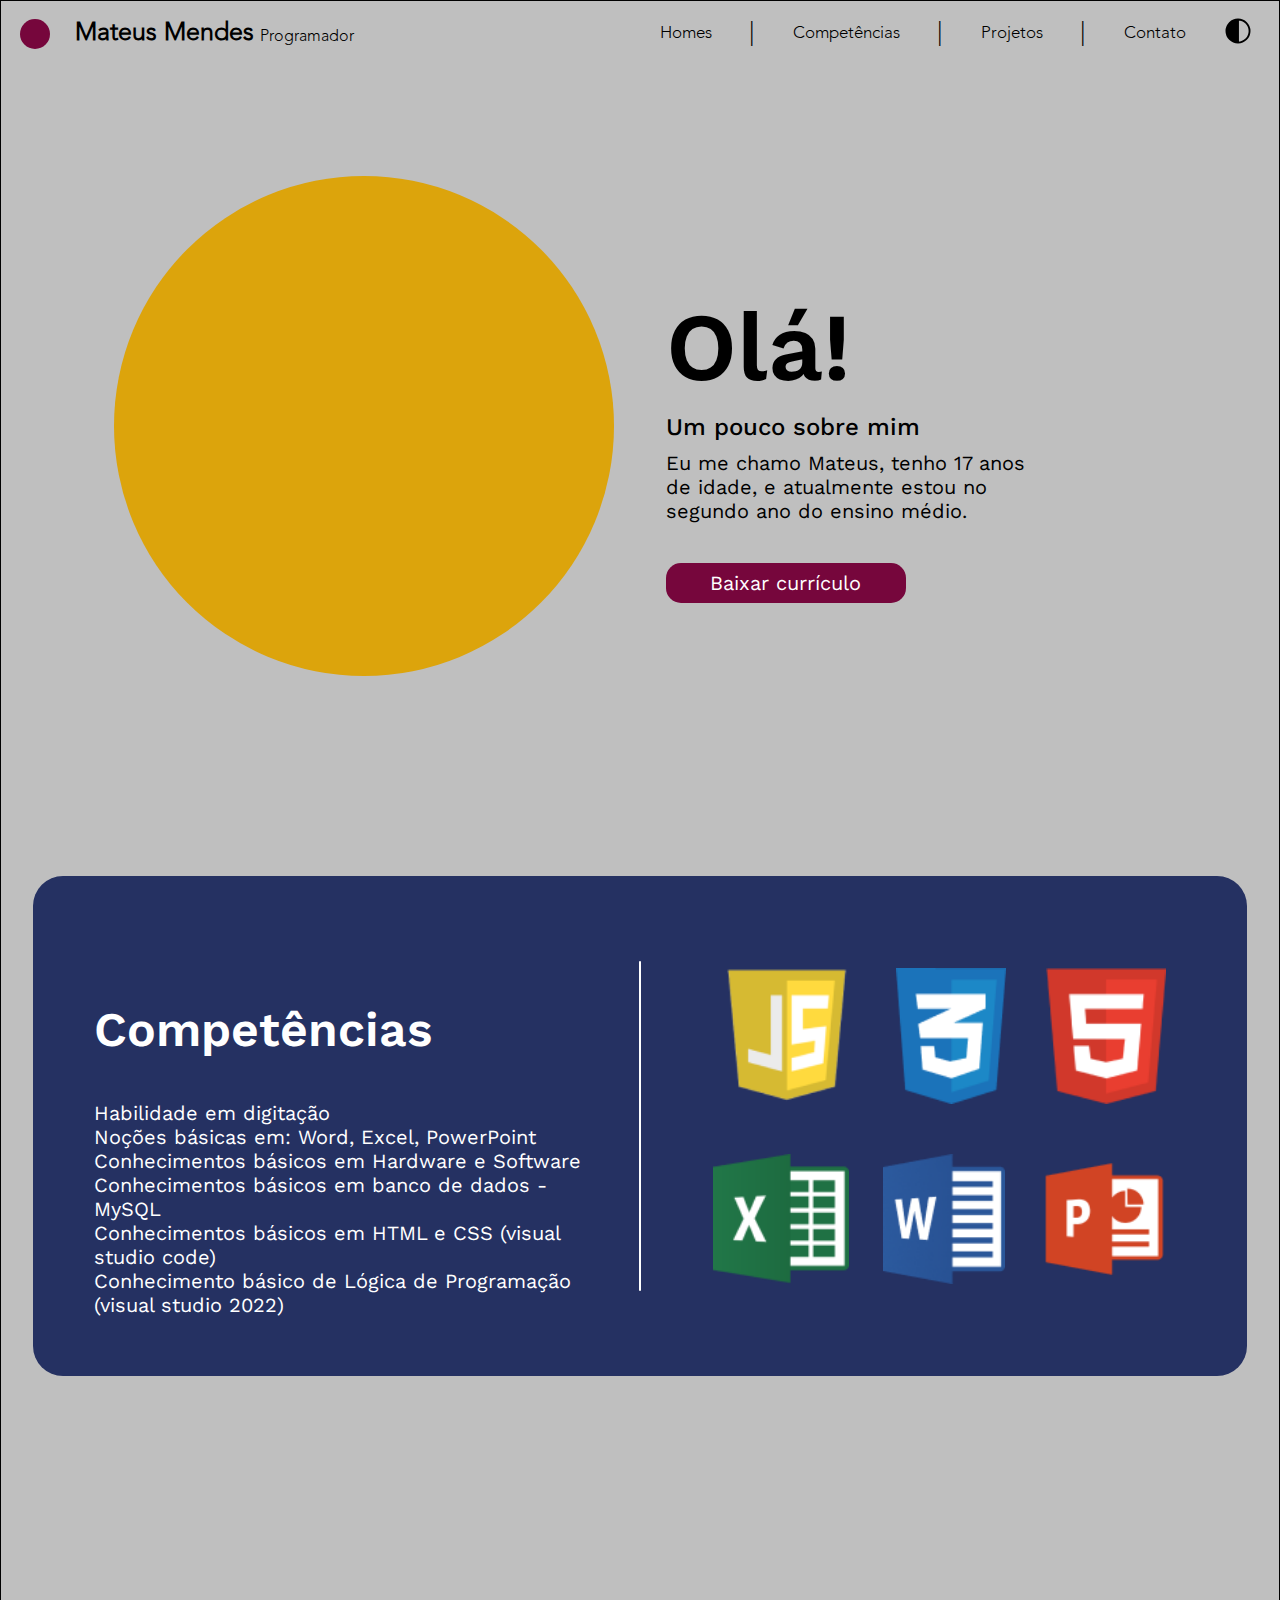
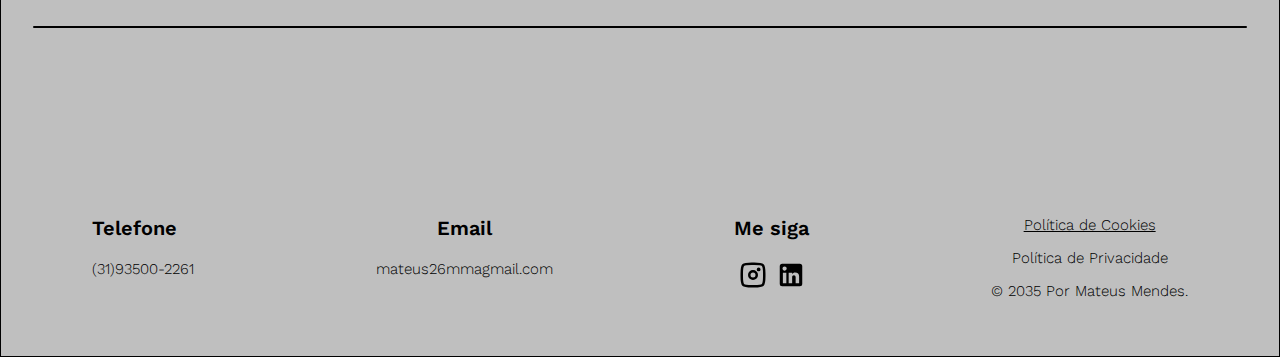
<file: index.html>
<!DOCTYPE html>
<html lang="en">

<head>
    <meta charset="UTF-8">
    <meta name="viewport" content="width=device-width, initial-scale=1.0">
    <title>Portifólio</title>
    <link rel="stylesheet" href="home.css">
    <link rel="preconnect" href="https://fonts.googleapis.com">
    <link rel="preconnect" href="https://fonts.gstatic.com" crossorigin>
    <link href="https://fonts.googleapis.com/css2?family=Work+Sans:ital,wght@0,100..900;1,100..900&display=swap"
        rel="stylesheet">
</head>

<body>
    <header>
        <div id="div1header">
            <div id="h-circulo"></div>
            <div id="h-nome">Mateus Mendes</div>
            <div id="h-prof">Programador</div>
        </div>
        <div id="div2header">
            <ul id="ul-header">
                <li><a href="index.html">Homes</a></li>
                <li class="barrinha">|</li>
                <li><a href="#main-p2">Competências</a></li>
                <li class="barrinha">|</li>
                <li><a href="projetos.html">Projetos</a></li>
                <li class="barrinha">|</li>
                <li><a href="contato.html">Contato</a></li>
                <li> <button onclick="toggleMode()" id="mode"><svg xmlns="http://www.w3.org/2000/svg" width="1em"
                            height="1em" viewBox="0 0 24 24">
                            <g fill="none">
                                <path fill="currentColor"
                                    d="M2.75 12A9.25 9.25 0 0 0 12 21.25V2.75A9.25 9.25 0 0 0 2.75 12" />
                                <path stroke="currentColor" stroke-linecap="round" stroke-linejoin="round"
                                    stroke-width="1.5"
                                    d="M12 21.25a9.25 9.25 0 0 0 0-18.5m0 18.5a9.25 9.25 0 0 1 0-18.5m0 18.5V2.75" />
                            </g>
                        </svg></button></li>
            </ul>
        </div>
    </header>
    <main>
        <div id="main-p1">
            <div id="foto">
                <div id="circulo-main"></div>
            </div>
            <div id="texto-foto">
                <div class="titulo">Olá!</div>
                <div id="subtitulo">Um pouco sobre mim</div>
                <div id="texto-main1">Eu me chamo Mateus, tenho 17 anos <br> de idade, e atualmente estou no <br>
                    segundo ano do ensino médio.</div>
                <a href="">
                    <div id="download">
                        <div id="fundo-curriculo">Baixar currículo</div>
                </a>
            </div>
        </div>
        </div>
        <div id="main-p2">
            <div id="fundo-azul">
                <div id="divisao-m2">
                    <div id="texto-titulo">
                        <div id="titulo-m2">Competências </div>
                        <div id="texto-m2">
                            Habilidade em digitação <br>
                            Noções básicas em: Word, Excel, PowerPoint<br>
                            Conhecimentos básicos em Hardware e Software<br>
                            Conhecimentos básicos em banco de dados - MySQL<br>
                            Conhecimentos básicos em HTML e CSS (visual studio code)<br>
                            Conhecimento básico de Lógica de Programação (visual studio 2022)</div>
                    </div>
                    <div id="barra"></div>
                    <div id="algo">
                        <div class="itens">
                            <img id="img1" src="1crcyaithv7aiqh1z93v99q 1.png" alt="">
                            <img id="img2" src="Group 25.png" alt="">
                            <img id="img3" src="Other-html-5-icon 1 (1).png" alt="">
                        </div>
                        <div class="itens margin">
                            <img id="img01" src="Microsoft_Excel_2013-2019_logo.svg 1.png" alt="">
                            <img id="img02" src="Microsoft_Word_2013-2019_logo 1.png" alt="">
                            <img id="img03" src="b9532431e6988c08319be83cec1c9601 1.png" alt="">
                        </div>
                    </div>
                </div>

            </div>
        </div>
        <div id="total-barra">
            <div class="barra-preta"></div>
        </div>
    </main>
    <footer>
        <div id="total-rodape">
            <div class="rodape-p1">
                <div class="titulo-rodape">Telefone</div>
                <div class="legenda-rodape">(31)93500-2261</div>
            </div>
            <div class="email-rodape">
                <div class="titulo-rodape">Email</div>
                <div class="legenda-rodape">mateus26mmagmail.com</div>
            </div>
            <div class="email-rodape">
                <div class="titulo-rodape">Me siga</div>
                <div class="legenda-rodape icones"><svg xmlns="http://www.w3.org/2000/svg" width="1em" height="1em"
                        viewBox="0 0 24 24">
                        <g fill="none">
                            <path stroke="currentColor" stroke-width="2"
                                d="M3 11c0-3.771 0-5.657 1.172-6.828S7.229 3 11 3h2c3.771 0 5.657 0 6.828 1.172S21 7.229 21 11v2c0 3.771 0 5.657-1.172 6.828S16.771 21 13 21h-2c-3.771 0-5.657 0-6.828-1.172S3 16.771 3 13z" />
                            <circle cx="16.5" cy="7.5" r="1.5" fill="currentColor" />
                            <circle cx="12" cy="12" r="3" stroke="currentColor" stroke-width="2" />
                        </g>
                    </svg><svg xmlns="http://www.w3.org/2000/svg" width="1em" height="1em" viewBox="0 0 24 24">
                        <path fill="currentColor"
                            d="M19 3a2 2 0 0 1 2 2v14a2 2 0 0 1-2 2H5a2 2 0 0 1-2-2V5a2 2 0 0 1 2-2zm-.5 15.5v-5.3a3.26 3.26 0 0 0-3.26-3.26c-.85 0-1.84.52-2.32 1.3v-1.11h-2.79v8.37h2.79v-4.93c0-.77.62-1.4 1.39-1.4a1.4 1.4 0 0 1 1.4 1.4v4.93zM6.88 8.56a1.68 1.68 0 0 0 1.68-1.68c0-.93-.75-1.69-1.68-1.69a1.69 1.69 0 0 0-1.69 1.69c0 .93.76 1.68 1.69 1.68m1.39 9.94v-8.37H5.5v8.37z" />
                    </svg></div>
            </div>
            <div class="email-rodape">
                <div class="legenda-rodape"><u>Política de Cookies</u></div>
                <div class="legenda-rodape espaco">Política de Privacidade</div>
                <div class="legenda-rodape espaco">© 2035 Por Mateus Mendes.</div>
            </div>
        </div>
    </footer>
    <script src="java.js"></script>
</body>

</html>
</file>
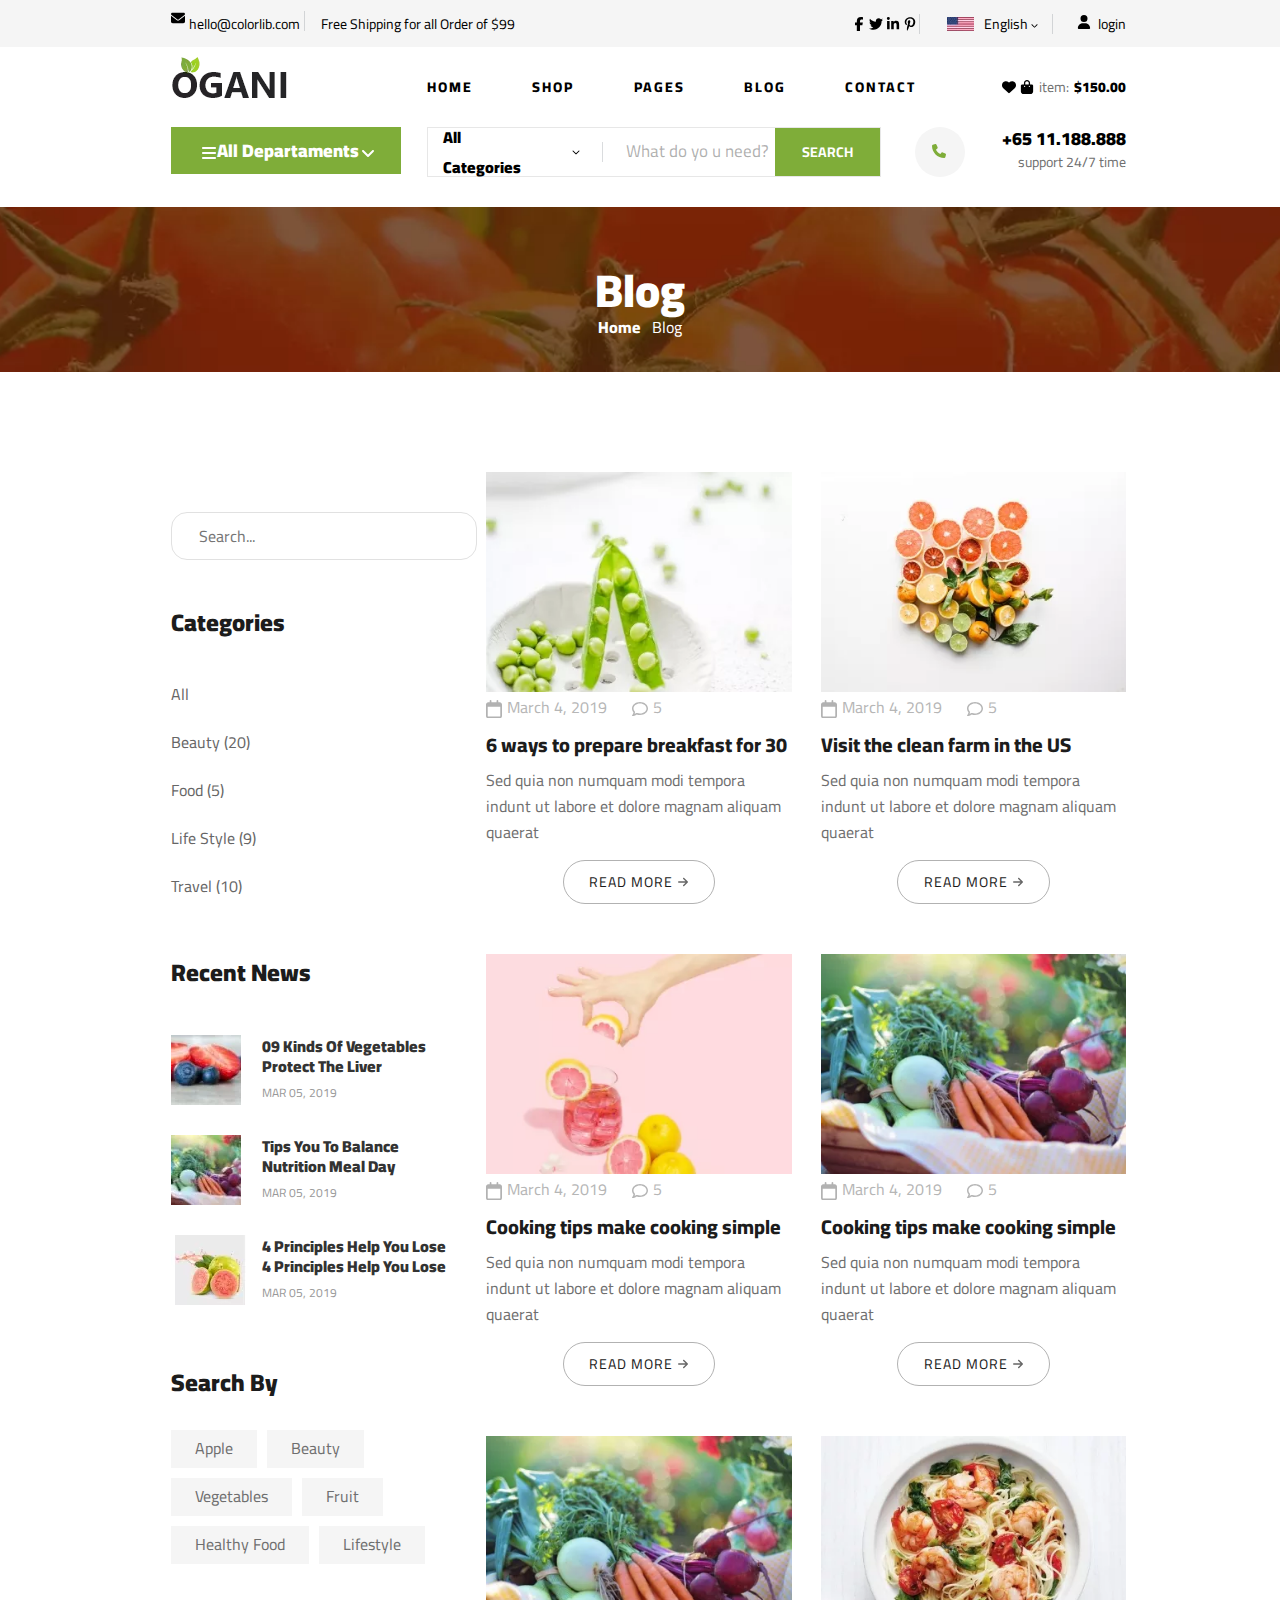
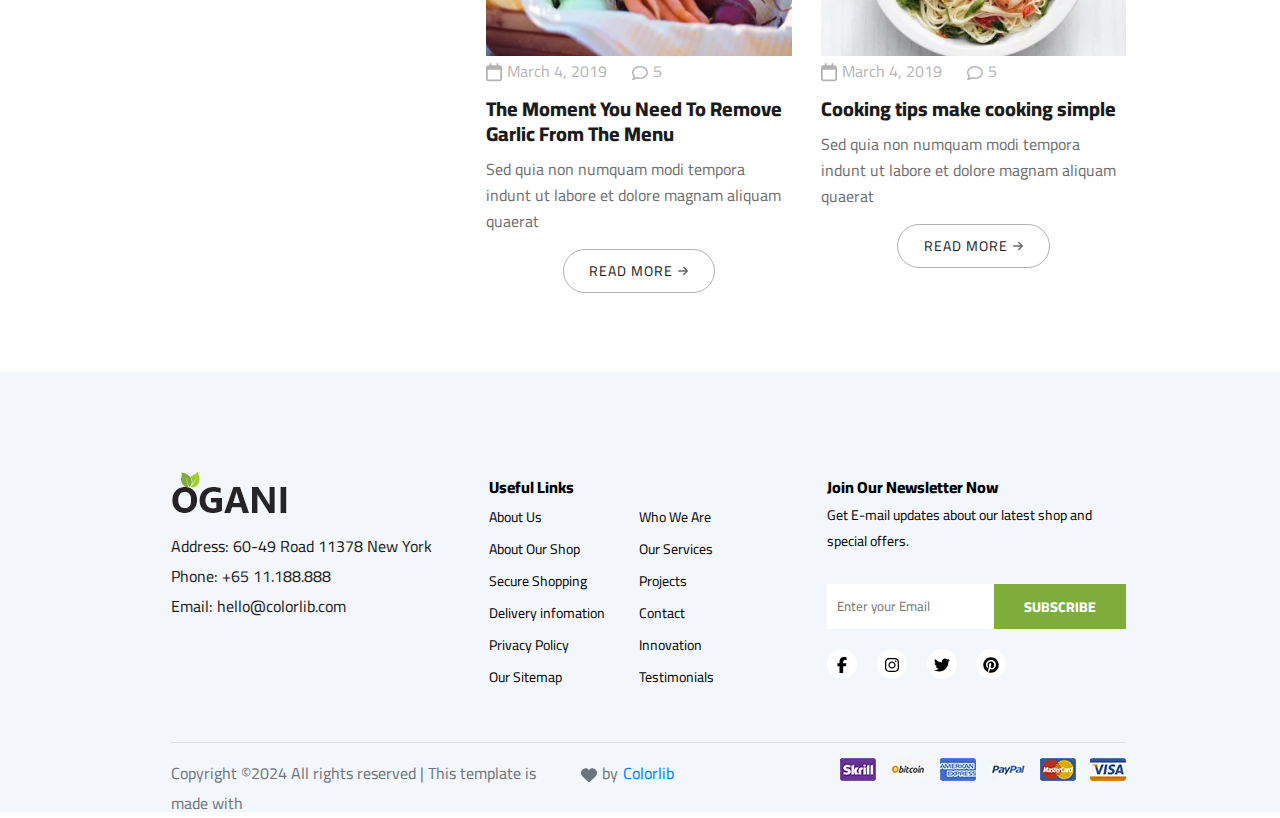
<file: blog.html>
<!DOCTYPE html>
<html lang="en">

<head>
    <meta charset="UTF-8">
    <meta name="viewport" content="width=device-width, initial-scale=1.0">
    <title>Document</title>
    <link rel="stylesheet" href="blog.css">
    <link rel="preconnect" href="https://fonts.googleapis.com">
    <link rel="preconnect" href="https://fonts.gstatic.com" crossorigin>
    <link href="https://fonts.googleapis.com/css2?family=Cairo:wght@200..1000&display=swap" rel="stylesheet">
</head>

<body>
    <header>
        <div id="divheadertotal">
            <div id="primeiraheader">
                <svg xmlns="http://www.w3.org/2000/svg"
                    viewBox="0 0 512 512"><!--!Font Awesome Free 6.5.2 by @fontawesome - https://fontawesome.com License - https://fontawesome.com/license/free Copyright 2024 Fonticons, Inc.-->
                    <path fill="#000000"
                        d="M48 64C21.5 64 0 85.5 0 112c0 15.1 7.1 29.3 19.2 38.4L236.8 313.6c11.4 8.5 27 8.5 38.4 0L492.8 150.4c12.1-9.1 19.2-23.3 19.2-38.4c0-26.5-21.5-48-48-48H48zM0 176V384c0 35.3 28.7 64 64 64H448c35.3 0 64-28.7 64-64V176L294.4 339.2c-22.8 17.1-54 17.1-76.8 0L0 176z" />
                </svg>
                <p>hello@colorlib.com</p>
                <div class="barra"></div>
                <p>Free Shipping for all Order of $99</p>
            </div>
            <div id="logos">
                <svg xmlns="http://www.w3.org/2000/svg"
                    viewBox="0 0 320 512"><!--!Font Awesome Free 6.5.2 by @fontawesome - https://fontawesome.com License - https://fontawesomecom/license/free Copyright 2024 Fonticons, Inc.-->
                    <path fill="#000000"
                        d="M80 299.3V512H196V299.3h86.5l18-97.8H196V166.9c0-51.7 20.3-71.5 72.7-71.5c16.3 0 29.4 .4 37 1.2V7.9C291.4 4 256.4 0 236.2 0C129.3 0 80 50.5 80 159.4v42.1H14v97.8H80z" />
                </svg>
                <svg xmlns="http://www.w3.org/2000/svg"
                    viewBox="0 0 512 512"><!--!Font Awesome Free 6.5.2 by @fontawesome - https://fontawesome.com License - https://fontawesome.com/license/free Copyright 2024 Fonticons, Inc.-->
                    <path fill="#000000"
                        d="M459.4 151.7c.3 4.5 .3 9.1 .3 13.6 0 138.7-105.6 298.6-298.6 298.6-59.5 0-114.7-17.2-161.1-47.1 8.4 1 16.6 1.3 25.3 1.3 49.1 0 94.2-16.6 130.3-44.8-46.1-1-84.8-31.2-98.1-72.8 6.5 1 13 1.6 19.8 1.6 9.4 0 18.8-1.3 27.6-3.6-48.1-9.7-84.1-52-84.1-103v-1.3c14 7.8 30.2 12.7 47.4 13.3-28.3-18.8-46.8-51-46.8-87.4 0-19.5 5.2-37.4 14.3-53 51.7 63.7 129.3 105.3 216.4 109.8-1.6-7.8-2.6-15.9-2.6-24 0-57.8 46.8-104.9 104.9-104.9 30.2 0 57.5 12.7 76.7 33.1 23.7-4.5 46.5-13.3 66.6-25.3-7.8 24.4-24.4 44.8-46.1 57.8 21.1-2.3 41.6-8.1 60.4-16.2-14.3 20.8-32.2 39.3-52.6 54.3z" />
                </svg>
                <svg xmlns="http://www.w3.org/2000/svg"
                    viewBox="0 0 448 512"><!--!Font Awesome Free 6.5.2 by @fontawesome - https://fontawesome.com License - https://fontawesome.com/license/free Copyright 2024 Fonticons, Inc.-->
                    <path fill="#000000"
                        d="M100.3 448H7.4V148.9h92.9zM53.8 108.1C24.1 108.1 0 83.5 0 53.8a53.8 53.8 0 0 1 107.6 0c0 29.7-24.1 54.3-53.8 54.3zM447.9 448h-92.7V302.4c0-34.7-.7-79.2-48.3-79.2-48.3 0-55.7 37.7-55.7 76.7V448h-92.8V148.9h89.1v40.8h1.3c12.4-23.5 42.7-48.3 87.9-48.3 94 0 111.3 61.9 111.3 142.3V448z" />
                </svg>
                <svg xmlns="http://www.w3.org/2000/svg"
                    viewBox="0 0 384 512"><!--!Font Awesome Free 6.5.2 by @fontawesome - https://fontawesome.com License - https://fontawesome.com/license/free Copyright 2024 Fonticons, Inc.-->
                    <path fill="#000000"
                        d="M204 6.5C101.4 6.5 0 74.9 0 185.6 0 256 39.6 296 63.6 296c9.9 0 15.6-27.6 15.6-35.4 0-9.3-23.7-29.1-23.7-67.8 0-80.4 61.2-137.4 140.4-137.4 68.1 0 118.5 38.7 118.5 109.8 0 53.1-21.3 152.7-90.3 152.7-24.9 0-46.2-18-46.2-43.8 0-37.8 26.4-74.4 26.4-113.4 0-66.2-93.9-54.2-93.9 25.8 0 16.8 2.1 35.4 9.6 50.7-13.8 59.4-42 147.9-42 209.1 0 18.9 2.7 37.5 4.5 56.4 3.4 3.8 1.7 3.4 6.9 1.5 50.4-69 48.6-82.5 71.4-172.8 12.3 23.4 44.1 36 69.3 36 106.2 0 153.9-103.5 153.9-196.8C384 71.3 298.2 6.5 204 6.5z" />
                </svg>
                <div class="barra"></div>
            </div>
            <div id="USA"><img src="language.png" alt="">
                <a href="" id="English">English
                    <ul id="menu-drop">
                        <li id="lispanis">Spanis</li>
                        <li id="lienglish">English</li>
                    </ul>
                    <div id="svgUSA"><svg xmlns="http://www.w3.org/2000/svg"
                            viewBox="0 0 512 512"><!--!Font Awesome Free 6.5.2 by @fontawesome - https://fontawesome.com License - https://fontawesome.com/license/free Copyright 2024 Fonticons, Inc.-->
                            <path fill="#000000"
                                d="M233.4 406.6c12.5 12.5 32.8 12.5 45.3 0l192-192c12.5-12.5 12.5-32.8 0-45.3s-32.8-12.5-45.3 0L256 338.7 86.6 169.4c-12.5-12.5-32.8-12.5-45.3 0s-12.5 32.8 0 45.3l192 192z" />
                        </svg></div>


                </a>
                <div></div>
            </div>
            <div class="barra"></div>
            <div id="profile">
                <div><svg xmlns="http://www.w3.org/2000/svg"
                        viewBox="0 0 448 512"><!--!Font Awesome Free 6.5.2 by @fontawesome - https://fontawesome.com License - https://fontawesome.com/license/free Copyright 2024 Fonticons, Inc.-->
                        <path fill="#000000"
                            d="M224 256A128 128 0 1 0 224 0a128 128 0 1 0 0 256zm-45.7 48C79.8 304 0 383.8 0 482.3C0 498.7 13.3 512 29.7 512H418.3c16.4 0 29.7-13.3 29.7-29.7C448 383.8 368.2 304 269.7 304H178.3z" />
                    </svg></div>
                <div>login</div>
            </div>
        </div>
    </header>
    <DIV id="main">
        <div id="logo"><img src="logo.png" alt=""></div>
        <div id="nav">
            <div id="navegacao">
                <div id="menunavegacao">
                    <a href="index.html">HOME</a>
                    <a id="shop" href="shop.html">SHOP</a>
                    <a href="" id="nav-drop">PAGES
                        <ul id="drop-menu">
                            <li id="lishop">Shop Details</li>
                            <li id="lishopping">Shopping Cart</li>
                            <li id="licheck">Check Out</li>
                            <li id="liblog">Blog Details</li>
                        </ul>
                    </a>
                    <a href="blog.html">BLOG</a>
                    <a href="contato.html">CONTACT</a>
                </div>

                <div id="segundadivnavegacao">
                    <div id="svgnavegacao">
                        <svg xmlns="http://www.w3.org/2000/svg"
                            viewBox="0 0 512 512"><!--!Font Awesome Free 6.5.2 by @fontawesome - https://fontawesome.com License - https://fontawesome.com/license/free Copyright 2024 Fonticons, Inc.-->
                            <path fill="#000000"
                                d="M47.6 300.4L228.3 469.1c7.5 7 17.4 10.9 27.7 10.9s20.2-3.9 27.7-10.9L464.4 300.4c30.4-28.3 47.6-68 47.6-109.5v-5.8c0-69.9-50.5-129.5-119.4-141C347 36.5 300.6 51.4 268 84L256 96 244 84c-32.6-32.6-79-47.5-124.6-39.9C50.5 55.6 0 115.2 0 185.1v5.8c0 41.5 17.2 81.2 47.6 109.5z" />
                        </svg>
                        <svg xmlns="http://www.w3.org/2000/svg"
                            viewBox="0 0 448 512"><!--!Font Awesome Free 6.5.2 by @fontawesome - https://fontawesome.com License - https://fontawesome.com/license/free Copyright 2024 Fonticons, Inc.-->
                            <path fill="#000000"
                                d="M160 112c0-35.3 28.7-64 64-64s64 28.7 64 64v48H160V112zm-48 48H48c-26.5 0-48 21.5-48 48V416c0 53 43 96 96 96H352c53 0 96-43 96-96V208c0-26.5-21.5-48-48-48H336V112C336 50.1 285.9 0 224 0S112 50.1 112 112v48zm24 48a24 24 0 1 1 0 48 24 24 0 1 1 0-48zm152 24a24 24 0 1 1 48 0 24 24 0 1 1 -48 0z" />
                        </svg>
                    </div>
                    <div id="item150">
                        <div id="item">item:</div>
                        <div id="i150">$150.00</div>
                    </div>
                </div>
            </div>
        </div>
        <div id="menu">
            <label for="nav-check">

                <input type="checkbox" id="nav-check">
                <ul id="drop-menu1">
                    <li>Fresh Meat</li>
                    <li>Vegetables</li>
                    <li>Fruit & Nut Gifts</li>
                    <li>Fresh Barries</li>
                    <li>Oceans Foods</li>
                    <li>Butter & Eggs</li>
                    <li>Fastfood</li>
                    <li>Fresh Onion</li>
                    <li>Papayaya & Crisps</li>
                    <li>Oatmeal</li>
                    <li>Fresh Bananas</li>
                </ul>

                <div id="menuremoto">

                    <div><svg xmlns="http://www.w3.org/2000/svg"
                            viewBox="0 0 448 512"><!--!Font Awesome Free 6.5.2 by @fontawesome - https://fontawesome.com License - https://fontawesome.com/license/free Copyright 2024 Fonticons, Inc.-->
                            <path fill="#ffffff"
                                d="M0 96C0 78.3 14.3 64 32 64H416c17.7 0 32 14.3 32 32s-14.3 32-32 32H32C14.3 128 0 113.7 0 96zM0 256c0-17.7 14.3-32 32-32H416c17.7 0 32 14.3 32 32s-14.3 32-32 32H32c-17.7 0-32-14.3-32-32zM448 416c0 17.7-14.3 32-32 32H32c-17.7 0-32-14.3-32-32s14.3-32 32-32H416c17.7 0 32 14.3 32 32z" />
                        </svg></div>
                    <div id="menudepartament">All Departaments



                    </div>
                    <div><svg xmlns="http://www.w3.org/2000/svg"
                            viewBox="0 0 448 512"><!--!Font Awesome Free 6.5.2 by @fontawesome - https://fontawesome.com License - https://fontawesome.com/license/free Copyright 2024 Fonticons, Inc.-->
                            <path fill="#ffffff"
                                d="M201.4 374.6c12.5 12.5 32.8 12.5 45.3 0l160-160c12.5-12.5 12.5-32.8 0-45.3s-32.8-12.5-45.3 0L224 306.7 86.6 169.4c-12.5-12.5-32.8-12.5-45.3 0s-12.5 32.8 0 45.3l160 160z" />
                        </svg></div>

                </div>
            </label>
        </div>
        <div id="busca">
            <div id="buscatotal">
                <div id="categories">All Categories
                    <svg xmlns="http://www.w3.org/2000/svg"
                        viewBox="0 0 512 512"><!--!Font Awesome Free 6.5.2 by @fontawesome - https://fontawesome.com License - https://fontawesome.com/license/free Copyright 2024 Fonticons, Inc.-->
                        <path fill="#000000"
                            d="M233.4 406.6c12.5 12.5 32.8 12.5 45.3 0l192-192c12.5-12.5 12.5-32.8 0-45.3s-32.8-12.5-45.3 0L256 338.7 86.6 169.4c-12.5-12.5-32.8-12.5-45.3 0s-12.5 32.8 0 45.3l192 192z" />
                    </svg>
                </div>
                <div class="barracategories"></div>
                <div id="segundapartebusca">
                    <input id="imputbusca" type="" placeholder="What do yo u need?">
                    <div><button>SEARCH</button>
                    </div>
                </div>
            </div>
            <div id="telefone">
                <div id="fundotelefone">
                    <svg xmlns="http://www.w3.org/2000/svg"
                        viewBox="0 0 512 512"><!--!Font Awesome Free 6.5.2 by @fontawesome - https://fontawesome.com License - https://fontawesome.com/license/free Copyright 2024 Fonticons, Inc.-->
                        <path fill="#7fad39"
                            d="M164.9 24.6c-7.7-18.6-28-28.5-47.4-23.2l-88 24C12.1 30.2 0 46 0 64C0 311.4 200.6 512 448 512c18 0 33.8-12.1 38.6-29.5l24-88c5.3-19.4-4.6-39.7-23.2-47.4l-96-40c-16.3-6.8-35.2-2.1-46.3 11.6L304.7 368C234.3 334.7 177.3 277.7 144 207.3L193.3 167c13.7-11.2 18.4-30 11.6-46.3l-40-96z" />
                    </svg>
                </div>
                <div id="postelefone">
                    <div id="numero">+65 11.188.888 </div>
                    <div id="suport">support 24/7 time</div>
                </div>
            </div>
        </div>
        <div id="banner">
            <div id="tituloprincipalbanner">Blog</div>
            <div id="displaybanner">
                <div id="homebanner">Home</div>
                <div id="shopbanner">Blog</div>
            </div>
        </div>










        <DIV id="BLOG">
            <div id="coluna-total1">
                <div class="container">
                    <div class="imput-wrapper">
                        <input type="text" placeholder="Search...">
                        <i class="fa fa-search"></i>
                        <svg xmlns="http://www.w3.org/2000/svg"
                            viewBox="0 0 512 512"><!--!Font Awesome Free 6.5.2 by @fontawesome - https://fontawesome.com License - https://fontawesome.com/license/free Copyright 2024 Fonticons, Inc.-->
                            <path fill="#6f6f6f"
                                d="M416 208c0 45.9-14.9 88.3-40 122.7L502.6 457.4c12.5 12.5 12.5 32.8 0 45.3s-32.8 12.5-45.3 0L330.7 376c-34.4 25.2-76.8 40-122.7 40C93.1 416 0 322.9 0 208S93.1 0 208 0S416 93.1 416 208zM208 352a144 144 0 1 0 0-288 144 144 0 1 0 0 288z" />
                        </svg>
                    </div>
                </div>
                <h1 class="titulo">Categories</h1>
                <div>
                    <ul id="lista1">
                        <li>All</li>
                        <li>Beauty (20)</li>
                        <li>Food (5)</li>
                        <li>Life Style (9)</li>
                        <li>Travel (10)</li>
                    </ul>
                </div>
                <div class="titulo">Recent News</div>
                <div class="morango-total">
                    <div class="img"><img src="sr-1.jpg.webp" alt=""></div>
                    <div class="frases-morango">
                        <div class="frase1">09 Kinds Of Vegetables <br> Protect The Liver</div>
                        <div class="frase2">MAR 05, 2019</div>
                    </div>
                </div>
                <div class="morango-total">
                    <div class="img"><img src="sr-2.jpg.webp" alt=""></div>
                    <div class="frases-morango">
                        <div class="frase1">Tips You To Balance <br> Nutrition Meal Day</div>
                        <div class="frase2">MAR 05, 2019</div>
                    </div>
                </div>
                <div class="morango-total">
                    <div class="img"><img src="sr-3.jpg.webp" alt=""></div>
                    <div class="frases-morango">
                        <div class="frase1">4 Principles Help You Lose <br>4 Principles Help You Lose </div>
                        <div class="frase2">MAR 05, 2019</div>
                    </div>
                </div>
                <div class="titulo">Search By</div>
                <div id="lista-a">
                    <a href="">Apple</a>
                    <a href="">Beauty</a>
                    <a href="">Vegetables</a>
                    <a href="">Fruit</a>
                    <a href="">Healthy Food</a>
                    <a href="">Lifestyle</a>
                </div>
            </div>
            <div id="coluna-total2">
                <DIV class="div-final2">
                    <div class="img-final2"><img src="blog-2.jpg" alt=""></div>
                    <div class="textofinal">
                        <div><svg xmlns="http://www.w3.org/2000/svg"
                                viewBox="0 0 448 512"><!--!Font Awesome Free 6.5.2 by @fontawesome - https://fontawesome.com License - https://fontawesome.com/license/free Copyright 2024 Fonticons, Inc.-->
                                <path fill="#b2b2b2"
                                    d="M152 24c0-13.3-10.7-24-24-24s-24 10.7-24 24V64H64C28.7 64 0 92.7 0 128v16 48V448c0 35.3 28.7 64 64 64H384c35.3 0 64-28.7 64-64V192 144 128c0-35.3-28.7-64-64-64H344V24c0-13.3-10.7-24-24-24s-24 10.7-24 24V64H152V24zM48 192H400V448c0 8.8-7.2 16-16 16H64c-8.8 0-16-7.2-16-16V192z" />
                            </svg></div>
                        <div class="textfinal">March 4, 2019</div>
                        <div><svg xmlns="http://www.w3.org/2000/svg"
                                viewBox="0 0 512 512"><!--!Font Awesome Free 6.5.2 by @fontawesome - https://fontawesome.com License - https://fontawesome.com/license/free Copyright 2024 Fonticons, Inc.-->
                                <path fill="#b6b6b6"
                                    d="M123.6 391.3c12.9-9.4 29.6-11.8 44.6-6.4c26.5 9.6 56.2 15.1 87.8 15.1c124.7 0 208-80.5 208-160s-83.3-160-208-160S48 160.5 48 240c0 32 12.4 62.8 35.7 89.2c8.6 9.7 12.8 22.5 11.8 35.5c-1.4 18.1-5.7 34.7-11.3 49.4c17-7.9 31.1-16.7 39.4-22.7zM21.2 431.9c1.8-2.7 3.5-5.4 5.1-8.1c10-16.6 19.5-38.4 21.4-62.9C17.7 326.8 0 285.1 0 240C0 125.1 114.6 32 256 32s256 93.1 256 208s-114.6 208-256 208c-37.1 0-72.3-6.4-104.1-17.9c-11.9 8.7-31.3 20.6-54.3 30.6c-15.1 6.6-32.3 12.6-50.1 16.1c-.8 .2-1.6 .3-2.4 .5c-4.4 .8-8.7 1.5-13.2 1.9c-.2 0-.5 .1-.7 .1c-5.1 .5-10.2 .8-15.3 .8c-6.5 0-12.3-3.9-14.8-9.9c-2.5-6-1.1-12.8 3.4-17.4c4.1-4.2 7.8-8.7 11.3-13.5c1.7-2.3 3.3-4.6 4.8-6.9c.1-.2 .2-.3 .3-.5z" />
                            </svg></div>
                        <div class="textfinal">5</div>
                    </div>
                    <div class="titulo-texto-final">6 ways to prepare breakfast for 30</div>
                    <div class="texto-final">Sed quia non numquam modi tempora indunt ut labore et dolore magnam aliquam
                        quaerat</div>
                    <div class="div-a">
                        <a href="">READ MORE
                            <svg xmlns="http://www.w3.org/2000/svg"
                                viewBox="0 0 448 512"><!--!Font Awesome Free 6.5.2 by @fontawesome - https://fontawesome.com License - https://fontawesome.com/license/free Copyright 2024 Fonticons, Inc.-->
                                <path fill="#666666"
                                    d="M438.6 278.6c12.5-12.5 12.5-32.8 0-45.3l-160-160c-12.5-12.5-32.8-12.5-45.3 0s-12.5 32.8 0 45.3L338.8 224 32 224c-17.7 0-32 14.3-32 32s14.3 32 32 32l306.7 0L233.4 393.4c-12.5 12.5-12.5 32.8 0 45.3s32.8 12.5 45.3 0l160-160z" />
                            </svg></a>
                    </div>
                </DIV>
                <DIV class="div-final2">
                    <div class="img-final2"><img src="blog-1.jpg" alt=""></div>
                    <div class="textofinal">
                        <div><svg xmlns="http://www.w3.org/2000/svg"
                                viewBox="0 0 448 512"><!--!Font Awesome Free 6.5.2 by @fontawesome - https://fontawesome.com License - https://fontawesome.com/license/free Copyright 2024 Fonticons, Inc.-->
                                <path fill="#b2b2b2"
                                    d="M152 24c0-13.3-10.7-24-24-24s-24 10.7-24 24V64H64C28.7 64 0 92.7 0 128v16 48V448c0 35.3 28.7 64 64 64H384c35.3 0 64-28.7 64-64V192 144 128c0-35.3-28.7-64-64-64H344V24c0-13.3-10.7-24-24-24s-24 10.7-24 24V64H152V24zM48 192H400V448c0 8.8-7.2 16-16 16H64c-8.8 0-16-7.2-16-16V192z" />
                            </svg></div>
                        <div class="textfinal">March 4, 2019</div>
                        <div><svg xmlns="http://www.w3.org/2000/svg"
                                viewBox="0 0 512 512"><!--!Font Awesome Free 6.5.2 by @fontawesome - https://fontawesome.com License - https://fontawesome.com/license/free Copyright 2024 Fonticons, Inc.-->
                                <path fill="#b6b6b6"
                                    d="M123.6 391.3c12.9-9.4 29.6-11.8 44.6-6.4c26.5 9.6 56.2 15.1 87.8 15.1c124.7 0 208-80.5 208-160s-83.3-160-208-160S48 160.5 48 240c0 32 12.4 62.8 35.7 89.2c8.6 9.7 12.8 22.5 11.8 35.5c-1.4 18.1-5.7 34.7-11.3 49.4c17-7.9 31.1-16.7 39.4-22.7zM21.2 431.9c1.8-2.7 3.5-5.4 5.1-8.1c10-16.6 19.5-38.4 21.4-62.9C17.7 326.8 0 285.1 0 240C0 125.1 114.6 32 256 32s256 93.1 256 208s-114.6 208-256 208c-37.1 0-72.3-6.4-104.1-17.9c-11.9 8.7-31.3 20.6-54.3 30.6c-15.1 6.6-32.3 12.6-50.1 16.1c-.8 .2-1.6 .3-2.4 .5c-4.4 .8-8.7 1.5-13.2 1.9c-.2 0-.5 .1-.7 .1c-5.1 .5-10.2 .8-15.3 .8c-6.5 0-12.3-3.9-14.8-9.9c-2.5-6-1.1-12.8 3.4-17.4c4.1-4.2 7.8-8.7 11.3-13.5c1.7-2.3 3.3-4.6 4.8-6.9c.1-.2 .2-.3 .3-.5z" />
                            </svg></div>
                        <div class="textfinal">5</div>
                    </div>
                    <div class="titulo-texto-final">Cooking tips make cooking simple</div>
                    <div class="texto-final">Sed quia non numquam modi tempora indunt ut labore et dolore magnam aliquam
                        quaerat</div>
                    <div class="div-a">
                        <a href="">READ MORE
                            <svg xmlns="http://www.w3.org/2000/svg"
                                viewBox="0 0 448 512"><!--!Font Awesome Free 6.5.2 by @fontawesome - https://fontawesome.com License - https://fontawesome.com/license/free Copyright 2024 Fonticons, Inc.-->
                                <path fill="#666666"
                                    d="M438.6 278.6c12.5-12.5 12.5-32.8 0-45.3l-160-160c-12.5-12.5-32.8-12.5-45.3 0s-12.5 32.8 0 45.3L338.8 224 32 224c-17.7 0-32 14.3-32 32s14.3 32 32 32l306.7 0L233.4 393.4c-12.5 12.5-12.5 32.8 0 45.3s32.8 12.5 45.3 0l160-160z" />
                            </svg></a>
                    </div>
                </DIV>
                <DIV class="div-final2">
                    <div class="img-final2"><img src="blog-4.jpg.webp" alt=""></div>
                    <div class="textofinal">
                        <div><svg xmlns="http://www.w3.org/2000/svg"
                                viewBox="0 0 448 512"><!--!Font Awesome Free 6.5.2 by @fontawesome - https://fontawesome.com License - https://fontawesome.com/license/free Copyright 2024 Fonticons, Inc.-->
                                <path fill="#b2b2b2"
                                    d="M152 24c0-13.3-10.7-24-24-24s-24 10.7-24 24V64H64C28.7 64 0 92.7 0 128v16 48V448c0 35.3 28.7 64 64 64H384c35.3 0 64-28.7 64-64V192 144 128c0-35.3-28.7-64-64-64H344V24c0-13.3-10.7-24-24-24s-24 10.7-24 24V64H152V24zM48 192H400V448c0 8.8-7.2 16-16 16H64c-8.8 0-16-7.2-16-16V192z" />
                            </svg></div>
                        <div class="textfinal">March 4, 2019</div>
                        <div><svg xmlns="http://www.w3.org/2000/svg"
                                viewBox="0 0 512 512"><!--!Font Awesome Free 6.5.2 by @fontawesome - https://fontawesome.com License - https://fontawesome.com/license/free Copyright 2024 Fonticons, Inc.-->
                                <path fill="#b6b6b6"
                                    d="M123.6 391.3c12.9-9.4 29.6-11.8 44.6-6.4c26.5 9.6 56.2 15.1 87.8 15.1c124.7 0 208-80.5 208-160s-83.3-160-208-160S48 160.5 48 240c0 32 12.4 62.8 35.7 89.2c8.6 9.7 12.8 22.5 11.8 35.5c-1.4 18.1-5.7 34.7-11.3 49.4c17-7.9 31.1-16.7 39.4-22.7zM21.2 431.9c1.8-2.7 3.5-5.4 5.1-8.1c10-16.6 19.5-38.4 21.4-62.9C17.7 326.8 0 285.1 0 240C0 125.1 114.6 32 256 32s256 93.1 256 208s-114.6 208-256 208c-37.1 0-72.3-6.4-104.1-17.9c-11.9 8.7-31.3 20.6-54.3 30.6c-15.1 6.6-32.3 12.6-50.1 16.1c-.8 .2-1.6 .3-2.4 .5c-4.4 .8-8.7 1.5-13.2 1.9c-.2 0-.5 .1-.7 .1c-5.1 .5-10.2 .8-15.3 .8c-6.5 0-12.3-3.9-14.8-9.9c-2.5-6-1.1-12.8 3.4-17.4c4.1-4.2 7.8-8.7 11.3-13.5c1.7-2.3 3.3-4.6 4.8-6.9c.1-.2 .2-.3 .3-.5z" />
                            </svg></div>
                        <div class="textfinal">5</div>
                    </div>
                    <div class="titulo-texto-final">The Moment You Need To Remove Garlic From The Menu</div>
                    <div class="texto-final">Sed quia non numquam modi tempora indunt ut labore et dolore magnam aliquam
                        quaerat</div>
                    <div class="div-a">
                        <a href="">READ MORE
                            <svg xmlns="http://www.w3.org/2000/svg"
                                viewBox="0 0 448 512"><!--!Font Awesome Free 6.5.2 by @fontawesome - https://fontawesome.com License - https://fontawesome.com/license/free Copyright 2024 Fonticons, Inc.-->
                                <path fill="#666666"
                                    d="M438.6 278.6c12.5-12.5 12.5-32.8 0-45.3l-160-160c-12.5-12.5-32.8-12.5-45.3 0s-12.5 32.8 0 45.3L338.8 224 32 224c-17.7 0-32 14.3-32 32s14.3 32 32 32l306.7 0L233.4 393.4c-12.5 12.5-12.5 32.8 0 45.3s32.8 12.5 45.3 0l160-160z" />
                            </svg></a>
                    </div>
                </DIV>
            </div>
            <div id="coluna-total3">
                <DIV class="div-final2">
                    <div class="img-final2"><img src="blog-3.jpg" alt=""></div>
                    <div class="textofinal">
                        <div><svg xmlns="http://www.w3.org/2000/svg"
                                viewBox="0 0 448 512"><!--!Font Awesome Free 6.5.2 by @fontawesome - https://fontawesome.com License - https://fontawesome.com/license/free Copyright 2024 Fonticons, Inc.-->
                                <path fill="#b2b2b2"
                                    d="M152 24c0-13.3-10.7-24-24-24s-24 10.7-24 24V64H64C28.7 64 0 92.7 0 128v16 48V448c0 35.3 28.7 64 64 64H384c35.3 0 64-28.7 64-64V192 144 128c0-35.3-28.7-64-64-64H344V24c0-13.3-10.7-24-24-24s-24 10.7-24 24V64H152V24zM48 192H400V448c0 8.8-7.2 16-16 16H64c-8.8 0-16-7.2-16-16V192z" />
                            </svg></div>
                        <div class="textfinal">March 4, 2019</div>
                        <div><svg xmlns="http://www.w3.org/2000/svg"
                                viewBox="0 0 512 512"><!--!Font Awesome Free 6.5.2 by @fontawesome - https://fontawesome.com License - https://fontawesome.com/license/free Copyright 2024 Fonticons, Inc.-->
                                <path fill="#b6b6b6"
                                    d="M123.6 391.3c12.9-9.4 29.6-11.8 44.6-6.4c26.5 9.6 56.2 15.1 87.8 15.1c124.7 0 208-80.5 208-160s-83.3-160-208-160S48 160.5 48 240c0 32 12.4 62.8 35.7 89.2c8.6 9.7 12.8 22.5 11.8 35.5c-1.4 18.1-5.7 34.7-11.3 49.4c17-7.9 31.1-16.7 39.4-22.7zM21.2 431.9c1.8-2.7 3.5-5.4 5.1-8.1c10-16.6 19.5-38.4 21.4-62.9C17.7 326.8 0 285.1 0 240C0 125.1 114.6 32 256 32s256 93.1 256 208s-114.6 208-256 208c-37.1 0-72.3-6.4-104.1-17.9c-11.9 8.7-31.3 20.6-54.3 30.6c-15.1 6.6-32.3 12.6-50.1 16.1c-.8 .2-1.6 .3-2.4 .5c-4.4 .8-8.7 1.5-13.2 1.9c-.2 0-.5 .1-.7 .1c-5.1 .5-10.2 .8-15.3 .8c-6.5 0-12.3-3.9-14.8-9.9c-2.5-6-1.1-12.8 3.4-17.4c4.1-4.2 7.8-8.7 11.3-13.5c1.7-2.3 3.3-4.6 4.8-6.9c.1-.2 .2-.3 .3-.5z" />
                            </svg></div>
                        <div class="textfinal">5</div>
                    </div>
                    <div class="titulo-texto-final">Visit the clean farm in the US</div>
                    <div class="texto-final">Sed quia non numquam modi tempora indunt ut labore et dolore magnam aliquam
                        quaerat</div>
                    <div class="div-a">
                        <a href="">READ MORE
                            <svg xmlns="http://www.w3.org/2000/svg"
                                viewBox="0 0 448 512"><!--!Font Awesome Free 6.5.2 by @fontawesome - https://fontawesome.com License - https://fontawesome.com/license/free Copyright 2024 Fonticons, Inc.-->
                                <path fill="#666666"
                                    d="M438.6 278.6c12.5-12.5 12.5-32.8 0-45.3l-160-160c-12.5-12.5-32.8-12.5-45.3 0s-12.5 32.8 0 45.3L338.8 224 32 224c-17.7 0-32 14.3-32 32s14.3 32 32 32l306.7 0L233.4 393.4c-12.5 12.5-12.5 32.8 0 45.3s32.8 12.5 45.3 0l160-160z" />
                            </svg></a>
                    </div>
                </DIV>
                <DIV class="div-final2">
                    <div class="img-final2"><img src="blog-4.jpg.webp" alt=""></div>
                    <div class="textofinal">
                        <div><svg xmlns="http://www.w3.org/2000/svg"
                                viewBox="0 0 448 512"><!--!Font Awesome Free 6.5.2 by @fontawesome - https://fontawesome.com License - https://fontawesome.com/license/free Copyright 2024 Fonticons, Inc.-->
                                <path fill="#b2b2b2"
                                    d="M152 24c0-13.3-10.7-24-24-24s-24 10.7-24 24V64H64C28.7 64 0 92.7 0 128v16 48V448c0 35.3 28.7 64 64 64H384c35.3 0 64-28.7 64-64V192 144 128c0-35.3-28.7-64-64-64H344V24c0-13.3-10.7-24-24-24s-24 10.7-24 24V64H152V24zM48 192H400V448c0 8.8-7.2 16-16 16H64c-8.8 0-16-7.2-16-16V192z" />
                            </svg></div>
                        <div class="textfinal">March 4, 2019</div>
                        <div><svg xmlns="http://www.w3.org/2000/svg"
                                viewBox="0 0 512 512"><!--!Font Awesome Free 6.5.2 by @fontawesome - https://fontawesome.com License - https://fontawesome.com/license/free Copyright 2024 Fonticons, Inc.-->
                                <path fill="#b6b6b6"
                                    d="M123.6 391.3c12.9-9.4 29.6-11.8 44.6-6.4c26.5 9.6 56.2 15.1 87.8 15.1c124.7 0 208-80.5 208-160s-83.3-160-208-160S48 160.5 48 240c0 32 12.4 62.8 35.7 89.2c8.6 9.7 12.8 22.5 11.8 35.5c-1.4 18.1-5.7 34.7-11.3 49.4c17-7.9 31.1-16.7 39.4-22.7zM21.2 431.9c1.8-2.7 3.5-5.4 5.1-8.1c10-16.6 19.5-38.4 21.4-62.9C17.7 326.8 0 285.1 0 240C0 125.1 114.6 32 256 32s256 93.1 256 208s-114.6 208-256 208c-37.1 0-72.3-6.4-104.1-17.9c-11.9 8.7-31.3 20.6-54.3 30.6c-15.1 6.6-32.3 12.6-50.1 16.1c-.8 .2-1.6 .3-2.4 .5c-4.4 .8-8.7 1.5-13.2 1.9c-.2 0-.5 .1-.7 .1c-5.1 .5-10.2 .8-15.3 .8c-6.5 0-12.3-3.9-14.8-9.9c-2.5-6-1.1-12.8 3.4-17.4c4.1-4.2 7.8-8.7 11.3-13.5c1.7-2.3 3.3-4.6 4.8-6.9c.1-.2 .2-.3 .3-.5z" />
                            </svg></div>
                        <div class="textfinal">5</div>
                    </div>
                    <div class="titulo-texto-final">Cooking tips make cooking simple</div>
                    <div class="texto-final">Sed quia non numquam modi tempora indunt ut labore et dolore magnam aliquam
                        quaerat</div>
                    <div class="div-a">
                        <a href="">READ MORE
                            <svg xmlns="http://www.w3.org/2000/svg"
                                viewBox="0 0 448 512"><!--!Font Awesome Free 6.5.2 by @fontawesome - https://fontawesome.com License - https://fontawesome.com/license/free Copyright 2024 Fonticons, Inc.-->
                                <path fill="#666666"
                                    d="M438.6 278.6c12.5-12.5 12.5-32.8 0-45.3l-160-160c-12.5-12.5-32.8-12.5-45.3 0s-12.5 32.8 0 45.3L338.8 224 32 224c-17.7 0-32 14.3-32 32s14.3 32 32 32l306.7 0L233.4 393.4c-12.5 12.5-12.5 32.8 0 45.3s32.8 12.5 45.3 0l160-160z" />
                            </svg></a>
                    </div>
                </DIV>
                <DIV class="div-final2">
                    <div class="img-final2"><img src="blog-6.jpg.webp" alt=""></div>
                    <div class="textofinal">
                        <div><svg xmlns="http://www.w3.org/2000/svg"
                                viewBox="0 0 448 512"><!--!Font Awesome Free 6.5.2 by @fontawesome - https://fontawesome.com License - https://fontawesome.com/license/free Copyright 2024 Fonticons, Inc.-->
                                <path fill="#b2b2b2"
                                    d="M152 24c0-13.3-10.7-24-24-24s-24 10.7-24 24V64H64C28.7 64 0 92.7 0 128v16 48V448c0 35.3 28.7 64 64 64H384c35.3 0 64-28.7 64-64V192 144 128c0-35.3-28.7-64-64-64H344V24c0-13.3-10.7-24-24-24s-24 10.7-24 24V64H152V24zM48 192H400V448c0 8.8-7.2 16-16 16H64c-8.8 0-16-7.2-16-16V192z" />
                            </svg></div>
                        <div class="textfinal">March 4, 2019</div>
                        <div><svg xmlns="http://www.w3.org/2000/svg"
                                viewBox="0 0 512 512"><!--!Font Awesome Free 6.5.2 by @fontawesome - https://fontawesome.com License - https://fontawesome.com/license/free Copyright 2024 Fonticons, Inc.-->
                                <path fill="#b6b6b6"
                                    d="M123.6 391.3c12.9-9.4 29.6-11.8 44.6-6.4c26.5 9.6 56.2 15.1 87.8 15.1c124.7 0 208-80.5 208-160s-83.3-160-208-160S48 160.5 48 240c0 32 12.4 62.8 35.7 89.2c8.6 9.7 12.8 22.5 11.8 35.5c-1.4 18.1-5.7 34.7-11.3 49.4c17-7.9 31.1-16.7 39.4-22.7zM21.2 431.9c1.8-2.7 3.5-5.4 5.1-8.1c10-16.6 19.5-38.4 21.4-62.9C17.7 326.8 0 285.1 0 240C0 125.1 114.6 32 256 32s256 93.1 256 208s-114.6 208-256 208c-37.1 0-72.3-6.4-104.1-17.9c-11.9 8.7-31.3 20.6-54.3 30.6c-15.1 6.6-32.3 12.6-50.1 16.1c-.8 .2-1.6 .3-2.4 .5c-4.4 .8-8.7 1.5-13.2 1.9c-.2 0-.5 .1-.7 .1c-5.1 .5-10.2 .8-15.3 .8c-6.5 0-12.3-3.9-14.8-9.9c-2.5-6-1.1-12.8 3.4-17.4c4.1-4.2 7.8-8.7 11.3-13.5c1.7-2.3 3.3-4.6 4.8-6.9c.1-.2 .2-.3 .3-.5z" />
                            </svg></div>
                        <div class="textfinal">5</div>
                    </div>
                    <div class="titulo-texto-final">Cooking tips make cooking simple</div>
                    <div class="texto-final">Sed quia non numquam modi tempora indunt ut labore et dolore magnam aliquam
                        quaerat</div>
                    <div class="div-a">
                        <a href="">READ MORE
                            <svg xmlns="http://www.w3.org/2000/svg"
                                viewBox="0 0 448 512"><!--!Font Awesome Free 6.5.2 by @fontawesome - https://fontawesome.com License - https://fontawesome.com/license/free Copyright 2024 Fonticons, Inc.-->
                                <path fill="#666666"
                                    d="M438.6 278.6c12.5-12.5 12.5-32.8 0-45.3l-160-160c-12.5-12.5-32.8-12.5-45.3 0s-12.5 32.8 0 45.3L338.8 224 32 224c-17.7 0-32 14.3-32 32s14.3 32 32 32l306.7 0L233.4 393.4c-12.5 12.5-12.5 32.8 0 45.3s32.8 12.5 45.3 0l160-160z" />
                            </svg></a>
                    </div>
                </DIV>
            </div>
        </DIV>
    </div>
    <footer id="rodape-principal">
        <div id="rodape">
            <div id="rodapetotal">
                <div class="coluna1-rodape">
                    <div class="logo1"><img src="logo.png" alt=""></div>
                    <div class="texto1-rodape">Address: 60-49 Road 11378 New York</div>
                    <div>Phone: +65 11.188.888</div>
                    Email: hello@colorlib.com
                </div>
                <div class="ul-rodape">
                    <ul class="tamanho-ul">
                        <li class="li-rodape negrito"><a href="">Useful Links</a></li>
                        <li class="li-rodape"><a href="">About Us</a></li>
                        <li class="li-rodape"><a href="">About Our Shop</a></li>
                        <li class="li-rodape"><a href="">Secure Shopping</a></li>
                        <li class="li-rodape"><a href="">Delivery infomation</a></li>
                        <li class="li-rodape"><a href="">Privacy Policy</a></li>
                        <li class="li-rodape"><a href="">Our Sitemap</a></li>
                    </ul>
                    <ul class="tamanho-ul">
                        <li class="li-rodape"><a href=""></a></li>
                        <li class="li-rodape"><a href="">Who We Are</a></li>
                        <li class="li-rodape"><a href="">Our Services</a></li>
                        <li class="li-rodape"><a href="">Projects</a></li>
                        <li class="li-rodape"><a href="">Contact</a></li>
                        <li class="li-rodape"><a href="">Innovation</a></li>
                        <li class="li-rodape"><a href="">Testimonials</a></li>
                    </ul>
                </div>
                <div id="coluna3-rodape">
                    <div class="negrito">Join Our Newsletter Now</div>
                    <div>Get E-mail updates about our latest shop and special offers.</div>
                    <div id="botao-imput">
                        <div id="imput-rodape1"><input id="imput-rodape" type="" placeholder="Enter your Email"></div>
                        <button>SUBSCRIBE</button>
                    </div>
                    <div id="svg-rodape">
                        <div class="div-svg">
                            <svg xmlns="http://www.w3.org/2000/svg"
                                viewBox="0 0 320 512"><!--!Font Awesome Free 6.5.2 by @fontawesome - https://fontawesome.com License - https://fontawesome.com/license/free Copyright 2024 Fonticons, Inc.-->
                                <path fill="#000000"
                                    d="M80 299.3V512H196V299.3h86.5l18-97.8H196V166.9c0-51.7 20.3-71.5 72.7-71.5c16.3 0 29.4 .4 37 1.2V7.9C291.4 4 256.4 0 236.2 0C129.3 0 80 50.5 80 159.4v42.1H14v97.8H80z" />
                            </svg>
                        </div>

                        <div class="div-svg">
                            <svg xmlns="http://www.w3.org/2000/svg"
                                viewBox="0 0 448 512"><!--!Font Awesome Free 6.5.2 by @fontawesome - https://fontawesome.com License - https://fontawesome.com/license/free Copyright 2024 Fonticons, Inc.-->
                                <path fill="#000000"
                                    d="M224.1 141c-63.6 0-114.9 51.3-114.9 114.9s51.3 114.9 114.9 114.9S339 319.5 339 255.9 287.7 141 224.1 141zm0 189.6c-41.1 0-74.7-33.5-74.7-74.7s33.5-74.7 74.7-74.7 74.7 33.5 74.7 74.7-33.6 74.7-74.7 74.7zm146.4-194.3c0 14.9-12 26.8-26.8 26.8-14.9 0-26.8-12-26.8-26.8s12-26.8 26.8-26.8 26.8 12 26.8 26.8zm76.1 27.2c-1.7-35.9-9.9-67.7-36.2-93.9-26.2-26.2-58-34.4-93.9-36.2-37-2.1-147.9-2.1-184.9 0-35.8 1.7-67.6 9.9-93.9 36.1s-34.4 58-36.2 93.9c-2.1 37-2.1 147.9 0 184.9 1.7 35.9 9.9 67.7 36.2 93.9s58 34.4 93.9 36.2c37 2.1 147.9 2.1 184.9 0 35.9-1.7 67.7-9.9 93.9-36.2 26.2-26.2 34.4-58 36.2-93.9 2.1-37 2.1-147.8 0-184.8zM398.8 388c-7.8 19.6-22.9 34.7-42.6 42.6-29.5 11.7-99.5 9-132.1 9s-102.7 2.6-132.1-9c-19.6-7.8-34.7-22.9-42.6-42.6-11.7-29.5-9-99.5-9-132.1s-2.6-102.7 9-132.1c7.8-19.6 22.9-34.7 42.6-42.6 29.5-11.7 99.5-9 132.1-9s102.7-2.6 132.1 9c19.6 7.8 34.7 22.9 42.6 42.6 11.7 29.5 9 99.5 9 132.1s2.7 102.7-9 132.1z" />
                            </svg>
                        </div>

                        <div class="div-svg">
                            <svg xmlns="http://www.w3.org/2000/svg"
                                viewBox="0 0 512 512"><!--!Font Awesome Free 6.5.2 by @fontawesome - https://fontawesome.com License - https://fontawesome.com/license/free Copyright 2024 Fonticons, Inc.-->
                                <path fill="#000000"
                                    d="M459.4 151.7c.3 4.5 .3 9.1 .3 13.6 0 138.7-105.6 298.6-298.6 298.6-59.5 0-114.7-17.2-161.1-47.1 8.4 1 16.6 1.3 25.3 1.3 49.1 0 94.2-16.6 130.3-44.8-46.1-1-84.8-31.2-98.1-72.8 6.5 1 13 1.6 19.8 1.6 9.4 0 18.8-1.3 27.6-3.6-48.1-9.7-84.1-52-84.1-103v-1.3c14 7.8 30.2 12.7 47.4 13.3-28.3-18.8-46.8-51-46.8-87.4 0-19.5 5.2-37.4 14.3-53 51.7 63.7 129.3 105.3 216.4 109.8-1.6-7.8-2.6-15.9-2.6-24 0-57.8 46.8-104.9 104.9-104.9 30.2 0 57.5 12.7 76.7 33.1 23.7-4.5 46.5-13.3 66.6-25.3-7.8 24.4-24.4 44.8-46.1 57.8 21.1-2.3 41.6-8.1 60.4-16.2-14.3 20.8-32.2 39.3-52.6 54.3z" />
                            </svg>
                        </div>

                        <div class="div-svg">
                            <svg xmlns="http://www.w3.org/2000/svg"
                                viewBox="0 0 496 512"><!--!Font Awesome Free 6.5.2 by @fontawesome - https://fontawesome.com License - https://fontawesome.com/license/free Copyright 2024 Fonticons, Inc.-->
                                <path fill="#000000"
                                    d="M496 256c0 137-111 248-248 248-25.6 0-50.2-3.9-73.4-11.1 10.1-16.5 25.2-43.5 30.8-65 3-11.6 15.4-59 15.4-59 8.1 15.4 31.7 28.5 56.8 28.5 74.8 0 128.7-68.8 128.7-154.3 0-81.9-66.9-143.2-152.9-143.2-107 0-163.9 71.8-163.9 150.1 0 36.4 19.4 81.7 50.3 96.1 4.7 2.2 7.2 1.2 8.3-3.3 .8-3.4 5-20.3 6.9-28.1 .6-2.5 .3-4.7-1.7-7.1-10.1-12.5-18.3-35.3-18.3-56.6 0-54.7 41.4-107.6 112-107.6 60.9 0 103.6 41.5 103.6 100.9 0 67.1-33.9 113.6-78 113.6-24.3 0-42.6-20.1-36.7-44.8 7-29.5 20.5-61.3 20.5-82.6 0-19-10.2-34.9-31.4-34.9-24.9 0-44.9 25.7-44.9 60.2 0 22 7.4 36.8 7.4 36.8s-24.5 103.8-29 123.2c-5 21.4-3 51.6-.9 71.2C65.4 450.9 0 361.1 0 256 0 119 111 8 248 8s248 111 248 248z" />
                            </svg>
                        </div>

                    </div>
                </div>
            </div>
        </div>
        <div id="rodape-final">
            <div id="rodape-final-total">
                <div id="legenda-rodape">
                    <div>Copyright ©2024 All rights reserved | This template is made with</div>
                    <div><svg xmlns="http://www.w3.org/2000/svg"
                            viewBox="0 0 512 512"><!--!Font Awesome Free 6.5.2 by @fontawesome - https://fontawesome.com License - https://fontawesome.com/license/free Copyright 2024 Fonticons, Inc.-->
                            <path fill="#6c757d"
                                d="M47.6 300.4L228.3 469.1c7.5 7 17.4 10.9 27.7 10.9s20.2-3.9 27.7-10.9L464.4 300.4c30.4-28.3 47.6-68 47.6-109.5v-5.8c0-69.9-50.5-129.5-119.4-141C347 36.5 300.6 51.4 268 84L256 96 244 84c-32.6-32.6-79-47.5-124.6-39.9C50.5 55.6 0 115.2 0 185.1v5.8c0 41.5 17.2 81.2 47.6 109.5z" />
                        </svg></div>
                    <div>by</div>
                    <div><a href="">Colorlib</a></div>
                </div>
                <div id="imagemfinal"><img src="payment-item.png" alt=""></div>
            </div>
        </div>



    </footer>


</body>
</file>
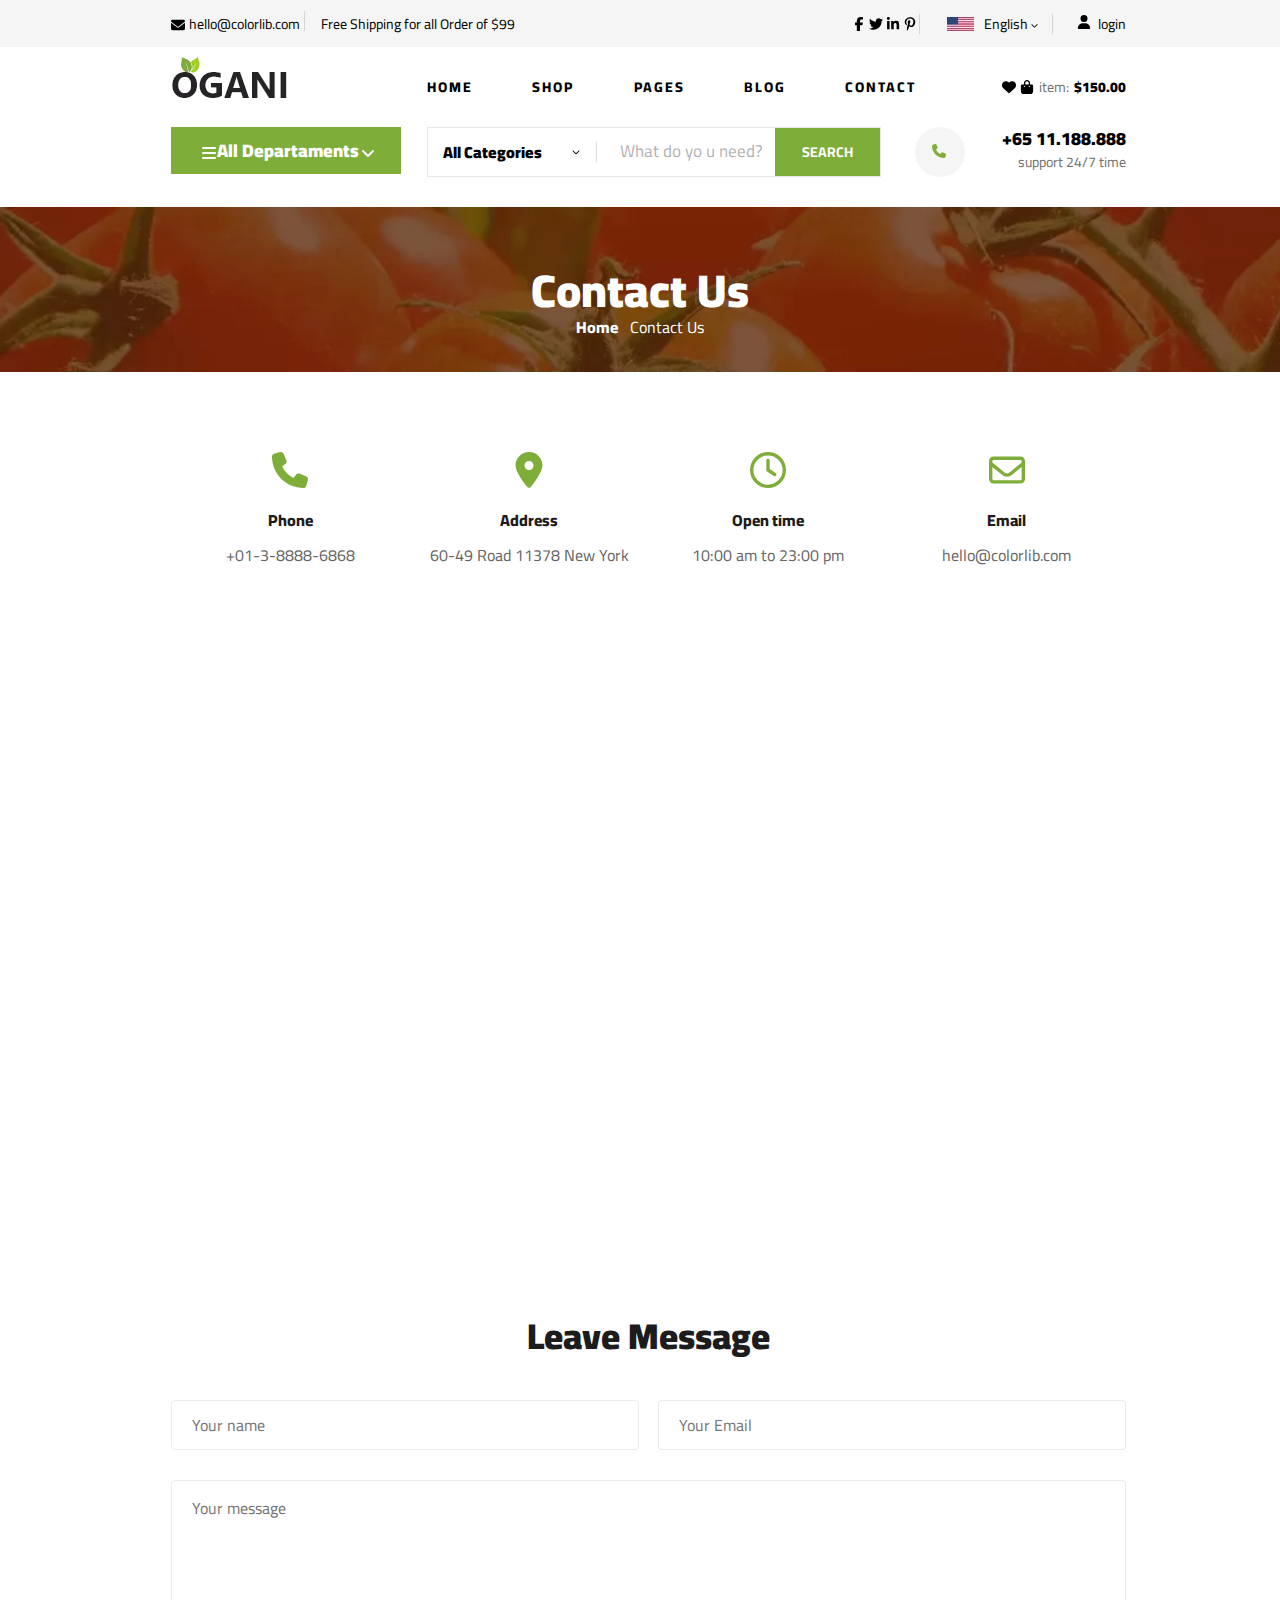
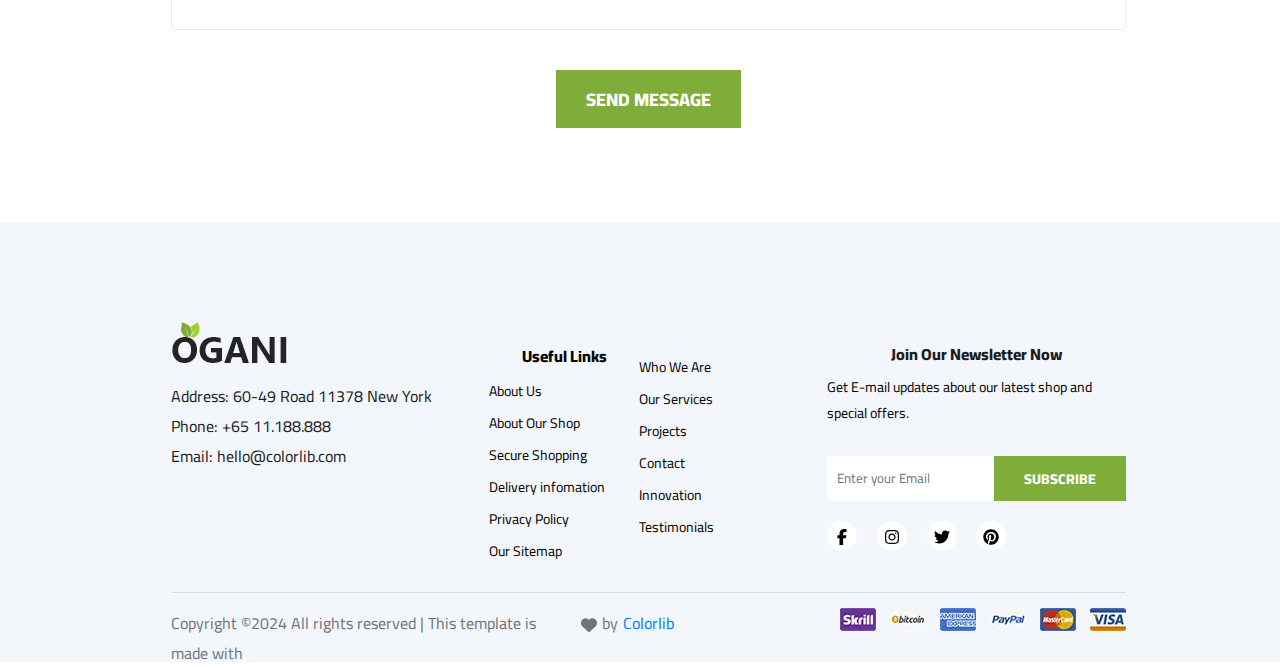
<file: contato.html>
<!DOCTYPE html>
<html lang="en">

<head>
    <meta charset="UTF-8">
    <meta name="viewport" content="width=device-width, initial-scale=1.0">
    <title>Document</title>
    <link rel="stylesheet" href="contato.css">
    <link rel="preconnect" href="https://fonts.googleapis.com">
    <link rel="preconnect" href="https://fonts.gstatic.com" crossorigin>
    <link href="https://fonts.googleapis.com/css2?family=Cairo:wght@200..1000&display=swap" rel="stylesheet">
</head>

<body>
    <header>
        <div id="divheadertotal">
            <div id="primeiraheader">
                <svg xmlns="http://www.w3.org/2000/svg"
                    viewBox="0 0 512 512"><!--!Font Awesome Free 6.5.2 by @fontawesome - https://fontawesome.com License - https://fontawesome.com/license/free Copyright 2024 Fonticons, Inc.-->
                    <path fill="#000000"
                        d="M48 64C21.5 64 0 85.5 0 112c0 15.1 7.1 29.3 19.2 38.4L236.8 313.6c11.4 8.5 27 8.5 38.4 0L492.8 150.4c12.1-9.1 19.2-23.3 19.2-38.4c0-26.5-21.5-48-48-48H48zM0 176V384c0 35.3 28.7 64 64 64H448c35.3 0 64-28.7 64-64V176L294.4 339.2c-22.8 17.1-54 17.1-76.8 0L0 176z" />
                </svg>
                <p>hello@colorlib.com</p>
                <div class="barra"></div>
                <p>Free Shipping for all Order of $99</p>
            </div>
            <div id="logos">
                <svg xmlns="http://www.w3.org/2000/svg"
                    viewBox="0 0 320 512"><!--!Font Awesome Free 6.5.2 by @fontawesome - https://fontawesome.com License - https://fontawesomecom/license/free Copyright 2024 Fonticons, Inc.-->
                    <path fill="#000000"
                        d="M80 299.3V512H196V299.3h86.5l18-97.8H196V166.9c0-51.7 20.3-71.5 72.7-71.5c16.3 0 29.4 .4 37 1.2V7.9C291.4 4 256.4 0 236.2 0C129.3 0 80 50.5 80 159.4v42.1H14v97.8H80z" />
                </svg>
                <svg xmlns="http://www.w3.org/2000/svg"
                    viewBox="0 0 512 512"><!--!Font Awesome Free 6.5.2 by @fontawesome - https://fontawesome.com License - https://fontawesome.com/license/free Copyright 2024 Fonticons, Inc.-->
                    <path fill="#000000"
                        d="M459.4 151.7c.3 4.5 .3 9.1 .3 13.6 0 138.7-105.6 298.6-298.6 298.6-59.5 0-114.7-17.2-161.1-47.1 8.4 1 16.6 1.3 25.3 1.3 49.1 0 94.2-16.6 130.3-44.8-46.1-1-84.8-31.2-98.1-72.8 6.5 1 13 1.6 19.8 1.6 9.4 0 18.8-1.3 27.6-3.6-48.1-9.7-84.1-52-84.1-103v-1.3c14 7.8 30.2 12.7 47.4 13.3-28.3-18.8-46.8-51-46.8-87.4 0-19.5 5.2-37.4 14.3-53 51.7 63.7 129.3 105.3 216.4 109.8-1.6-7.8-2.6-15.9-2.6-24 0-57.8 46.8-104.9 104.9-104.9 30.2 0 57.5 12.7 76.7 33.1 23.7-4.5 46.5-13.3 66.6-25.3-7.8 24.4-24.4 44.8-46.1 57.8 21.1-2.3 41.6-8.1 60.4-16.2-14.3 20.8-32.2 39.3-52.6 54.3z" />
                </svg>
                <svg xmlns="http://www.w3.org/2000/svg"
                    viewBox="0 0 448 512"><!--!Font Awesome Free 6.5.2 by @fontawesome - https://fontawesome.com License - https://fontawesome.com/license/free Copyright 2024 Fonticons, Inc.-->
                    <path fill="#000000"
                        d="M100.3 448H7.4V148.9h92.9zM53.8 108.1C24.1 108.1 0 83.5 0 53.8a53.8 53.8 0 0 1 107.6 0c0 29.7-24.1 54.3-53.8 54.3zM447.9 448h-92.7V302.4c0-34.7-.7-79.2-48.3-79.2-48.3 0-55.7 37.7-55.7 76.7V448h-92.8V148.9h89.1v40.8h1.3c12.4-23.5 42.7-48.3 87.9-48.3 94 0 111.3 61.9 111.3 142.3V448z" />
                </svg>
                <svg xmlns="http://www.w3.org/2000/svg"
                    viewBox="0 0 384 512"><!--!Font Awesome Free 6.5.2 by @fontawesome - https://fontawesome.com License - https://fontawesome.com/license/free Copyright 2024 Fonticons, Inc.-->
                    <path fill="#000000"
                        d="M204 6.5C101.4 6.5 0 74.9 0 185.6 0 256 39.6 296 63.6 296c9.9 0 15.6-27.6 15.6-35.4 0-9.3-23.7-29.1-23.7-67.8 0-80.4 61.2-137.4 140.4-137.4 68.1 0 118.5 38.7 118.5 109.8 0 53.1-21.3 152.7-90.3 152.7-24.9 0-46.2-18-46.2-43.8 0-37.8 26.4-74.4 26.4-113.4 0-66.2-93.9-54.2-93.9 25.8 0 16.8 2.1 35.4 9.6 50.7-13.8 59.4-42 147.9-42 209.1 0 18.9 2.7 37.5 4.5 56.4 3.4 3.8 1.7 3.4 6.9 1.5 50.4-69 48.6-82.5 71.4-172.8 12.3 23.4 44.1 36 69.3 36 106.2 0 153.9-103.5 153.9-196.8C384 71.3 298.2 6.5 204 6.5z" />
                </svg>
                <div class="barra"></div>
            </div>
            <div id="USA"><img src="language.png" alt="">
                <a href="" id="English">English
                    <ul id="menu-drop">
                        <li id="lispanis">Spanis</li>
                        <li id="lienglish">English</li>
                    </ul>
                    <div id="svgUSA"><svg xmlns="http://www.w3.org/2000/svg"
                            viewBox="0 0 512 512"><!--!Font Awesome Free 6.5.2 by @fontawesome - https://fontawesome.com License - https://fontawesome.com/license/free Copyright 2024 Fonticons, Inc.-->
                            <path fill="#000000"
                                d="M233.4 406.6c12.5 12.5 32.8 12.5 45.3 0l192-192c12.5-12.5 12.5-32.8 0-45.3s-32.8-12.5-45.3 0L256 338.7 86.6 169.4c-12.5-12.5-32.8-12.5-45.3 0s-12.5 32.8 0 45.3l192 192z" />
                        </svg></div>


                </a>
                <div></div>
            </div>
            <div class="barra"></div>
            <div id="profile">
                <div><svg xmlns="http://www.w3.org/2000/svg"
                        viewBox="0 0 448 512"><!--!Font Awesome Free 6.5.2 by @fontawesome - https://fontawesome.com License - https://fontawesome.com/license/free Copyright 2024 Fonticons, Inc.-->
                        <path fill="#000000"
                            d="M224 256A128 128 0 1 0 224 0a128 128 0 1 0 0 256zm-45.7 48C79.8 304 0 383.8 0 482.3C0 498.7 13.3 512 29.7 512H418.3c16.4 0 29.7-13.3 29.7-29.7C448 383.8 368.2 304 269.7 304H178.3z" />
                    </svg></div>
                <div>login</div>
            </div>
        </div>
    </header>
    <DIV id="main">
        <div id="logo"><img src="logo.png" alt=""></div>
        <div id="nav">
            <div id="navegacao">
                <div id="menunavegacao">
                    <a href="index.html">HOME</a>
                    <a id="shop" href="shop.html">SHOP</a>
                    <a href="" id="nav-drop">PAGES
                        <ul id="drop-menu">
                            <li id="lishop">Shop Details</li>
                            <li id="lishopping">Shopping Cart</li>
                            <li id="licheck">Check Out</li>
                            <li id="liblog">Blog Details</li>
                        </ul>
                    </a>
                    <a href="blog.html">BLOG</a>
                    <a href="contato.html">CONTACT</a>
                </div>

                <div id="segundadivnavegacao">
                    <div id="svgnavegacao">
                        <svg xmlns="http://www.w3.org/2000/svg"
                            viewBox="0 0 512 512"><!--!Font Awesome Free 6.5.2 by @fontawesome - https://fontawesome.com License - https://fontawesome.com/license/free Copyright 2024 Fonticons, Inc.-->
                            <path fill="#000000"
                                d="M47.6 300.4L228.3 469.1c7.5 7 17.4 10.9 27.7 10.9s20.2-3.9 27.7-10.9L464.4 300.4c30.4-28.3 47.6-68 47.6-109.5v-5.8c0-69.9-50.5-129.5-119.4-141C347 36.5 300.6 51.4 268 84L256 96 244 84c-32.6-32.6-79-47.5-124.6-39.9C50.5 55.6 0 115.2 0 185.1v5.8c0 41.5 17.2 81.2 47.6 109.5z" />
                        </svg>
                        <svg xmlns="http://www.w3.org/2000/svg"
                            viewBox="0 0 448 512"><!--!Font Awesome Free 6.5.2 by @fontawesome - https://fontawesome.com License - https://fontawesome.com/license/free Copyright 2024 Fonticons, Inc.-->
                            <path fill="#000000"
                                d="M160 112c0-35.3 28.7-64 64-64s64 28.7 64 64v48H160V112zm-48 48H48c-26.5 0-48 21.5-48 48V416c0 53 43 96 96 96H352c53 0 96-43 96-96V208c0-26.5-21.5-48-48-48H336V112C336 50.1 285.9 0 224 0S112 50.1 112 112v48zm24 48a24 24 0 1 1 0 48 24 24 0 1 1 0-48zm152 24a24 24 0 1 1 48 0 24 24 0 1 1 -48 0z" />
                        </svg>
                    </div>
                    <div id="item150">
                        <div id="item">item:</div>
                        <div id="i150">$150.00</div>
                    </div>
                </div>
            </div>
        </div>
        <div id="menu">
            <label for="nav-check">

                <input type="checkbox" id="nav-check">
                <ul id="drop-menu1">
                    <li>Fresh Meat</li>
                    <li>Vegetables</li>
                    <li>Fruit & Nut Gifts</li>
                    <li>Fresh Barries</li>
                    <li>Oceans Foods</li>
                    <li>Butter & Eggs</li>
                    <li>Fastfood</li>
                    <li>Fresh Onion</li>
                    <li>Papayaya & Crisps</li>
                    <li>Oatmeal</li>
                    <li>Fresh Bananas</li>
                </ul>

                <div id="menuremoto">

                    <div><svg xmlns="http://www.w3.org/2000/svg"
                            viewBox="0 0 448 512"><!--!Font Awesome Free 6.5.2 by @fontawesome - https://fontawesome.com License - https://fontawesome.com/license/free Copyright 2024 Fonticons, Inc.-->
                            <path fill="#ffffff"
                                d="M0 96C0 78.3 14.3 64 32 64H416c17.7 0 32 14.3 32 32s-14.3 32-32 32H32C14.3 128 0 113.7 0 96zM0 256c0-17.7 14.3-32 32-32H416c17.7 0 32 14.3 32 32s-14.3 32-32 32H32c-17.7 0-32-14.3-32-32zM448 416c0 17.7-14.3 32-32 32H32c-17.7 0-32-14.3-32-32s14.3-32 32-32H416c17.7 0 32 14.3 32 32z" />
                        </svg></div>
                    <div id="menudepartament">All Departaments



                    </div>
                    <div><svg xmlns="http://www.w3.org/2000/svg"
                            viewBox="0 0 448 512"><!--!Font Awesome Free 6.5.2 by @fontawesome - https://fontawesome.com License - https://fontawesome.com/license/free Copyright 2024 Fonticons, Inc.-->
                            <path fill="#ffffff"
                                d="M201.4 374.6c12.5 12.5 32.8 12.5 45.3 0l160-160c12.5-12.5 12.5-32.8 0-45.3s-32.8-12.5-45.3 0L224 306.7 86.6 169.4c-12.5-12.5-32.8-12.5-45.3 0s-12.5 32.8 0 45.3l160 160z" />
                        </svg></div>

                </div>
            </label>
        </div>
        <div id="busca">
            <div id="buscatotal">
                <div id="categories">All Categories
                    <svg xmlns="http://www.w3.org/2000/svg"
                        viewBox="0 0 512 512"><!--!Font Awesome Free 6.5.2 by @fontawesome - https://fontawesome.com License - https://fontawesome.com/license/free Copyright 2024 Fonticons, Inc.-->
                        <path fill="#000000"
                            d="M233.4 406.6c12.5 12.5 32.8 12.5 45.3 0l192-192c12.5-12.5 12.5-32.8 0-45.3s-32.8-12.5-45.3 0L256 338.7 86.6 169.4c-12.5-12.5-32.8-12.5-45.3 0s-12.5 32.8 0 45.3l192 192z" />
                    </svg>
                </div>
                <div class="barracategories"></div>
                <div id="segundapartebusca">
                    <input id="imputbusca" type="" placeholder="What do yo u need?">
                    <div><button>SEARCH</button>
                    </div>
                </div>
            </div>
            <div id="telefone">
                <div id="fundotelefone">
                    <svg xmlns="http://www.w3.org/2000/svg"
                        viewBox="0 0 512 512"><!--!Font Awesome Free 6.5.2 by @fontawesome - https://fontawesome.com License - https://fontawesome.com/license/free Copyright 2024 Fonticons, Inc.-->
                        <path fill="#7fad39"
                            d="M164.9 24.6c-7.7-18.6-28-28.5-47.4-23.2l-88 24C12.1 30.2 0 46 0 64C0 311.4 200.6 512 448 512c18 0 33.8-12.1 38.6-29.5l24-88c5.3-19.4-4.6-39.7-23.2-47.4l-96-40c-16.3-6.8-35.2-2.1-46.3 11.6L304.7 368C234.3 334.7 177.3 277.7 144 207.3L193.3 167c13.7-11.2 18.4-30 11.6-46.3l-40-96z" />
                    </svg>
                </div>
                <div id="postelefone">
                    <div id="numero">+65 11.188.888 </div>
                    <div id="suport">support 24/7 time</div>
                </div>
            </div>
        </div>
        <div id="banner">
            <div id="tituloprincipalbanner">Contact Us</div>
            <div id="displaybanner">
                <div id="homebanner">Home</div>
                <div id="shopbanner">Contact Us</div>
            </div>
        </div>
        <div id="contato-total">
            <div class="coluna">
                <div class="svg"><svg xmlns="http://www.w3.org/2000/svg"
                        viewBox="0 0 512 512"><!--!Font Awesome Free 6.5.2 by @fontawesome - https://fontawesome.com License - https://fontawesome.com/license/free Copyright 2024 Fonticons, Inc.-->
                        <path fill="#7fad39"
                            d="M164.9 24.6c-7.7-18.6-28-28.5-47.4-23.2l-88 24C12.1 30.2 0 46 0 64C0 311.4 200.6 512 448 512c18 0 33.8-12.1 38.6-29.5l24-88c5.3-19.4-4.6-39.7-23.2-47.4l-96-40c-16.3-6.8-35.2-2.1-46.3 11.6L304.7 368C234.3 334.7 177.3 277.7 144 207.3L193.3 167c13.7-11.2 18.4-30 11.6-46.3l-40-96z" />
                    </svg></div>
                <div class="negrito">Phone</div>
                <div class="ultima">+01-3-8888-6868</div>
            </div>
            <div class="coluna">
                <div class="svg"><svg xmlns="http://www.w3.org/2000/svg"
                        viewBox="0 0 384 512"><!--!Font Awesome Free 6.5.2 by @fontawesome - https://fontawesome.com License - https://fontawesome.com/license/free Copyright 2024 Fonticons, Inc.-->
                        <path fill="#7fad39"
                            d="M215.7 499.2C267 435 384 279.4 384 192C384 86 298 0 192 0S0 86 0 192c0 87.4 117 243 168.3 307.2c12.3 15.3 35.1 15.3 47.4 0zM192 128a64 64 0 1 1 0 128 64 64 0 1 1 0-128z" />
                    </svg></div>
                <div class="negrito">Address</div>
                <div class="ultima">60-49 Road 11378 New York</div>
            </div>
            <div class="coluna">
                <div class="svg"><svg xmlns="http://www.w3.org/2000/svg"
                        viewBox="0 0 512 512"><!--!Font Awesome Free 6.5.2 by @fontawesome - https://fontawesome.com License - https://fontawesome.com/license/free Copyright 2024 Fonticons, Inc.-->
                        <path fill="#7fad39"
                            d="M464 256A208 208 0 1 1 48 256a208 208 0 1 1 416 0zM0 256a256 256 0 1 0 512 0A256 256 0 1 0 0 256zM232 120V256c0 8 4 15.5 10.7 20l96 64c11 7.4 25.9 4.4 33.3-6.7s4.4-25.9-6.7-33.3L280 243.2V120c0-13.3-10.7-24-24-24s-24 10.7-24 24z" />
                    </svg></div>
                <div class="negrito">Open time</div>
                <div class="ultima">10:00 am to 23:00 pm</div>
            </div>
            <div class="coluna">
                <div class="svg"><svg xmlns="http://www.w3.org/2000/svg"
                        viewBox="0 0 512 512"><!--!Font Awesome Free 6.5.2 by @fontawesome - https://fontawesome.com License - https://fontawesome.com/license/free Copyright 2024 Fonticons, Inc.-->
                        <path fill="#7fad39"
                            d="M64 112c-8.8 0-16 7.2-16 16v22.1L220.5 291.7c20.7 17 50.4 17 71.1 0L464 150.1V128c0-8.8-7.2-16-16-16H64zM48 212.2V384c0 8.8 7.2 16 16 16H448c8.8 0 16-7.2 16-16V212.2L322 328.8c-38.4 31.5-93.7 31.5-132 0L48 212.2zM0 128C0 92.7 28.7 64 64 64H448c35.3 0 64 28.7 64 64V384c0 35.3-28.7 64-64 64H64c-35.3 0-64-28.7-64-64V128z" />
                    </svg></div>
                <div class="negrito">Email</div>
                <div class="ultima">hello@colorlib.com</div>
            </div>
        </div>
        <div id="mapa"><iframe
                src="https://www.google.com/maps/embed?pb=!1m16!1m12!1m3!1d24187.00005379027!2d-73.46859054987829!3d40.73177313947724!2m3!1f0!2f0!3f0!3m2!1i1024!2i768!4f13.1!2m1!1s16%20Creek%20Ave.%20Farmingdale%2C%20NY!5e0!3m2!1spt-BR!2sbr!4v1720570385721!5m2!1spt-BR!2sbr"
                width="600" height="450" style="border:0;" allowfullscreen="" loading="lazy"
                referrerpolicy="no-referrer-when-downgrade"></iframe></div>
        <div id="final">
            <div id="titulo-final">Leave Message</div>
            <div id="doisimput">
                <div id="imput1"><input type="text" placeholder="Your name"></div>
                <div id="imput2"><input type="text" placeholder="Your Email"></div>
            </div>
            <div id="imput3"><textarea name="" id="" placeholder="Your message"></textarea></div>
            <div id="botao-final"><button>SEND MESSAGE</button></div>
        </div>

    </DIV>
    <footer id="rodape-principal">
        <div id="rodape">
            <div id="rodapetotal">
                <div class="coluna1-rodape">
                    <div class="logo1"><img src="logo.png" alt=""></div>
                    <div class="texto1-rodape">Address: 60-49 Road 11378 New York</div>
                    <div>Phone: +65 11.188.888</div>
                    Email: hello@colorlib.com
                </div>
                <div class="ul-rodape">
                    <ul class="tamanho-ul">
                        <li class="li-rodape negrito"><a href="">Useful Links</a></li>
                        <li class="li-rodape"><a href="">About Us</a></li>
                        <li class="li-rodape"><a href="">About Our Shop</a></li>
                        <li class="li-rodape"><a href="">Secure Shopping</a></li>
                        <li class="li-rodape"><a href="">Delivery infomation</a></li>
                        <li class="li-rodape"><a href="">Privacy Policy</a></li>
                        <li class="li-rodape"><a href="">Our Sitemap</a></li>
                    </ul>
                    <ul class="tamanho-ul">
                        <li class="li-rodape"><a href=""></a></li>
                        <li class="li-rodape"><a href="">Who We Are</a></li>
                        <li class="li-rodape"><a href="">Our Services</a></li>
                        <li class="li-rodape"><a href="">Projects</a></li>
                        <li class="li-rodape"><a href="">Contact</a></li>
                        <li class="li-rodape"><a href="">Innovation</a></li>
                        <li class="li-rodape"><a href="">Testimonials</a></li>
                    </ul>
                </div>
                <div id="coluna3-rodape">
                    <div class="negrito">Join Our Newsletter Now</div>
                    <div>Get E-mail updates about our latest shop and special offers.</div>
                    <div id="botao-imput">
                        <div id="imput-rodape1"><input id="imput-rodape" type="" placeholder="Enter your Email"></div>
                        <button>SUBSCRIBE</button>
                    </div>
                    <div id="svg-rodape">
                        <div class="div-svg">
                            <svg xmlns="http://www.w3.org/2000/svg"
                                viewBox="0 0 320 512"><!--!Font Awesome Free 6.5.2 by @fontawesome - https://fontawesome.com License - https://fontawesome.com/license/free Copyright 2024 Fonticons, Inc.-->
                                <path fill="#000000"
                                    d="M80 299.3V512H196V299.3h86.5l18-97.8H196V166.9c0-51.7 20.3-71.5 72.7-71.5c16.3 0 29.4 .4 37 1.2V7.9C291.4 4 256.4 0 236.2 0C129.3 0 80 50.5 80 159.4v42.1H14v97.8H80z" />
                            </svg>
                        </div>

                        <div class="div-svg">
                            <svg xmlns="http://www.w3.org/2000/svg"
                                viewBox="0 0 448 512"><!--!Font Awesome Free 6.5.2 by @fontawesome - https://fontawesome.com License - https://fontawesome.com/license/free Copyright 2024 Fonticons, Inc.-->
                                <path fill="#000000"
                                    d="M224.1 141c-63.6 0-114.9 51.3-114.9 114.9s51.3 114.9 114.9 114.9S339 319.5 339 255.9 287.7 141 224.1 141zm0 189.6c-41.1 0-74.7-33.5-74.7-74.7s33.5-74.7 74.7-74.7 74.7 33.5 74.7 74.7-33.6 74.7-74.7 74.7zm146.4-194.3c0 14.9-12 26.8-26.8 26.8-14.9 0-26.8-12-26.8-26.8s12-26.8 26.8-26.8 26.8 12 26.8 26.8zm76.1 27.2c-1.7-35.9-9.9-67.7-36.2-93.9-26.2-26.2-58-34.4-93.9-36.2-37-2.1-147.9-2.1-184.9 0-35.8 1.7-67.6 9.9-93.9 36.1s-34.4 58-36.2 93.9c-2.1 37-2.1 147.9 0 184.9 1.7 35.9 9.9 67.7 36.2 93.9s58 34.4 93.9 36.2c37 2.1 147.9 2.1 184.9 0 35.9-1.7 67.7-9.9 93.9-36.2 26.2-26.2 34.4-58 36.2-93.9 2.1-37 2.1-147.8 0-184.8zM398.8 388c-7.8 19.6-22.9 34.7-42.6 42.6-29.5 11.7-99.5 9-132.1 9s-102.7 2.6-132.1-9c-19.6-7.8-34.7-22.9-42.6-42.6-11.7-29.5-9-99.5-9-132.1s-2.6-102.7 9-132.1c7.8-19.6 22.9-34.7 42.6-42.6 29.5-11.7 99.5-9 132.1-9s102.7-2.6 132.1 9c19.6 7.8 34.7 22.9 42.6 42.6 11.7 29.5 9 99.5 9 132.1s2.7 102.7-9 132.1z" />
                            </svg>
                        </div>

                        <div class="div-svg">
                            <svg xmlns="http://www.w3.org/2000/svg"
                                viewBox="0 0 512 512"><!--!Font Awesome Free 6.5.2 by @fontawesome - https://fontawesome.com License - https://fontawesome.com/license/free Copyright 2024 Fonticons, Inc.-->
                                <path fill="#000000"
                                    d="M459.4 151.7c.3 4.5 .3 9.1 .3 13.6 0 138.7-105.6 298.6-298.6 298.6-59.5 0-114.7-17.2-161.1-47.1 8.4 1 16.6 1.3 25.3 1.3 49.1 0 94.2-16.6 130.3-44.8-46.1-1-84.8-31.2-98.1-72.8 6.5 1 13 1.6 19.8 1.6 9.4 0 18.8-1.3 27.6-3.6-48.1-9.7-84.1-52-84.1-103v-1.3c14 7.8 30.2 12.7 47.4 13.3-28.3-18.8-46.8-51-46.8-87.4 0-19.5 5.2-37.4 14.3-53 51.7 63.7 129.3 105.3 216.4 109.8-1.6-7.8-2.6-15.9-2.6-24 0-57.8 46.8-104.9 104.9-104.9 30.2 0 57.5 12.7 76.7 33.1 23.7-4.5 46.5-13.3 66.6-25.3-7.8 24.4-24.4 44.8-46.1 57.8 21.1-2.3 41.6-8.1 60.4-16.2-14.3 20.8-32.2 39.3-52.6 54.3z" />
                            </svg>
                        </div>

                        <div class="div-svg">
                            <svg xmlns="http://www.w3.org/2000/svg"
                                viewBox="0 0 496 512"><!--!Font Awesome Free 6.5.2 by @fontawesome - https://fontawesome.com License - https://fontawesome.com/license/free Copyright 2024 Fonticons, Inc.-->
                                <path fill="#000000"
                                    d="M496 256c0 137-111 248-248 248-25.6 0-50.2-3.9-73.4-11.1 10.1-16.5 25.2-43.5 30.8-65 3-11.6 15.4-59 15.4-59 8.1 15.4 31.7 28.5 56.8 28.5 74.8 0 128.7-68.8 128.7-154.3 0-81.9-66.9-143.2-152.9-143.2-107 0-163.9 71.8-163.9 150.1 0 36.4 19.4 81.7 50.3 96.1 4.7 2.2 7.2 1.2 8.3-3.3 .8-3.4 5-20.3 6.9-28.1 .6-2.5 .3-4.7-1.7-7.1-10.1-12.5-18.3-35.3-18.3-56.6 0-54.7 41.4-107.6 112-107.6 60.9 0 103.6 41.5 103.6 100.9 0 67.1-33.9 113.6-78 113.6-24.3 0-42.6-20.1-36.7-44.8 7-29.5 20.5-61.3 20.5-82.6 0-19-10.2-34.9-31.4-34.9-24.9 0-44.9 25.7-44.9 60.2 0 22 7.4 36.8 7.4 36.8s-24.5 103.8-29 123.2c-5 21.4-3 51.6-.9 71.2C65.4 450.9 0 361.1 0 256 0 119 111 8 248 8s248 111 248 248z" />
                            </svg>
                        </div>

                    </div>
                </div>
            </div>
        </div>
        <div id="rodape-final">
            <div id="rodape-final-total">
                <div id="legenda-rodape">
                    <div>Copyright ©2024 All rights reserved | This template is made with</div>
                    <div><svg xmlns="http://www.w3.org/2000/svg"
                            viewBox="0 0 512 512"><!--!Font Awesome Free 6.5.2 by @fontawesome - https://fontawesome.com License - https://fontawesome.com/license/free Copyright 2024 Fonticons, Inc.-->
                            <path fill="#6c757d"
                                d="M47.6 300.4L228.3 469.1c7.5 7 17.4 10.9 27.7 10.9s20.2-3.9 27.7-10.9L464.4 300.4c30.4-28.3 47.6-68 47.6-109.5v-5.8c0-69.9-50.5-129.5-119.4-141C347 36.5 300.6 51.4 268 84L256 96 244 84c-32.6-32.6-79-47.5-124.6-39.9C50.5 55.6 0 115.2 0 185.1v5.8c0 41.5 17.2 81.2 47.6 109.5z" />
                        </svg></div>
                    <div>by</div>
                    <div><a href="">Colorlib</a></div>
                </div>
                <div id="imagemfinal"><img src="payment-item.png" alt=""></div>
            </div>
        </div>



    </footer>
</body>
</file>
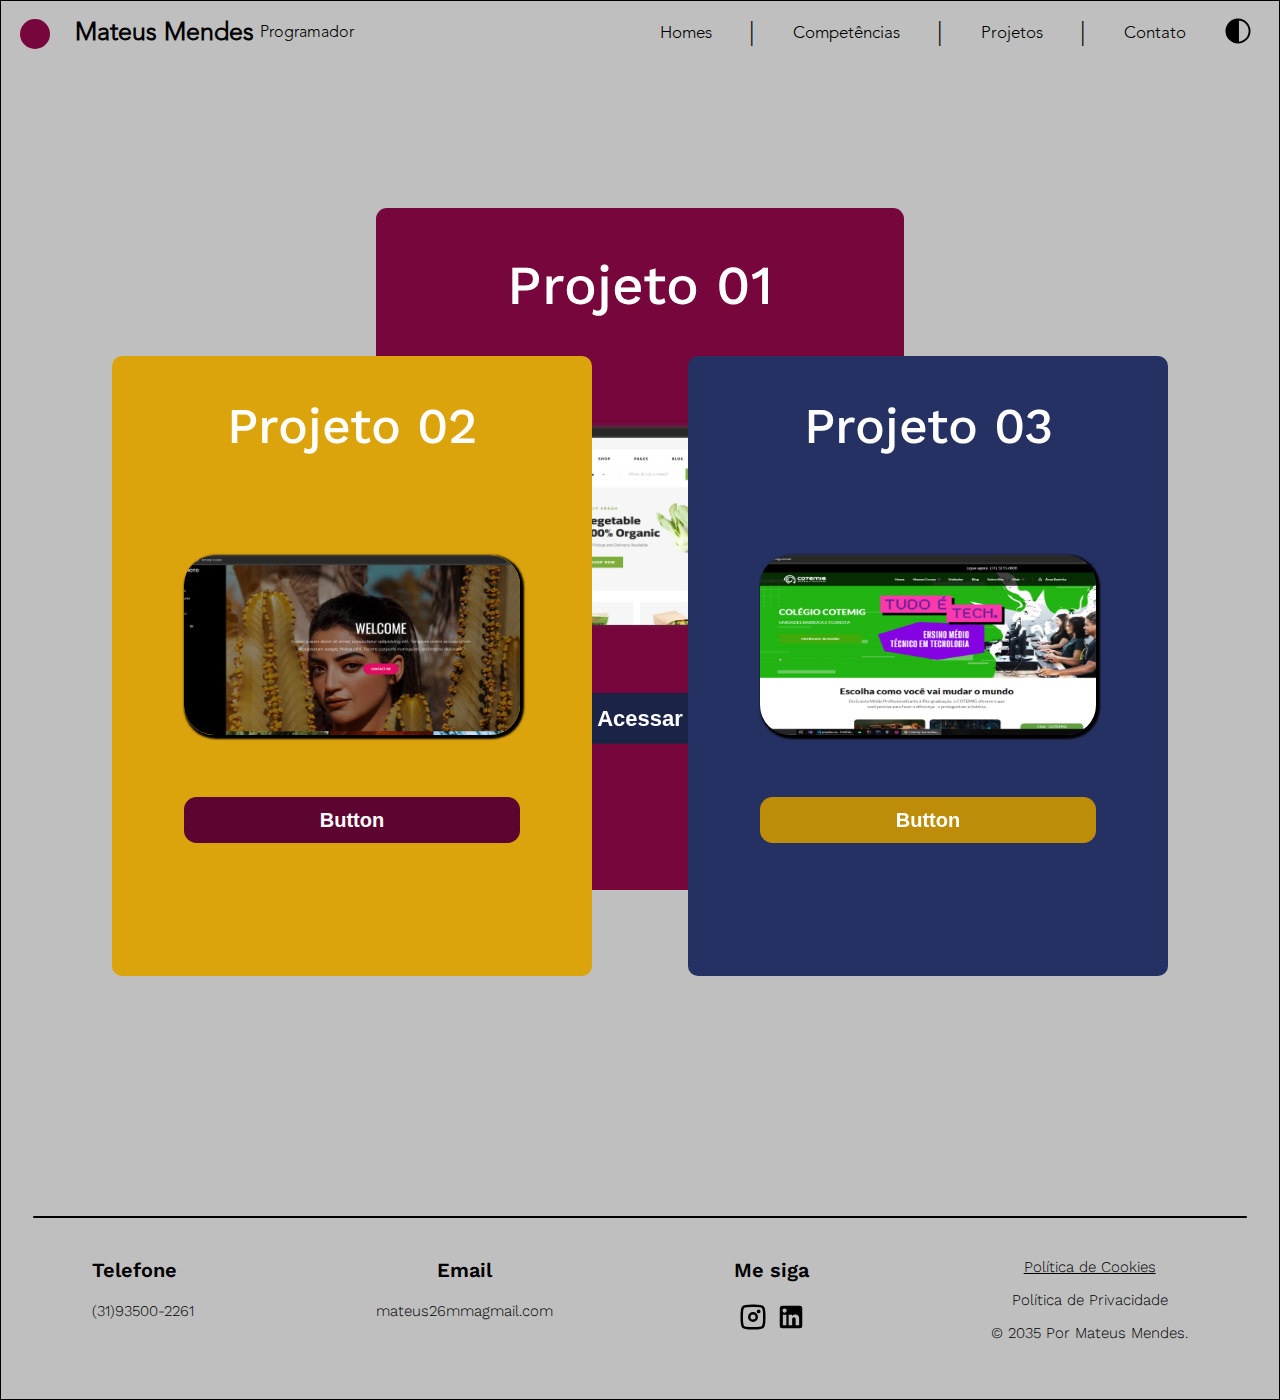
<file: projetos.html>
<!DOCTYPE html>
<html lang="en">

<head>
    <meta charset="UTF-8">
    <meta name="viewport" content="width=device-width, initial-scale=1.0">
    <title>Document</title>
    <link rel="stylesheet" href="projetos.css">
    <link rel="preconnect" href="https://fonts.googleapis.com">
    <link rel="preconnect" href="https://fonts.gstatic.com" crossorigin>
    <link href="https://fonts.googleapis.com/css2?family=Work+Sans:ital,wght@0,100..900;1,100..900&display=swap"
        rel="stylesheet">
</head>

<body>
    <header>
        <div id="div1header">
            <div id="h-circulo"></div>
            <div id="h-nome">Mateus Mendes</div>
            <div id="h-prof">Programador</div>
        </div>
        <div id="div2header">
            <ul id="ul-header">
                <li><a href="index.html">Homes</a></li>
                <li class="barrinha">|</li>
                <li><a href="">Competências</a></li>
                <li class="barrinha">|</li>
                <li><a href="projetos.html">Projetos</a></li>
                <li class="barrinha">|</li>
                <li><a href="contato.html">Contato</a></li>
                <li> <button onclick="toggleMode()" id="mode"><svg xmlns="http://www.w3.org/2000/svg" width="1em"
                            height="1em" viewBox="0 0 24 24">
                            <g fill="none">
                                <path fill="currentColor"
                                    d="M2.75 12A9.25 9.25 0 0 0 12 21.25V2.75A9.25 9.25 0 0 0 2.75 12" />
                                <path stroke="currentColor" stroke-linecap="round" stroke-linejoin="round"
                                    stroke-width="1.5"
                                    d="M12 21.25a9.25 9.25 0 0 0 0-18.5m0 18.5a9.25 9.25 0 0 1 0-18.5m0 18.5V2.75" />
                            </g>
                        </svg></button></li>
            </ul>
        </div>
    </header>

    <div class="container">
        <input type="radio" name="slider" id="item-1" checked>
        <input type="radio" name="slider" id="item-2">
        <input type="radio" name="slider" id="item-3">
        <div class="cards">
            <label class="card" for="item-1" id="song-1">
                <div class="color pink letraproj">Projeto 01<img src="image 1.png" alt="">
                    <div class="link"><button class="btn azul"> Acessar
                        </button></div>
                </div>
            </label>
            <label class="card" for="item-2" id="song-2">
                <div class="color yellow letraproj">Projeto 02<img src="image 2.png" alt=""><button
                        class="btn vermelho"> Button
                    </button></div>
            </label>
            <label class="card" for="item-3" id="song-3">
                <div class="color blue letraproj">Projeto 03<img src="image 3.png" alt=""><button class="btn amarelo">
                        Button
                    </button></div>

        </div>
    </div>
    <div id="total-barra">
        <div class="barra-preta"></div>
    </div>
    </div>
    <footer>
        <div id="total-rodape">
            <div class="rodape-p1">
                <div class="titulo-rodape">Telefone</div>
                <div class="legenda-rodape">(31)93500-2261</div>
            </div>
            <div class="email-rodape">
                <div class="titulo-rodape">Email</div>
                <div class="legenda-rodape">mateus26mmagmail.com</div>
            </div>
            <div class="email-rodape">
                <div class="titulo-rodape">Me siga</div>
                <div class="legenda-rodape icones"><svg xmlns="http://www.w3.org/2000/svg" width="1em" height="1em"
                        viewBox="0 0 24 24">
                        <g fill="none">
                            <path stroke="currentColor" stroke-width="2"
                                d="M3 11c0-3.771 0-5.657 1.172-6.828S7.229 3 11 3h2c3.771 0 5.657 0 6.828 1.172S21 7.229 21 11v2c0 3.771 0 5.657-1.172 6.828S16.771 21 13 21h-2c-3.771 0-5.657 0-6.828-1.172S3 16.771 3 13z" />
                            <circle cx="16.5" cy="7.5" r="1.5" fill="currentColor" />
                            <circle cx="12" cy="12" r="3" stroke="currentColor" stroke-width="2" />
                        </g>
                    </svg><svg xmlns="http://www.w3.org/2000/svg" width="1em" height="1em" viewBox="0 0 24 24">
                        <path fill="currentColor"
                            d="M19 3a2 2 0 0 1 2 2v14a2 2 0 0 1-2 2H5a2 2 0 0 1-2-2V5a2 2 0 0 1 2-2zm-.5 15.5v-5.3a3.26 3.26 0 0 0-3.26-3.26c-.85 0-1.84.52-2.32 1.3v-1.11h-2.79v8.37h2.79v-4.93c0-.77.62-1.4 1.39-1.4a1.4 1.4 0 0 1 1.4 1.4v4.93zM6.88 8.56a1.68 1.68 0 0 0 1.68-1.68c0-.93-.75-1.69-1.68-1.69a1.69 1.69 0 0 0-1.69 1.69c0 .93.76 1.68 1.69 1.68m1.39 9.94v-8.37H5.5v8.37z" />
                    </svg></div>
            </div>
            <div class="email-rodape">
                <div class="legenda-rodape"><u>Política de Cookies</u></div>
                <div class="legenda-rodape espaco">Política de Privacidade</div>
                <div class="legenda-rodape espaco">© 2035 Por Mateus Mendes.</div>
            </div>
        </div>
    </footer>











    <script src="java.js"></script>
</body>
</file>
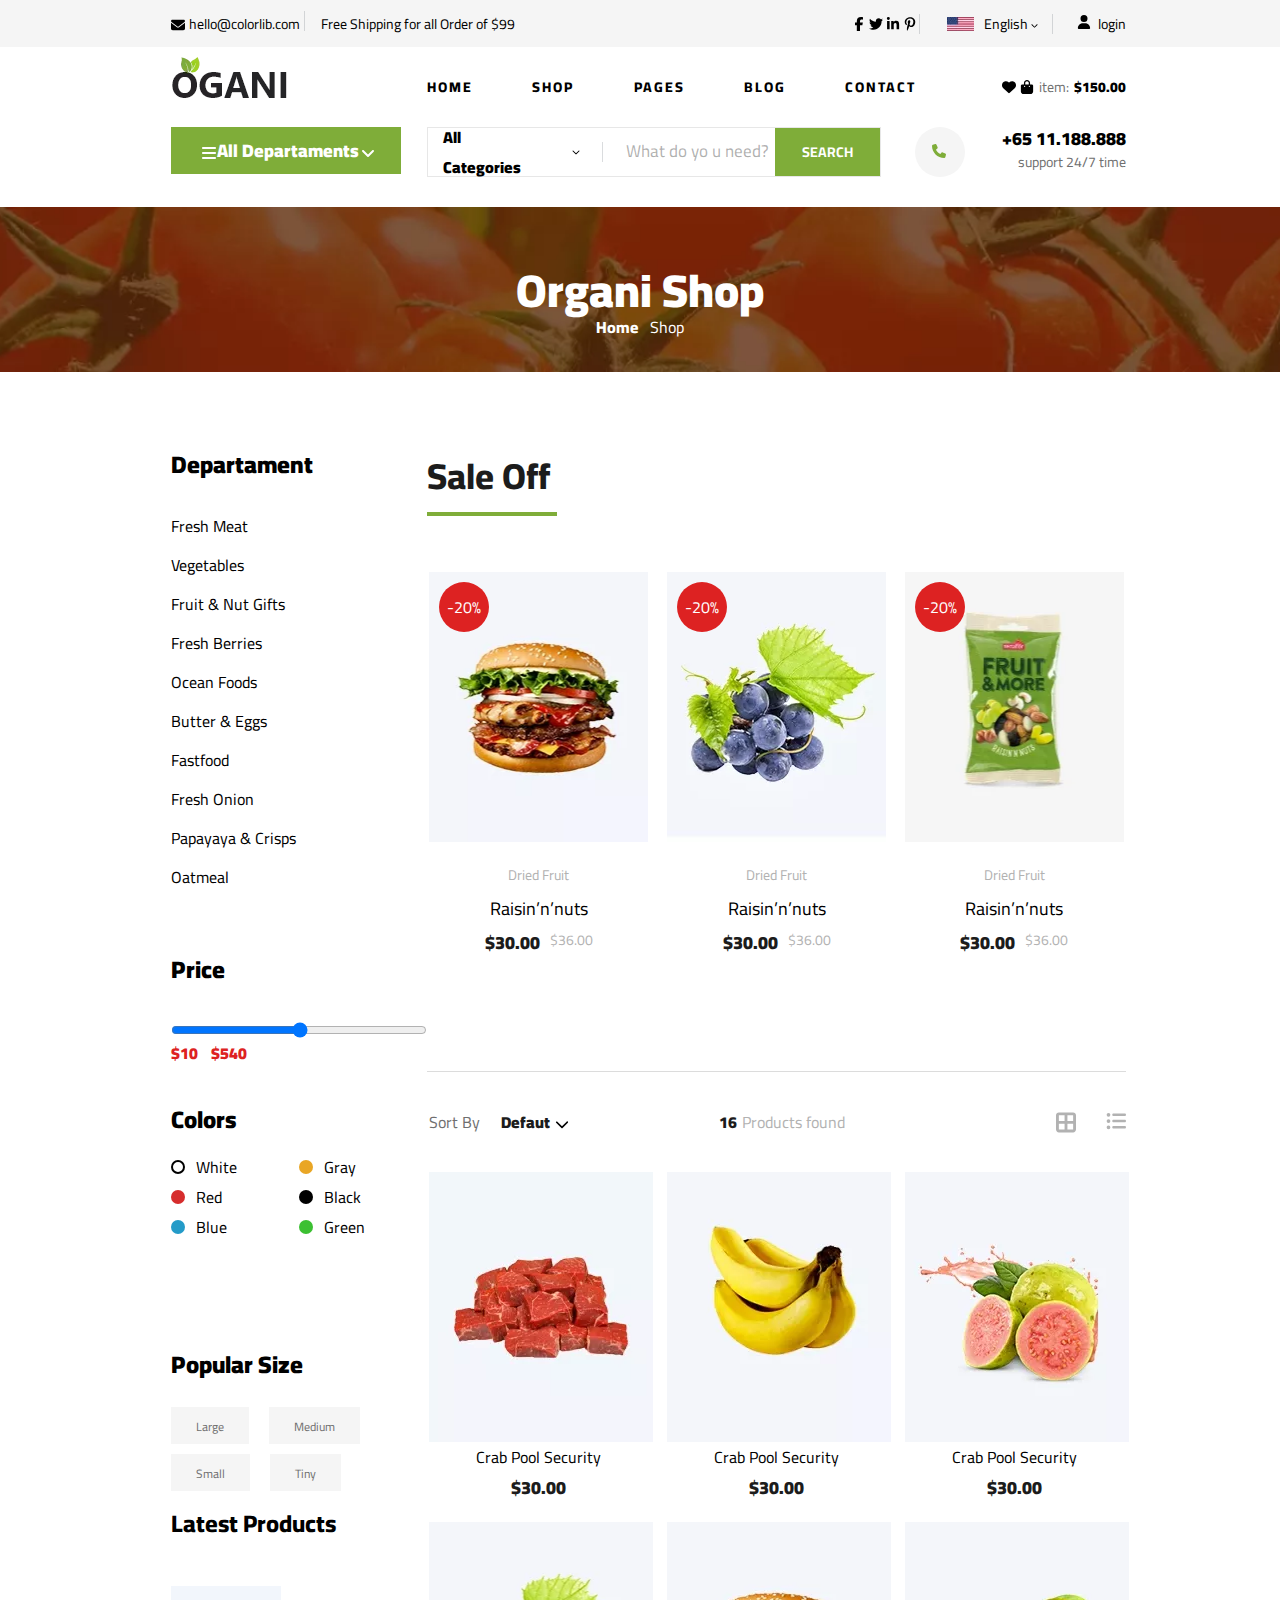
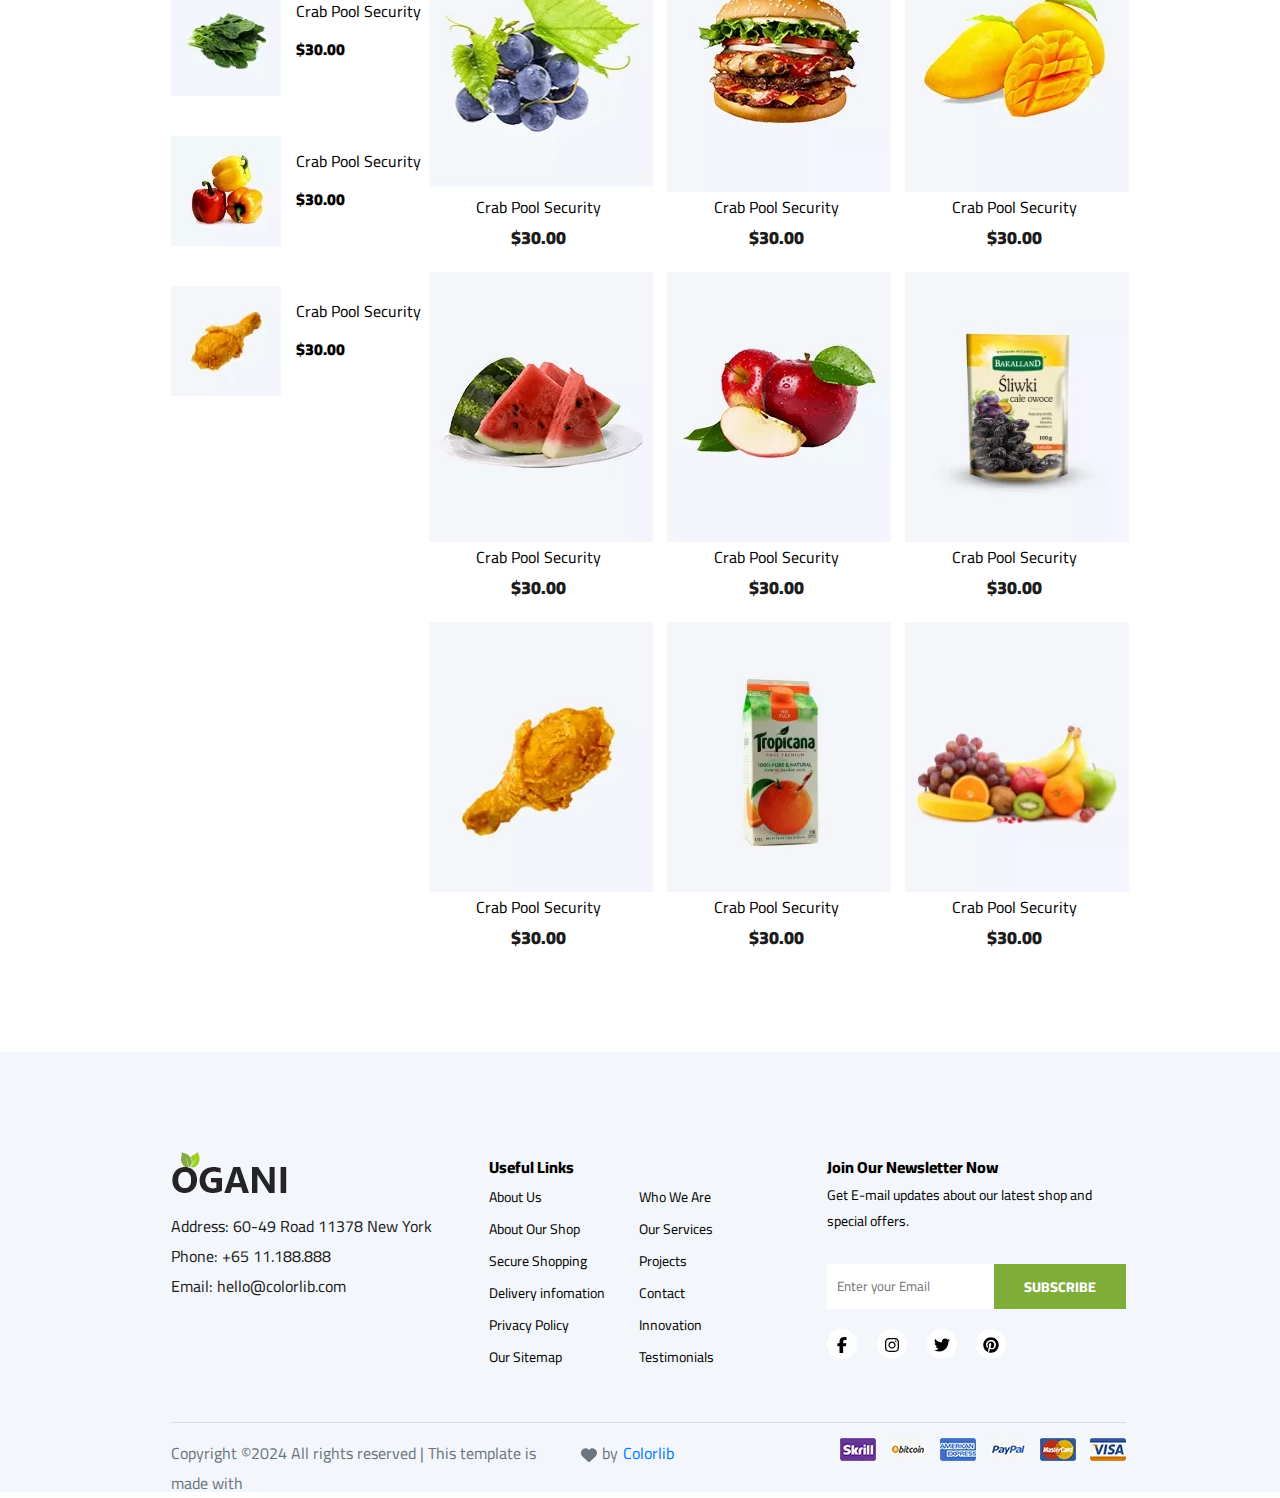
<file: shop.html>
<!DOCTYPE html>
<html lang="en">

<head>
    <meta charset="UTF-8">
    <meta name="viewport" content="width=device-width, initial-scale=1.0">
    <title>Document</title>
    <link rel="stylesheet" href="shop.css">
    <link rel="preconnect" href="https://fonts.googleapis.com">
    <link rel="preconnect" href="https://fonts.gstatic.com" crossorigin>
    <link href="https://fonts.googleapis.com/css2?family=Cairo:wght@200..1000&display=swap" rel="stylesheet">
</head>

<body>
    <header>
        <div id="divheadertotal">
            <div id="primeiraheader">
                <svg xmlns="http://www.w3.org/2000/svg"
                    viewBox="0 0 512 512"><!--!Font Awesome Free 6.5.2 by @fontawesome - https://fontawesome.com License - https://fontawesome.com/license/free Copyright 2024 Fonticons, Inc.-->
                    <path fill="#000000"
                        d="M48 64C21.5 64 0 85.5 0 112c0 15.1 7.1 29.3 19.2 38.4L236.8 313.6c11.4 8.5 27 8.5 38.4 0L492.8 150.4c12.1-9.1 19.2-23.3 19.2-38.4c0-26.5-21.5-48-48-48H48zM0 176V384c0 35.3 28.7 64 64 64H448c35.3 0 64-28.7 64-64V176L294.4 339.2c-22.8 17.1-54 17.1-76.8 0L0 176z" />
                </svg>
                <p>hello@colorlib.com</p>
                <div class="barra"></div>
                <p>Free Shipping for all Order of $99</p>
            </div>
            <div id="logos">
                <svg xmlns="http://www.w3.org/2000/svg"
                    viewBox="0 0 320 512"><!--!Font Awesome Free 6.5.2 by @fontawesome - https://fontawesome.com License - https://fontawesomecom/license/free Copyright 2024 Fonticons, Inc.-->
                    <path fill="#000000"
                        d="M80 299.3V512H196V299.3h86.5l18-97.8H196V166.9c0-51.7 20.3-71.5 72.7-71.5c16.3 0 29.4 .4 37 1.2V7.9C291.4 4 256.4 0 236.2 0C129.3 0 80 50.5 80 159.4v42.1H14v97.8H80z" />
                </svg>
                <svg xmlns="http://www.w3.org/2000/svg"
                    viewBox="0 0 512 512"><!--!Font Awesome Free 6.5.2 by @fontawesome - https://fontawesome.com License - https://fontawesome.com/license/free Copyright 2024 Fonticons, Inc.-->
                    <path fill="#000000"
                        d="M459.4 151.7c.3 4.5 .3 9.1 .3 13.6 0 138.7-105.6 298.6-298.6 298.6-59.5 0-114.7-17.2-161.1-47.1 8.4 1 16.6 1.3 25.3 1.3 49.1 0 94.2-16.6 130.3-44.8-46.1-1-84.8-31.2-98.1-72.8 6.5 1 13 1.6 19.8 1.6 9.4 0 18.8-1.3 27.6-3.6-48.1-9.7-84.1-52-84.1-103v-1.3c14 7.8 30.2 12.7 47.4 13.3-28.3-18.8-46.8-51-46.8-87.4 0-19.5 5.2-37.4 14.3-53 51.7 63.7 129.3 105.3 216.4 109.8-1.6-7.8-2.6-15.9-2.6-24 0-57.8 46.8-104.9 104.9-104.9 30.2 0 57.5 12.7 76.7 33.1 23.7-4.5 46.5-13.3 66.6-25.3-7.8 24.4-24.4 44.8-46.1 57.8 21.1-2.3 41.6-8.1 60.4-16.2-14.3 20.8-32.2 39.3-52.6 54.3z" />
                </svg>
                <svg xmlns="http://www.w3.org/2000/svg"
                    viewBox="0 0 448 512"><!--!Font Awesome Free 6.5.2 by @fontawesome - https://fontawesome.com License - https://fontawesome.com/license/free Copyright 2024 Fonticons, Inc.-->
                    <path fill="#000000"
                        d="M100.3 448H7.4V148.9h92.9zM53.8 108.1C24.1 108.1 0 83.5 0 53.8a53.8 53.8 0 0 1 107.6 0c0 29.7-24.1 54.3-53.8 54.3zM447.9 448h-92.7V302.4c0-34.7-.7-79.2-48.3-79.2-48.3 0-55.7 37.7-55.7 76.7V448h-92.8V148.9h89.1v40.8h1.3c12.4-23.5 42.7-48.3 87.9-48.3 94 0 111.3 61.9 111.3 142.3V448z" />
                </svg>
                <svg xmlns="http://www.w3.org/2000/svg"
                    viewBox="0 0 384 512"><!--!Font Awesome Free 6.5.2 by @fontawesome - https://fontawesome.com License - https://fontawesome.com/license/free Copyright 2024 Fonticons, Inc.-->
                    <path fill="#000000"
                        d="M204 6.5C101.4 6.5 0 74.9 0 185.6 0 256 39.6 296 63.6 296c9.9 0 15.6-27.6 15.6-35.4 0-9.3-23.7-29.1-23.7-67.8 0-80.4 61.2-137.4 140.4-137.4 68.1 0 118.5 38.7 118.5 109.8 0 53.1-21.3 152.7-90.3 152.7-24.9 0-46.2-18-46.2-43.8 0-37.8 26.4-74.4 26.4-113.4 0-66.2-93.9-54.2-93.9 25.8 0 16.8 2.1 35.4 9.6 50.7-13.8 59.4-42 147.9-42 209.1 0 18.9 2.7 37.5 4.5 56.4 3.4 3.8 1.7 3.4 6.9 1.5 50.4-69 48.6-82.5 71.4-172.8 12.3 23.4 44.1 36 69.3 36 106.2 0 153.9-103.5 153.9-196.8C384 71.3 298.2 6.5 204 6.5z" />
                </svg>
                <div class="barra"></div>
            </div>
            <div id="USA"><img src="language.png" alt="">
                <a href="" id="English">English
                    <ul id="menu-drop">
                        <li id="lispanis">Spanis</li>
                        <li id="lienglish">English</li>
                    </ul>
                    <div id="svgUSA"><svg xmlns="http://www.w3.org/2000/svg"
                            viewBox="0 0 512 512"><!--!Font Awesome Free 6.5.2 by @fontawesome - https://fontawesome.com License - https://fontawesome.com/license/free Copyright 2024 Fonticons, Inc.-->
                            <path fill="#000000"
                                d="M233.4 406.6c12.5 12.5 32.8 12.5 45.3 0l192-192c12.5-12.5 12.5-32.8 0-45.3s-32.8-12.5-45.3 0L256 338.7 86.6 169.4c-12.5-12.5-32.8-12.5-45.3 0s-12.5 32.8 0 45.3l192 192z" />
                        </svg></div>


                </a>
                <div></div>
            </div>
            <div class="barra"></div>
            <div id="profile">
                <div><svg xmlns="http://www.w3.org/2000/svg"
                        viewBox="0 0 448 512"><!--!Font Awesome Free 6.5.2 by @fontawesome - https://fontawesome.com License - https://fontawesome.com/license/free Copyright 2024 Fonticons, Inc.-->
                        <path fill="#000000"
                            d="M224 256A128 128 0 1 0 224 0a128 128 0 1 0 0 256zm-45.7 48C79.8 304 0 383.8 0 482.3C0 498.7 13.3 512 29.7 512H418.3c16.4 0 29.7-13.3 29.7-29.7C448 383.8 368.2 304 269.7 304H178.3z" />
                    </svg></div>
                <div>login</div>
            </div>
        </div>
    </header>
    <DIV id="main">
        <div id="logo"><img src="logo.png" alt=""></div>
        <div id="nav">
            <div id="navegacao">
                <div id="menunavegacao">
                    <a href="index.html">HOME</a>
                    <a id="shop" href="shop.html">SHOP</a>
                    <a href="" id="nav-drop">PAGES
                        <ul id="drop-menu">
                            <li id="lishop">Shop Details</li>
                            <li id="lishopping">Shopping Cart</li>
                            <li id="licheck">Check Out</li>
                            <li id="liblog">Blog Details</li>
                        </ul>
                    </a>
                    <a href="blog.html">BLOG</a>
                    <a href="contato.html">CONTACT</a>
                </div>

                <div id="segundadivnavegacao">
                    <div id="svgnavegacao">
                        <svg xmlns="http://www.w3.org/2000/svg"
                            viewBox="0 0 512 512"><!--!Font Awesome Free 6.5.2 by @fontawesome - https://fontawesome.com License - https://fontawesome.com/license/free Copyright 2024 Fonticons, Inc.-->
                            <path fill="#000000"
                                d="M47.6 300.4L228.3 469.1c7.5 7 17.4 10.9 27.7 10.9s20.2-3.9 27.7-10.9L464.4 300.4c30.4-28.3 47.6-68 47.6-109.5v-5.8c0-69.9-50.5-129.5-119.4-141C347 36.5 300.6 51.4 268 84L256 96 244 84c-32.6-32.6-79-47.5-124.6-39.9C50.5 55.6 0 115.2 0 185.1v5.8c0 41.5 17.2 81.2 47.6 109.5z" />
                        </svg>
                        <svg xmlns="http://www.w3.org/2000/svg"
                            viewBox="0 0 448 512"><!--!Font Awesome Free 6.5.2 by @fontawesome - https://fontawesome.com License - https://fontawesome.com/license/free Copyright 2024 Fonticons, Inc.-->
                            <path fill="#000000"
                                d="M160 112c0-35.3 28.7-64 64-64s64 28.7 64 64v48H160V112zm-48 48H48c-26.5 0-48 21.5-48 48V416c0 53 43 96 96 96H352c53 0 96-43 96-96V208c0-26.5-21.5-48-48-48H336V112C336 50.1 285.9 0 224 0S112 50.1 112 112v48zm24 48a24 24 0 1 1 0 48 24 24 0 1 1 0-48zm152 24a24 24 0 1 1 48 0 24 24 0 1 1 -48 0z" />
                        </svg>
                    </div>
                    <div id="item150">
                        <div id="item">item:</div>
                        <div id="i150">$150.00</div>
                    </div>
                </div>
            </div>
        </div>
        <div id="menu">
            <label for="nav-check">

                <input type="checkbox" id="nav-check">
                <ul id="drop-menu1">
                    <li>Fresh Meat</li>
                    <li>Vegetables</li>
                    <li>Fruit & Nut Gifts</li>
                    <li>Fresh Barries</li>
                    <li>Oceans Foods</li>
                    <li>Butter & Eggs</li>
                    <li>Fastfood</li>
                    <li>Fresh Onion</li>
                    <li>Papayaya & Crisps</li>
                    <li>Oatmeal</li>
                    <li>Fresh Bananas</li>
                </ul>

                <div id="menuremoto">

                    <div><svg xmlns="http://www.w3.org/2000/svg"
                            viewBox="0 0 448 512"><!--!Font Awesome Free 6.5.2 by @fontawesome - https://fontawesome.com License - https://fontawesome.com/license/free Copyright 2024 Fonticons, Inc.-->
                            <path fill="#ffffff"
                                d="M0 96C0 78.3 14.3 64 32 64H416c17.7 0 32 14.3 32 32s-14.3 32-32 32H32C14.3 128 0 113.7 0 96zM0 256c0-17.7 14.3-32 32-32H416c17.7 0 32 14.3 32 32s-14.3 32-32 32H32c-17.7 0-32-14.3-32-32zM448 416c0 17.7-14.3 32-32 32H32c-17.7 0-32-14.3-32-32s14.3-32 32-32H416c17.7 0 32 14.3 32 32z" />
                        </svg></div>
                    <div id="menudepartament">All Departaments



                    </div>
                    <div><svg xmlns="http://www.w3.org/2000/svg"
                            viewBox="0 0 448 512"><!--!Font Awesome Free 6.5.2 by @fontawesome - https://fontawesome.com License - https://fontawesome.com/license/free Copyright 2024 Fonticons, Inc.-->
                            <path fill="#ffffff"
                                d="M201.4 374.6c12.5 12.5 32.8 12.5 45.3 0l160-160c12.5-12.5 12.5-32.8 0-45.3s-32.8-12.5-45.3 0L224 306.7 86.6 169.4c-12.5-12.5-32.8-12.5-45.3 0s-12.5 32.8 0 45.3l160 160z" />
                        </svg></div>

                </div>
            </label>
        </div>
        <div id="busca">
            <div id="buscatotal">
                <div id="categories">All Categories
                    <svg xmlns="http://www.w3.org/2000/svg"
                        viewBox="0 0 512 512"><!--!Font Awesome Free 6.5.2 by @fontawesome - https://fontawesome.com License - https://fontawesome.com/license/free Copyright 2024 Fonticons, Inc.-->
                        <path fill="#000000"
                            d="M233.4 406.6c12.5 12.5 32.8 12.5 45.3 0l192-192c12.5-12.5 12.5-32.8 0-45.3s-32.8-12.5-45.3 0L256 338.7 86.6 169.4c-12.5-12.5-32.8-12.5-45.3 0s-12.5 32.8 0 45.3l192 192z" />
                    </svg>
                </div>
                <div class="barracategories"></div>
                <div id="segundapartebusca">
                    <input id="imputbusca" type="" placeholder="What do yo u need?">
                    <div><button>SEARCH</button>
                    </div>
                </div>
            </div>
            <div id="telefone">
                <div id="fundotelefone">
                    <svg xmlns="http://www.w3.org/2000/svg"
                        viewBox="0 0 512 512"><!--!Font Awesome Free 6.5.2 by @fontawesome - https://fontawesome.com License - https://fontawesome.com/license/free Copyright 2024 Fonticons, Inc.-->
                        <path fill="#7fad39"
                            d="M164.9 24.6c-7.7-18.6-28-28.5-47.4-23.2l-88 24C12.1 30.2 0 46 0 64C0 311.4 200.6 512 448 512c18 0 33.8-12.1 38.6-29.5l24-88c5.3-19.4-4.6-39.7-23.2-47.4l-96-40c-16.3-6.8-35.2-2.1-46.3 11.6L304.7 368C234.3 334.7 177.3 277.7 144 207.3L193.3 167c13.7-11.2 18.4-30 11.6-46.3l-40-96z" />
                    </svg>
                </div>
                <div id="postelefone">
                    <div id="numero">+65 11.188.888 </div>
                    <div id="suport">support 24/7 time</div>
                </div>
            </div>
        </div>
        <div id="banner">
            <div id="tituloprincipalbanner">Organi Shop</div>
            <div id="displaybanner">
                <div id="homebanner">Home</div>
                <div id="shopbanner">Shop</div>
            </div>
        </div>
        <div class="departament">
            <div id="coluna1">
                <div id="titulo-departament">Departament</div>
                <ul class="dep-coluna1">
                    <li>Fresh Meat</li>
                    <li>Vegetables</li>
                    <li>Fruit & Nut Gifts</li>
                    <li>Fresh Berries</li>
                    <li>Ocean Foods</li>
                    <li>Butter & Eggs</li>
                    <li>Fastfood</li>
                    <li>Fresh Onion</li>
                    <li>Papayaya & Crisps</li>
                    <li>Oatmeal</li>

                </ul>
                <div id="dep-imput">
                    <label for="">Price</label>
                    <input type="range" class="bar" min="1" max="100">
                    <div id="div-valor">
                        <div class="valor1">$10</div>
                        <div class="valor1">$540</div>
                    </div>
                </div>
                <div>
                    <h1 class="colors">Colors</h1>
                    <div id="colunas2-color">
                        <div class="color-col">
                            <div class="todas">
                                <div class="bolinha white"></div>
                                <label class="label-color" for="">White</label>

                            </div>
                            <div class="todas">
                                <div class="bolinha red"></div>
                                <label class="label-color" for="">Red</label>
                            </div>
                            <div class="todas">
                                <div class="bolinha blue"></div>
                                <label class="label-color" for="">Blue</label>
                            </div>
                        </div>
                        <div class="color-col">
                            <div class="todas">
                                <div class="bolinha gray"></div>
                                <labe class="label-color " l for="">Gray</label>
                            </div>
                            <div class="todas">
                                <div class="bolinha black"></div>
                                <label class="label-color Black" for="">Black</label>
                            </div>
                            <div class="todas">
                                <div class="bolinha green"></div>
                                <label class="label-color" for="">Green</label>
                            </div>
                        </div>
                    </div>
                </div>
                <div class="colors">Popular Size</div>
                <div id="todas-botaofake">
                    <div class="botaofake"><label for="">Large</label></div>
                    <div class="botaofake"><label for="">Medium</label></div>
                    <div class="botaofake"><label for="">Small</label></div>
                    <div class="botaofake"><label for="">Tiny</label></div>
                </div>
                <DIV id="coluna1">
                    <div class="titulo-coluna">Latest Products</div>
                    <div class="div-fora">
                        <div class="img-coluna"><img src="lp-1.jpg.webp" alt=""></div>
                        <div class="div-dentro">
                            <div class="legenda1-coluna">Crab Pool Security</div>
                            <div class="legenda2-coluna">$30.00</div>
                        </div>
                    </div>
                </DIV>
                <DIV id="coluna1">
                    <div class="div-fora">
                        <div class="img-coluna"><img src="lp-2.jpg.webp" alt=""></div>
                        <div class="div-dentro">
                            <div class="legenda1-coluna">Crab Pool Security</div>
                            <div class="legenda2-coluna">$30.00</div>
                        </div>
                    </div>
                </DIV>
                <DIV id="coluna1">
                    <div class="div-fora">
                        <div class="img-coluna"><img src="lp-3.jpg.webp" alt=""></div>
                        <div class="div-dentro">
                            <div class="legenda1-coluna">Crab Pool Security</div>
                            <div class="legenda2-coluna">$30.00</div>
                        </div>
                    </div>
                </DIV>
            </div>

        </div>

        <div id="tituloprincipal">
            <div id="sale">Sale Off</div>
            <div id="marcaverde"></div>
        </div>
        <div id="todas-colunas">
            <div id="coluna2">
                <div id="imghamburguer">
                    <div class="coracao-drop">
                        <div class="desconto">-20%</div>
                        <ul class="coracao">
                            <li class="licoracao"><svg xmlns="http://www.w3.org/2000/svg"
                                    viewBox="0 0 512 512"><!--!Font Awesome Free 6.5.2 by @fontawesome - https://fontawesome.com License - https://fontawesome.com/license/free Copyright 2024 Fonticons, Inc.-->
                                    <path fill="#000000"
                                        d="M47.6 300.4L228.3 469.1c7.5 7 17.4 10.9 27.7 10.9s20.2-3.9 27.7-10.9L464.4 300.4c30.4-28.3 47.6-68 47.6-109.5v-5.8c0-69.9-50.5-129.5-119.4-141C347 36.5 300.6 51.4 268 84L256 96 244 84c-32.6-32.6-79-47.5-124.6-39.9C50.5 55.6 0 115.2 0 185.1v5.8c0 41.5 17.2 81.2 47.6 109.5z" />
                                </svg></li>
                            <li class="lireset"><svg xmlns="http://www.w3.org/2000/svg"
                                    viewBox="0 0 576 512"><!--!Font Awesome Free 6.5.2 by @fontawesome - https://fontawesome.com License - https://fontawesome.com/license/free Copyright 2024 Fonticons, Inc.-->
                                    <path fill="#000000"
                                        d="M272 416c17.7 0 32-14.3 32-32s-14.3-32-32-32H160c-17.7 0-32-14.3-32-32V192h32c12.9 0 24.6-7.8 29.6-19.8s2.2-25.7-6.9-34.9l-64-64c-12.5-12.5-32.8-12.5-45.3 0l-64 64c-9.2 9.2-11.9 22.9-6.9 34.9s16.6 19.8 29.6 19.8l32 0 0 128c0 53 43 96 96 96H272zM304 96c-17.7 0-32 14.3-32 32s14.3 32 32 32l112 0c17.7 0 32 14.3 32 32l0 128H416c-12.9 0-24.6 7.8-29.6 19.8s-2.2 25.7 6.9 34.9l64 64c12.5 12.5 32.8 12.5 45.3 0l64-64c9.2-9.2 11.9-22.9 6.9-34.9s-16.6-19.8-29.6-19.8l-32 0V192c0-53-43-96-96-96L304 96z" />
                                </svg></li>
                            <li class="licarrinho"><svg xmlns="http://www.w3.org/2000/svg"
                                    viewBox="0 0 576 512"><!--!Font Awesome Free 6.5.2 by @fontawesome -  https://fontawesome.com License - https://fontawesome.com/license/free Copyright 2024 Fonticons, Inc.-->
                                    <path fill="#000000"
                                        d="M0 24C0 10.7 10.7 0 24 0H69.5c22 0 41.5 12.8 50.6 32h411c26.3 0 45.5 25 38.6 50.4l-41 152.3c-8.5 31.4-37 53.3-69.5 53.3H170.7l5.4 28.5c2.2 11.3 12.1 19.5 23.6 19.5H488c13.3 0 24 10.7 24 24s-10.7 24-24 24H199.7c-34.6 0-64.3-24.6-70.7-58.5L77.4 54.5c-.7-3.8-4-6.5-7.9-6.5H24C10.7 48 0 37.3 0 24zM128 464a48 48 0 1 1 96 0 48 48 0 1 1 -96 0zm336-48a48 48 0 1 1 0 96 48 48 0 1 1 0-96z" />
                                </svg></li>


                        </ul>
                    </div>
                </div>
            </div>
            <div id="coluna3">
                <div id="imguva">
                    <div class="coracao-drop">
                        <div class="desconto">-20%</div>
                        <ul class="coracao">
                            <li class="licoracao"><svg xmlns="http://www.w3.org/2000/svg"
                                    viewBox="0 0 512 512"><!--!Font Awesome Free 6.5.2 by @fontawesome - https://fontawesome.com License - https://fontawesome.com/license/free Copyright 2024 Fonticons, Inc.-->
                                    <path fill="#000000"
                                        d="M47.6 300.4L228.3 469.1c7.5 7 17.4 10.9 27.7 10.9s20.2-3.9 27.7-10.9L464.4 300.4c30.4-28.3 47.6-68 47.6-109.5v-5.8c0-69.9-50.5-129.5-119.4-141C347 36.5 300.6 51.4 268 84L256 96 244 84c-32.6-32.6-79-47.5-124.6-39.9C50.5 55.6 0 115.2 0 185.1v5.8c0 41.5 17.2 81.2 47.6 109.5z" />
                                </svg></li>
                            <li class="lireset"><svg xmlns="http://www.w3.org/2000/svg"
                                    viewBox="0 0 576 512"><!--!Font Awesome Free 6.5.2 by @fontawesome - https://fontawesome.com License - https://fontawesome.com/license/free Copyright 2024 Fonticons, Inc.-->
                                    <path fill="#000000"
                                        d="M272 416c17.7 0 32-14.3 32-32s-14.3-32-32-32H160c-17.7 0-32-14.3-32-32V192h32c12.9 0 24.6-7.8 29.6-19.8s2.2-25.7-6.9-34.9l-64-64c-12.5-12.5-32.8-12.5-45.3 0l-64 64c-9.2 9.2-11.9 22.9-6.9 34.9s16.6 19.8 29.6 19.8l32 0 0 128c0 53 43 96 96 96H272zM304 96c-17.7 0-32 14.3-32 32s14.3 32 32 32l112 0c17.7 0 32 14.3 32 32l0 128H416c-12.9 0-24.6 7.8-29.6 19.8s-2.2 25.7 6.9 34.9l64 64c12.5 12.5 32.8 12.5 45.3 0l64-64c9.2-9.2 11.9-22.9 6.9-34.9s-16.6-19.8-29.6-19.8l-32 0V192c0-53-43-96-96-96L304 96z" />
                                </svg></li>
                            <li class="licarrinho"><svg xmlns="http://www.w3.org/2000/svg"
                                    viewBox="0 0 576 512"><!--!Font Awesome Free 6.5.2 by @fontawesome - https://fontawesome.com License - https://fontawesome.com/license/free Copyright 2024 Fonticons, Inc.-->
                                    <path fill="#000000"
                                        d="M0 24C0 10.7 10.7 0 24 0H69.5c22 0 41.5 12.8 50.6 32h411c26.3 0 45.5 25 38.6 50.4l-41 152.3c-8.5 31.4-37 53.3-69.5 53.3H170.7l5.4 28.5c2.2 11.3 12.1 19.5 23.6 19.5H488c13.3 0 24 10.7 24 24s-10.7 24-24 24H199.7c-34.6 0-64.3-24.6-70.7-58.5L77.4 54.5c-.7-3.8-4-6.5-7.9-6.5H24C10.7 48 0 37.3 0 24zM128 464a48 48 0 1 1 96 0 48 48 0 1 1 -96 0zm336-48a48 48 0 1 1 0 96 48 48 0 1 1 0-96z" />
                                </svg></li>


                        </ul>
                    </div>
                </div>
            </div>

            <div id="coluna4">
                <div id="imgsaco">
                    <div class="desconto">-20%</div>
                    <div class="coracao-drop">
                        <ul class="coracao">
                            <li class="licoracao"><svg xmlns="http://www.w3.org/2000/svg"
                                    viewBox="0 0 512 512"><!--!Font Awesome Free 6.5.2 by @fontawesome - https://fontawesome.com License - https://fontawesome.com/license/free Copyright 2024 Fonticons, Inc.-->
                                    <path fill="#000000"
                                        d="M47.6 300.4L228.3 469.1c7.5 7 17.4 10.9 27.7 10.9s20.2-3.9 27.7-10.9L464.4 300.4c30.4-28.3 47.6-68 47.6-109.5v-5.8c0-69.9-50.5-129.5-119.4-141C347 36.5 300.6 51.4 268 84L256 96 244 84c-32.6-32.6-79-47.5-124.6-39.9C50.5 55.6 0 115.2 0 185.1v5.8c0 41.5 17.2 81.2 47.6 109.5z" />
                                </svg></li>
                            <li class="lireset"><svg xmlns="http://www.w3.org/2000/svg"
                                    viewBox="0 0 576 512"><!--!Font Awesome Free 6.5.2 by @fontawesome - https://fontawesome.com License - https://fontawesome.com/license/free Copyright 2024 Fonticons, Inc.-->
                                    <path fill="#000000"
                                        d="M272 416c17.7 0 32-14.3 32-32s-14.3-32-32-32H160c-17.7 0-32-14.3-32-32V192h32c12.9 0 24.6-7.8 29.6-19.8s2.2-25.7-6.9-34.9l-64-64c-12.5-12.5-32.8-12.5-45.3 0l-64 64c-9.2 9.2-11.9 22.9-6.9 34.9s16.6 19.8 29.6 19.8l32 0 0 128c0 53 43 96 96 96H272zM304 96c-17.7 0-32 14.3-32 32s14.3 32 32 32l112 0c17.7 0 32 14.3 32 32l0 128H416c-12.9 0-24.6 7.8-29.6 19.8s-2.2 25.7 6.9 34.9l64 64c12.5 12.5 32.8 12.5 45.3 0l64-64c9.2-9.2 11.9-22.9 6.9-34.9s-16.6-19.8-29.6-19.8l-32 0V192c0-53-43-96-96-96L304 96z" />
                                </svg></li>
                            <li class="licarrinho"><svg xmlns="http://www.w3.org/2000/svg"
                                    viewBox="0 0 576 512"><!--!Font Awesome Free 6.5.2 by @fontawesome - https://fontawesome.com License - https://fontawesome.com/license/free Copyright 2024 Fonticons, Inc.-->
                                    <path fill="#000000"
                                        d="M0 24C0 10.7 10.7 0 24 0H69.5c22 0 41.5 12.8 50.6 32h411c26.3 0 45.5 25 38.6 50.4l-41 152.3c-8.5 31.4-37 53.3-69.5 53.3H170.7l5.4 28.5c2.2 11.3 12.1 19.5 23.6 19.5H488c13.3 0 24 10.7 24 24s-10.7 24-24 24H199.7c-34.6 0-64.3-24.6-70.7-58.5L77.4 54.5c-.7-3.8-4-6.5-7.9-6.5H24C10.7 48 0 37.3 0 24zM128 464a48 48 0 1 1 96 0 48 48 0 1 1 -96 0zm336-48a48 48 0 1 1 0 96 48 48 0 1 1 0-96z" />
                                </svg></li>


                        </ul>
                    </div>
                </div>
            </div>
        </div>
        <div id="todas-colunas-legendas">

            <DIV id="coluna-legenda1">
                <div class="linha1-coluna">Dried Fruit </div>
                <div class="linha2-coluna">Raisin’n’nuts</div>
                <div class="flex-legenda">
                    <div class="linha11-coluna">$30.00 </div>
                    <div class="linha12-coluna">$36.00</div>
                </div>
            </DIV>
            <DIV id="coluna-legenda2">
                <div class="linha1-coluna">Dried Fruit </div>
                <div class="linha2-coluna">Raisin’n’nuts</div>
                <div class="flex-legenda">
                    <div class="linha11-coluna">$30.00 </div>
                    <div class="linha12-coluna">$36.00</div>
                </div>
            </DIV>
            <DIV id="coluna-legenda3">
                <div class="linha1-coluna">Dried Fruit </div>
                <div class="linha2-coluna">Raisin’n’nuts</div>
                <div class="flex-legenda">
                    <div class="linha11-coluna">$30.00 </div>
                    <div class="linha12-coluna">$36.00</div>
                </div>
            </DIV>
        </div>
        <div id="inferior-barra">
            <div id="Sort">Sort By</div>
            <div id="Defaut">Defaut</div>
            <div id="svg1"><svg xmlns="http://www.w3.org/2000/svg"
                    viewBox="0 0 512 512"><!--!Font Awesome Free 6.5.2 by @fontawesome - https://fontawesome.com License - https://fontawesome.com/license/free Copyright 2024 Fonticons, Inc.-->
                    <path fill="#000000"
                        d="M233.4 406.6c12.5 12.5 32.8 12.5 45.3 0l192-192c12.5-12.5 12.5-32.8 0-45.3s-32.8-12.5-45.3 0L256 338.7 86.6 169.4c-12.5-12.5-32.8-12.5-45.3 0s-12.5 32.8 0 45.3l192 192z" />
                </svg></div>
            <div id="dezesseis">16</div>
            <div id="Products">Products found</div>
            <div id="svgs">
                <div id="svg2"><svg xmlns="http://www.w3.org/2000/svg"
                        viewBox="0 0 448 512"><!--!Font Awesome Free 6.5.2 by @fontawesome - https://fontawesome.com License - https://fontawesome.com/license/free Copyright 2024 Fonticons, Inc.-->
                        <path fill="#b2b2b2"
                            d="M384 96V224H256V96H384zm0 192V416H256V288H384zM192 224H64V96H192V224zM64 288H192V416H64V288zM64 32C28.7 32 0 60.7 0 96V416c0 35.3 28.7 64 64 64H384c35.3 0 64-28.7 64-64V96c0-35.3-28.7-64-64-64H64z" />
                    </svg></div>
                <div id="svg3"><svg xmlns="http://www.w3.org/2000/svg"
                        viewBox="0 0 512 512"><!--!Font Awesome Free 6.5.2 by @fontawesome - https://fontawesome.com License - https://fontawesome.com/license/free Copyright 2024 Fonticons, Inc.-->
                        <path fill="#b2b2b2"
                            d="M64 144a48 48 0 1 0 0-96 48 48 0 1 0 0 96zM192 64c-17.7 0-32 14.3-32 32s14.3 32 32 32H480c17.7 0 32-14.3 32-32s-14.3-32-32-32H192zm0 160c-17.7 0-32 14.3-32 32s14.3 32 32 32H480c17.7 0 32-14.3 32-32s-14.3-32-32-32H192zm0 160c-17.7 0-32 14.3-32 32s14.3 32 32 32H480c17.7 0 32-14.3 32-32s-14.3-32-32-32H192zM64 464a48 48 0 1 0 0-96 48 48 0 1 0 0 96zm48-208a48 48 0 1 0 -96 0 48 48 0 1 0 96 0z" />
                    </svg></div>
            </div>
        </div>
        <div class="produtostotais">
            <div class="colunaum">
                <div id="imgcarne">
                    <div class="coracao-drop1">
                        <ul class="coracao1">
                            <li class="licoracao"><svg xmlns="http://www.w3.org/2000/svg"
                                    viewBox="0 0 512 512"><!--!Font Awesome Free 6.5.2 by @fontawesome - https://fontawesome.com License - https://fontawesome.com/license/free Copyright 2024 Fonticons, Inc.-->
                                    <path fill="#000000"
                                        d="M47.6 300.4L228.3 469.1c7.5 7 17.4 10.9 27.7 10.9s20.2-3.9 27.7-10.9L464.4 300.4c30.4-28.3 47.6-68 47.6-109.5v-5.8c0-69.9-50.5-129.5-119.4-141C347 36.5 300.6 51.4 268 84L256 96 244 84c-32.6-32.6-79-47.5-124.6-39.9C50.5 55.6 0 115.2 0 185.1v5.8c0 41.5 17.2 81.2 47.6 109.5z" />
                                </svg></li>
                            <li class="lireset"><svg xmlns="http://www.w3.org/2000/svg"
                                    viewBox="0 0 576 512"><!--!Font Awesome Free 6.5.2 by @fontawesome - https://fontawesome.com License - https://fontawesome.com/license/free Copyright 2024 Fonticons, Inc.-->
                                    <path fill="#000000"
                                        d="M272 416c17.7 0 32-14.3 32-32s-14.3-32-32-32H160c-17.7 0-32-14.3-32-32V192h32c12.9 0 24.6-7.8 29.6-19.8s2.2-25.7-6.9-34.9l-64-64c-12.5-12.5-32.8-12.5-45.3 0l-64 64c-9.2 9.2-11.9 22.9-6.9 34.9s16.6 19.8 29.6 19.8l32 0 0 128c0 53 43 96 96 96H272zM304 96c-17.7 0-32 14.3-32 32s14.3 32 32 32l112 0c17.7 0 32 14.3 32 32l0 128H416c-12.9 0-24.6 7.8-29.6 19.8s-2.2 25.7 6.9 34.9l64 64c12.5 12.5 32.8 12.5 45.3 0l64-64c9.2-9.2 11.9-22.9 6.9-34.9s-16.6-19.8-29.6-19.8l-32 0V192c0-53-43-96-96-96L304 96z" />
                                </svg></li>
                            <li class="licarrinho"><svg xmlns="http://www.w3.org/2000/svg"
                                    viewBox="0 0 576 512"><!--!Font Awesome Free 6.5.2 by @fontawesome - https://fontawesome.com License - https://fontawesome.com/license/free Copyright 2024 Fonticons, Inc.-->
                                    <path fill="#000000"
                                        d="M0 24C0 10.7 10.7 0 24 0H69.5c22 0 41.5 12.8 50.6 32h411c26.3 0 45.5 25 38.6 50.4l-41 152.3c-8.5 31.4-37 53.3-69.5 53.3H170.7l5.4 28.5c2.2 11.3 12.1 19.5 23.6 19.5H488c13.3 0 24 10.7 24 24s-10.7 24-24 24H199.7c-34.6 0-64.3-24.6-70.7-58.5L77.4 54.5c-.7-3.8-4-6.5-7.9-6.5H24C10.7 48 0 37.3 0 24zM128 464a48 48 0 1 1 96 0 48 48 0 1 1 -96 0zm336-48a48 48 0 1 1 0 96 48 48 0 1 1 0-96z" />
                                </svg></li>
                        </ul>
                    </div>
                </div>
                <div class="frasedebaixo">
                    <div class="centralizar">Crab Pool Security</div>
                    <div class="linha11-coluna centralizar">$30.00</div>
                </div>
            </div>

            <div class="colunadois">
                <div id="imgbanana">
                    <div class="coracao-drop1">
                        <ul class="coracao1">
                            <li class="licoracao"><svg xmlns="http://www.w3.org/2000/svg"
                                    viewBox="0 0 512 512"><!--!Font Awesome Free 6.5.2 by @fontawesome - https://fontawesome.com License - https://fontawesome.com/license/free Copyright 2024 Fonticons, Inc.-->
                                    <path fill="#000000"
                                        d="M47.6 300.4L228.3 469.1c7.5 7 17.4 10.9 27.7 10.9s20.2-3.9 27.7-10.9L464.4 300.4c30.4-28.3 47.6-68 47.6-109.5v-5.8c0-69.9-50.5-129.5-119.4-141C347 36.5 300.6 51.4 268 84L256 96 244 84c-32.6-32.6-79-47.5-124.6-39.9C50.5 55.6 0 115.2 0 185.1v5.8c0 41.5 17.2 81.2 47.6 109.5z" />
                                </svg></li>
                            <li class="lireset"><svg xmlns="http://www.w3.org/2000/svg"
                                    viewBox="0 0 576 512"><!--!Font Awesome Free 6.5.2 by @fontawesome - https://fontawesome.com License - https://fontawesome.com/license/free Copyright 2024 Fonticons, Inc.-->
                                    <path fill="#000000"
                                        d="M272 416c17.7 0 32-14.3 32-32s-14.3-32-32-32H160c-17.7 0-32-14.3-32-32V192h32c12.9 0 24.6-7.8 29.6-19.8s2.2-25.7-6.9-34.9l-64-64c-12.5-12.5-32.8-12.5-45.3 0l-64 64c-9.2 9.2-11.9 22.9-6.9 34.9s16.6 19.8 29.6 19.8l32 0 0 128c0 53 43 96 96 96H272zM304 96c-17.7 0-32 14.3-32 32s14.3 32 32 32l112 0c17.7 0 32 14.3 32 32l0 128H416c-12.9 0-24.6 7.8-29.6 19.8s-2.2 25.7 6.9 34.9l64 64c12.5 12.5 32.8 12.5 45.3 0l64-64c9.2-9.2 11.9-22.9 6.9-34.9s-16.6-19.8-29.6-19.8l-32 0V192c0-53-43-96-96-96L304 96z" />
                                </svg></li>
                            <li class="licarrinho"><svg xmlns="http://www.w3.org/2000/svg"
                                    viewBox="0 0 576 512"><!--!Font Awesome Free 6.5.2 by @fontawesome - https://fontawesome.com License - https://fontawesome.com/license/free Copyright 2024 Fonticons, Inc.-->
                                    <path fill="#000000"
                                        d="M0 24C0 10.7 10.7 0 24 0H69.5c22 0 41.5 12.8 50.6 32h411c26.3 0 45.5 25 38.6 50.4l-41 152.3c-8.5 31.4-37 53.3-69.5 53.3H170.7l5.4 28.5c2.2 11.3 12.1 19.5 23.6 19.5H488c13.3 0 24 10.7 24 24s-10.7 24-24 24H199.7c-34.6 0-64.3-24.6-70.7-58.5L77.4 54.5c-.7-3.8-4-6.5-7.9-6.5H24C10.7 48 0 37.3 0 24zM128 464a48 48 0 1 1 96 0 48 48 0 1 1 -96 0zm336-48a48 48 0 1 1 0 96 48 48 0 1 1 0-96z" />
                                </svg></li>
                        </ul>
                    </div>
                </div>
                <div class="frasedebaixo">
                    <div class="centralizar">Crab Pool Security</div>
                    <div class="linha11-coluna centralizar">$30.00</div>
                </div>
            </div>

            <div class="colunatres">
                <div id="imggoiaba">
                    <div class="coracao-drop1">
                        <ul class="coracao1">
                            <li class="licoracao"><svg xmlns="http://www.w3.org/2000/svg"
                                    viewBox="0 0 512 512"><!--!Font Awesome Free 6.5.2 by @fontawesome - https://fontawesome.com License - https://fontawesome.com/license/free Copyright 2024 Fonticons, Inc.-->
                                    <path fill="#000000"
                                        d="M47.6 300.4L228.3 469.1c7.5 7 17.4 10.9 27.7 10.9s20.2-3.9 27.7-10.9L464.4 300.4c30.4-28.3 47.6-68 47.6-109.5v-5.8c0-69.9-50.5-129.5-119.4-141C347 36.5 300.6 51.4 268 84L256 96 244 84c-32.6-32.6-79-47.5-124.6-39.9C50.5 55.6 0 115.2 0 185.1v5.8c0 41.5 17.2 81.2 47.6 109.5z" />
                                </svg></li>
                            <li class="lireset"><svg xmlns="http://www.w3.org/2000/svg"
                                    viewBox="0 0 576 512"><!--!Font Awesome Free 6.5.2 by @fontawesome - https://fontawesome.com License - https://fontawesome.com/license/free Copyright 2024 Fonticons, Inc.-->
                                    <path fill="#000000"
                                        d="M272 416c17.7 0 32-14.3 32-32s-14.3-32-32-32H160c-17.7 0-32-14.3-32-32V192h32c12.9 0 24.6-7.8 29.6-19.8s2.2-25.7-6.9-34.9l-64-64c-12.5-12.5-32.8-12.5-45.3 0l-64 64c-9.2 9.2-11.9 22.9-6.9 34.9s16.6 19.8 29.6 19.8l32 0 0 128c0 53 43 96 96 96H272zM304 96c-17.7 0-32 14.3-32 32s14.3 32 32 32l112 0c17.7 0 32 14.3 32 32l0 128H416c-12.9 0-24.6 7.8-29.6 19.8s-2.2 25.7 6.9 34.9l64 64c12.5 12.5 32.8 12.5 45.3 0l64-64c9.2-9.2 11.9-22.9 6.9-34.9s-16.6-19.8-29.6-19.8l-32 0V192c0-53-43-96-96-96L304 96z" />
                                </svg></li>
                            <li class="licarrinho"><svg xmlns="http://www.w3.org/2000/svg"
                                    viewBox="0 0 576 512"><!--!Font Awesome Free 6.5.2 by @fontawesome - https://fontawesome.com License - https://fontawesome.com/license/free Copyright 2024 Fonticons, Inc.-->
                                    <path fill="#000000"
                                        d="M0 24C0 10.7 10.7 0 24 0H69.5c22 0 41.5 12.8 50.6 32h411c26.3 0 45.5 25 38.6 50.4l-41 152.3c-8.5 31.4-37 53.3-69.5 53.3H170.7l5.4 28.5c2.2 11.3 12.1 19.5 23.6 19.5H488c13.3 0 24 10.7 24 24s-10.7 24-24 24H199.7c-34.6 0-64.3-24.6-70.7-58.5L77.4 54.5c-.7-3.8-4-6.5-7.9-6.5H24C10.7 48 0 37.3 0 24zM128 464a48 48 0 1 1 96 0 48 48 0 1 1 -96 0zm336-48a48 48 0 1 1 0 96 48 48 0 1 1 0-96z" />
                                </svg></li>
                        </ul>
                    </div>
                </div>
                <div class="frasedebaixo">
                    <div class="centralizar">Crab Pool Security</div>
                    <div class="linha11-coluna centralizar">$30.00</div>
                </div>
            </div>
        </div>
        <div class="produtostotais1">
            <div class="colunaum">
                <div id="imguva">
                    <div class="coracao-drop1">
                        <ul class="coracao1">
                            <li class="licoracao"><svg xmlns="http://www.w3.org/2000/svg"
                                    viewBox="0 0 512 512"><!--!Font Awesome Free 6.5.2 by @fontawesome - https://fontawesome.com License - https://fontawesome.com/license/free Copyright 2024 Fonticons, Inc.-->
                                    <path fill="#000000"
                                        d="M47.6 300.4L228.3 469.1c7.5 7 17.4 10.9 27.7 10.9s20.2-3.9 27.7-10.9L464.4 300.4c30.4-28.3 47.6-68 47.6-109.5v-5.8c0-69.9-50.5-129.5-119.4-141C347 36.5 300.6 51.4 268 84L256 96 244 84c-32.6-32.6-79-47.5-124.6-39.9C50.5 55.6 0 115.2 0 185.1v5.8c0 41.5 17.2 81.2 47.6 109.5z" />
                                </svg></li>
                            <li class="lireset"><svg xmlns="http://www.w3.org/2000/svg"
                                    viewBox="0 0 576 512"><!--!Font Awesome Free 6.5.2 by @fontawesome - https://fontawesome.com License - https://fontawesome.com/license/free Copyright 2024 Fonticons, Inc.-->
                                    <path fill="#000000"
                                        d="M272 416c17.7 0 32-14.3 32-32s-14.3-32-32-32H160c-17.7 0-32-14.3-32-32V192h32c12.9 0 24.6-7.8 29.6-19.8s2.2-25.7-6.9-34.9l-64-64c-12.5-12.5-32.8-12.5-45.3 0l-64 64c-9.2 9.2-11.9 22.9-6.9 34.9s16.6 19.8 29.6 19.8l32 0 0 128c0 53 43 96 96 96H272zM304 96c-17.7 0-32 14.3-32 32s14.3 32 32 32l112 0c17.7 0 32 14.3 32 32l0 128H416c-12.9 0-24.6 7.8-29.6 19.8s-2.2 25.7 6.9 34.9l64 64c12.5 12.5 32.8 12.5 45.3 0l64-64c9.2-9.2 11.9-22.9 6.9-34.9s-16.6-19.8-29.6-19.8l-32 0V192c0-53-43-96-96-96L304 96z" />
                                </svg></li>
                            <li class="licarrinho"><svg xmlns="http://www.w3.org/2000/svg"
                                    viewBox="0 0 576 512"><!--!Font Awesome Free 6.5.2 by @fontawesome - https://fontawesome.com License - https://fontawesome.com/license/free Copyright 2024 Fonticons, Inc.-->
                                    <path fill="#000000"
                                        d="M0 24C0 10.7 10.7 0 24 0H69.5c22 0 41.5 12.8 50.6 32h411c26.3 0 45.5 25 38.6 50.4l-41 152.3c-8.5 31.4-37 53.3-69.5 53.3H170.7l5.4 28.5c2.2 11.3 12.1 19.5 23.6 19.5H488c13.3 0 24 10.7 24 24s-10.7 24-24 24H199.7c-34.6 0-64.3-24.6-70.7-58.5L77.4 54.5c-.7-3.8-4-6.5-7.9-6.5H24C10.7 48 0 37.3 0 24zM128 464a48 48 0 1 1 96 0 48 48 0 1 1 -96 0zm336-48a48 48 0 1 1 0 96 48 48 0 1 1 0-96z" />
                                </svg></li>
                        </ul>
                    </div>
                </div>
                <div class="frasedebaixo">
                    <div class="centralizar">Crab Pool Security</div>
                    <div class="linha11-coluna centralizar">$30.00</div>
                </div>
            </div>

            <div class="colunadois">
                <div id="imghamburguer">
                    <div class="coracao-drop1">
                        <ul class="coracao1">
                            <li class="licoracao"><svg xmlns="http://www.w3.org/2000/svg"
                                    viewBox="0 0 512 512"><!--!Font Awesome Free 6.5.2 by @fontawesome - https://fontawesome.com License - https://fontawesome.com/license/free Copyright 2024 Fonticons, Inc.-->
                                    <path fill="#000000"
                                        d="M47.6 300.4L228.3 469.1c7.5 7 17.4 10.9 27.7 10.9s20.2-3.9 27.7-10.9L464.4 300.4c30.4-28.3 47.6-68 47.6-109.5v-5.8c0-69.9-50.5-129.5-119.4-141C347 36.5 300.6 51.4 268 84L256 96 244 84c-32.6-32.6-79-47.5-124.6-39.9C50.5 55.6 0 115.2 0 185.1v5.8c0 41.5 17.2 81.2 47.6 109.5z" />
                                </svg></li>
                            <li class="lireset"><svg xmlns="http://www.w3.org/2000/svg"
                                    viewBox="0 0 576 512"><!--!Font Awesome Free 6.5.2 by @fontawesome - https://fontawesome.com License - https://fontawesome.com/license/free Copyright 2024 Fonticons, Inc.-->
                                    <path fill="#000000"
                                        d="M272 416c17.7 0 32-14.3 32-32s-14.3-32-32-32H160c-17.7 0-32-14.3-32-32V192h32c12.9 0 24.6-7.8 29.6-19.8s2.2-25.7-6.9-34.9l-64-64c-12.5-12.5-32.8-12.5-45.3 0l-64 64c-9.2 9.2-11.9 22.9-6.9 34.9s16.6 19.8 29.6 19.8l32 0 0 128c0 53 43 96 96 96H272zM304 96c-17.7 0-32 14.3-32 32s14.3 32 32 32l112 0c17.7 0 32 14.3 32 32l0 128H416c-12.9 0-24.6 7.8-29.6 19.8s-2.2 25.7 6.9 34.9l64 64c12.5 12.5 32.8 12.5 45.3 0l64-64c9.2-9.2 11.9-22.9 6.9-34.9s-16.6-19.8-29.6-19.8l-32 0V192c0-53-43-96-96-96L304 96z" />
                                </svg></li>
                            <li class="licarrinho"><svg xmlns="http://www.w3.org/2000/svg"
                                    viewBox="0 0 576 512"><!--!Font Awesome Free 6.5.2 by @fontawesome - https://fontawesome.com License - https://fontawesome.com/license/free Copyright 2024 Fonticons, Inc.-->
                                    <path fill="#000000"
                                        d="M0 24C0 10.7 10.7 0 24 0H69.5c22 0 41.5 12.8 50.6 32h411c26.3 0 45.5 25 38.6 50.4l-41 152.3c-8.5 31.4-37 53.3-69.5 53.3H170.7l5.4 28.5c2.2 11.3 12.1 19.5 23.6 19.5H488c13.3 0 24 10.7 24 24s-10.7 24-24 24H199.7c-34.6 0-64.3-24.6-70.7-58.5L77.4 54.5c-.7-3.8-4-6.5-7.9-6.5H24C10.7 48 0 37.3 0 24zM128 464a48 48 0 1 1 96 0 48 48 0 1 1 -96 0zm336-48a48 48 0 1 1 0 96 48 48 0 1 1 0-96z" />
                                </svg></li>
                        </ul>
                    </div>
                </div>
                <div class="frasedebaixo">
                    <div class="centralizar">Crab Pool Security</div>
                    <div class="linha11-coluna centralizar">$30.00</div>
                </div>
            </div>

            <div class="colunatres">
                <div id="imgmanga">
                    <div class="coracao-drop1">
                        <ul class="coracao1">
                            <li class="licoracao"><svg xmlns="http://www.w3.org/2000/svg"
                                    viewBox="0 0 512 512"><!--!Font Awesome Free 6.5.2 by @fontawesome - https://fontawesome.com License - https://fontawesome.com/license/free Copyright 2024 Fonticons, Inc.-->
                                    <path fill="#000000"
                                        d="M47.6 300.4L228.3 469.1c7.5 7 17.4 10.9 27.7 10.9s20.2-3.9 27.7-10.9L464.4 300.4c30.4-28.3 47.6-68 47.6-109.5v-5.8c0-69.9-50.5-129.5-119.4-141C347 36.5 300.6 51.4 268 84L256 96 244 84c-32.6-32.6-79-47.5-124.6-39.9C50.5 55.6 0 115.2 0 185.1v5.8c0 41.5 17.2 81.2 47.6 109.5z" />
                                </svg></li>
                            <li class="lireset"><svg xmlns="http://www.w3.org/2000/svg"
                                    viewBox="0 0 576 512"><!--!Font Awesome Free 6.5.2 by @fontawesome - https://fontawesome.com License - https://fontawesome.com/license/free Copyright 2024 Fonticons, Inc.-->
                                    <path fill="#000000"
                                        d="M272 416c17.7 0 32-14.3 32-32s-14.3-32-32-32H160c-17.7 0-32-14.3-32-32V192h32c12.9 0 24.6-7.8 29.6-19.8s2.2-25.7-6.9-34.9l-64-64c-12.5-12.5-32.8-12.5-45.3 0l-64 64c-9.2 9.2-11.9 22.9-6.9 34.9s16.6 19.8 29.6 19.8l32 0 0 128c0 53 43 96 96 96H272zM304 96c-17.7 0-32 14.3-32 32s14.3 32 32 32l112 0c17.7 0 32 14.3 32 32l0 128H416c-12.9 0-24.6 7.8-29.6 19.8s-2.2 25.7 6.9 34.9l64 64c12.5 12.5 32.8 12.5 45.3 0l64-64c9.2-9.2 11.9-22.9 6.9-34.9s-16.6-19.8-29.6-19.8l-32 0V192c0-53-43-96-96-96L304 96z" />
                                </svg></li>
                            <li class="licarrinho"><svg xmlns="http://www.w3.org/2000/svg"
                                    viewBox="0 0 576 512"><!--!Font Awesome Free 6.5.2 by @fontawesome - https://fontawesome.com License - https://fontawesome.com/license/free Copyright 2024 Fonticons, Inc.-->
                                    <path fill="#000000"
                                        d="M0 24C0 10.7 10.7 0 24 0H69.5c22 0 41.5 12.8 50.6 32h411c26.3 0 45.5 25 38.6 50.4l-41 152.3c-8.5 31.4-37 53.3-69.5 53.3H170.7l5.4 28.5c2.2 11.3 12.1 19.5 23.6 19.5H488c13.3 0 24 10.7 24 24s-10.7 24-24 24H199.7c-34.6 0-64.3-24.6-70.7-58.5L77.4 54.5c-.7-3.8-4-6.5-7.9-6.5H24C10.7 48 0 37.3 0 24zM128 464a48 48 0 1 1 96 0 48 48 0 1 1 -96 0zm336-48a48 48 0 1 1 0 96 48 48 0 1 1 0-96z" />
                                </svg></li>
                        </ul>
                    </div>
                </div>
                <div class="frasedebaixo">
                    <div class="centralizar">Crab Pool Security</div>
                    <div class="linha11-coluna centralizar">$30.00</div>
                </div>
            </div>
        </div>
        <div class="produtostotais2">
            <div class="colunaum">
                <div id="imgmelancia">
                    <div class="coracao-drop1">
                        <ul class="coracao1">
                            <li class="licoracao"><svg xmlns="http://www.w3.org/2000/svg"
                                    viewBox="0 0 512 512"><!--!Font Awesome Free 6.5.2 by @fontawesome - https://fontawesome.com License - https://fontawesome.com/license/free Copyright 2024 Fonticons, Inc.-->
                                    <path fill="#000000"
                                        d="M47.6 300.4L228.3 469.1c7.5 7 17.4 10.9 27.7 10.9s20.2-3.9 27.7-10.9L464.4 300.4c30.4-28.3 47.6-68 47.6-109.5v-5.8c0-69.9-50.5-129.5-119.4-141C347 36.5 300.6 51.4 268 84L256 96 244 84c-32.6-32.6-79-47.5-124.6-39.9C50.5 55.6 0 115.2 0 185.1v5.8c0 41.5 17.2 81.2 47.6 109.5z" />
                                </svg></li>
                            <li class="lireset"><svg xmlns="http://www.w3.org/2000/svg"
                                    viewBox="0 0 576 512"><!--!Font Awesome Free 6.5.2 by @fontawesome - https://fontawesome.com License - https://fontawesome.com/license/free Copyright 2024 Fonticons, Inc.-->
                                    <path fill="#000000"
                                        d="M272 416c17.7 0 32-14.3 32-32s-14.3-32-32-32H160c-17.7 0-32-14.3-32-32V192h32c12.9 0 24.6-7.8 29.6-19.8s2.2-25.7-6.9-34.9l-64-64c-12.5-12.5-32.8-12.5-45.3 0l-64 64c-9.2 9.2-11.9 22.9-6.9 34.9s16.6 19.8 29.6 19.8l32 0 0 128c0 53 43 96 96 96H272zM304 96c-17.7 0-32 14.3-32 32s14.3 32 32 32l112 0c17.7 0 32 14.3 32 32l0 128H416c-12.9 0-24.6 7.8-29.6 19.8s-2.2 25.7 6.9 34.9l64 64c12.5 12.5 32.8 12.5 45.3 0l64-64c9.2-9.2 11.9-22.9 6.9-34.9s-16.6-19.8-29.6-19.8l-32 0V192c0-53-43-96-96-96L304 96z" />
                                </svg></li>
                            <li class="licarrinho"><svg xmlns="http://www.w3.org/2000/svg"
                                    viewBox="0 0 576 512"><!--!Font Awesome Free 6.5.2 by @fontawesome - https://fontawesome.com License - https://fontawesome.com/license/free Copyright 2024 Fonticons, Inc.-->
                                    <path fill="#000000"
                                        d="M0 24C0 10.7 10.7 0 24 0H69.5c22 0 41.5 12.8 50.6 32h411c26.3 0 45.5 25 38.6 50.4l-41 152.3c-8.5 31.4-37 53.3-69.5 53.3H170.7l5.4 28.5c2.2 11.3 12.1 19.5 23.6 19.5H488c13.3 0 24 10.7 24 24s-10.7 24-24 24H199.7c-34.6 0-64.3-24.6-70.7-58.5L77.4 54.5c-.7-3.8-4-6.5-7.9-6.5H24C10.7 48 0 37.3 0 24zM128 464a48 48 0 1 1 96 0 48 48 0 1 1 -96 0zm336-48a48 48 0 1 1 0 96 48 48 0 1 1 0-96z" />
                                </svg></li>
                        </ul>
                    </div>
                </div>
                <div class="frasedebaixo">
                    <div class="centralizar">Crab Pool Security</div>
                    <div class="linha11-coluna centralizar">$30.00</div>
                </div>
            </div>

            <div class="colunadois">
                <div id="imgmaca">
                    <div class="coracao-drop1">
                        <ul class="coracao1">
                            <li class="licoracao"><svg xmlns="http://www.w3.org/2000/svg"
                                    viewBox="0 0 512 512"><!--!Font Awesome Free 6.5.2 by @fontawesome - https://fontawesome.com License - https://fontawesome.com/license/free Copyright 2024 Fonticons, Inc.-->
                                    <path fill="#000000"
                                        d="M47.6 300.4L228.3 469.1c7.5 7 17.4 10.9 27.7 10.9s20.2-3.9 27.7-10.9L464.4 300.4c30.4-28.3 47.6-68 47.6-109.5v-5.8c0-69.9-50.5-129.5-119.4-141C347 36.5 300.6 51.4 268 84L256 96 244 84c-32.6-32.6-79-47.5-124.6-39.9C50.5 55.6 0 115.2 0 185.1v5.8c0 41.5 17.2 81.2 47.6 109.5z" />
                                </svg></li>
                            <li class="lireset"><svg xmlns="http://www.w3.org/2000/svg"
                                    viewBox="0 0 576 512"><!--!Font Awesome Free 6.5.2 by @fontawesome - https://fontawesome.com License - https://fontawesome.com/license/free Copyright 2024 Fonticons, Inc.-->
                                    <path fill="#000000"
                                        d="M272 416c17.7 0 32-14.3 32-32s-14.3-32-32-32H160c-17.7 0-32-14.3-32-32V192h32c12.9 0 24.6-7.8 29.6-19.8s2.2-25.7-6.9-34.9l-64-64c-12.5-12.5-32.8-12.5-45.3 0l-64 64c-9.2 9.2-11.9 22.9-6.9 34.9s16.6 19.8 29.6 19.8l32 0 0 128c0 53 43 96 96 96H272zM304 96c-17.7 0-32 14.3-32 32s14.3 32 32 32l112 0c17.7 0 32 14.3 32 32l0 128H416c-12.9 0-24.6 7.8-29.6 19.8s-2.2 25.7 6.9 34.9l64 64c12.5 12.5 32.8 12.5 45.3 0l64-64c9.2-9.2 11.9-22.9 6.9-34.9s-16.6-19.8-29.6-19.8l-32 0V192c0-53-43-96-96-96L304 96z" />
                                </svg></li>
                            <li class="licarrinho"><svg xmlns="http://www.w3.org/2000/svg"
                                    viewBox="0 0 576 512"><!--!Font Awesome Free 6.5.2 by @fontawesome - https://fontawesome.com License - https://fontawesome.com/license/free Copyright 2024 Fonticons, Inc.-->
                                    <path fill="#000000"
                                        d="M0 24C0 10.7 10.7 0 24 0H69.5c22 0 41.5 12.8 50.6 32h411c26.3 0 45.5 25 38.6 50.4l-41 152.3c-8.5 31.4-37 53.3-69.5 53.3H170.7l5.4 28.5c2.2 11.3 12.1 19.5 23.6 19.5H488c13.3 0 24 10.7 24 24s-10.7 24-24 24H199.7c-34.6 0-64.3-24.6-70.7-58.5L77.4 54.5c-.7-3.8-4-6.5-7.9-6.5H24C10.7 48 0 37.3 0 24zM128 464a48 48 0 1 1 96 0 48 48 0 1 1 -96 0zm336-48a48 48 0 1 1 0 96 48 48 0 1 1 0-96z" />
                                </svg></li>
                        </ul>
                    </div>
                </div>
                <div class="frasedebaixo">
                    <div class="centralizar">Crab Pool Security</div>
                    <div class="linha11-coluna centralizar">$30.00</div>
                </div>
            </div>

            <div class="colunatres">
                <div id="imguvasaco">
                    <div class="coracao-drop1">
                        <ul class="coracao1">
                            <li class="licoracao"><svg xmlns="http://www.w3.org/2000/svg"
                                    viewBox="0 0 512 512"><!--!Font Awesome Free 6.5.2 by @fontawesome - https://fontawesome.com License - https://fontawesome.com/license/free Copyright 2024 Fonticons, Inc.-->
                                    <path fill="#000000"
                                        d="M47.6 300.4L228.3 469.1c7.5 7 17.4 10.9 27.7 10.9s20.2-3.9 27.7-10.9L464.4 300.4c30.4-28.3 47.6-68 47.6-109.5v-5.8c0-69.9-50.5-129.5-119.4-141C347 36.5 300.6 51.4 268 84L256 96 244 84c-32.6-32.6-79-47.5-124.6-39.9C50.5 55.6 0 115.2 0 185.1v5.8c0 41.5 17.2 81.2 47.6 109.5z" />
                                </svg></li>
                            <li class="lireset"><svg xmlns="http://www.w3.org/2000/svg"
                                    viewBox="0 0 576 512"><!--!Font Awesome Free 6.5.2 by @fontawesome - https://fontawesome.com License - https://fontawesome.com/license/free Copyright 2024 Fonticons, Inc.-->
                                    <path fill="#000000"
                                        d="M272 416c17.7 0 32-14.3 32-32s-14.3-32-32-32H160c-17.7 0-32-14.3-32-32V192h32c12.9 0 24.6-7.8 29.6-19.8s2.2-25.7-6.9-34.9l-64-64c-12.5-12.5-32.8-12.5-45.3 0l-64 64c-9.2 9.2-11.9 22.9-6.9 34.9s16.6 19.8 29.6 19.8l32 0 0 128c0 53 43 96 96 96H272zM304 96c-17.7 0-32 14.3-32 32s14.3 32 32 32l112 0c17.7 0 32 14.3 32 32l0 128H416c-12.9 0-24.6 7.8-29.6 19.8s-2.2 25.7 6.9 34.9l64 64c12.5 12.5 32.8 12.5 45.3 0l64-64c9.2-9.2 11.9-22.9 6.9-34.9s-16.6-19.8-29.6-19.8l-32 0V192c0-53-43-96-96-96L304 96z" />
                                </svg></li>
                            <li class="licarrinho"><svg xmlns="http://www.w3.org/2000/svg"
                                    viewBox="0 0 576 512"><!--!Font Awesome Free 6.5.2 by @fontawesome - https://fontawesome.com License - https://fontawesome.com/license/free Copyright 2024 Fonticons, Inc.-->
                                    <path fill="#000000"
                                        d="M0 24C0 10.7 10.7 0 24 0H69.5c22 0 41.5 12.8 50.6 32h411c26.3 0 45.5 25 38.6 50.4l-41 152.3c-8.5 31.4-37 53.3-69.5 53.3H170.7l5.4 28.5c2.2 11.3 12.1 19.5 23.6 19.5H488c13.3 0 24 10.7 24 24s-10.7 24-24 24H199.7c-34.6 0-64.3-24.6-70.7-58.5L77.4 54.5c-.7-3.8-4-6.5-7.9-6.5H24C10.7 48 0 37.3 0 24zM128 464a48 48 0 1 1 96 0 48 48 0 1 1 -96 0zm336-48a48 48 0 1 1 0 96 48 48 0 1 1 0-96z" />
                                </svg></li>
                        </ul>
                    </div>
                </div>
                <div class="frasedebaixo">
                    <div class="centralizar">Crab Pool Security</div>
                    <div class="linha11-coluna centralizar">$30.00</div>
                </div>
            </div>
        </div>
        <div class="produtostotais3">
            <div class="colunaum">
                <div id="imgfrango">
                    <div class="coracao-drop1">
                        <ul class="coracao1">
                            <li class="licoracao"><svg xmlns="http://www.w3.org/2000/svg"
                                    viewBox="0 0 512 512"><!--!Font Awesome Free 6.5.2 by @fontawesome - https://fontawesome.com License - https://fontawesome.com/license/free Copyright 2024 Fonticons, Inc.-->
                                    <path fill="#000000"
                                        d="M47.6 300.4L228.3 469.1c7.5 7 17.4 10.9 27.7 10.9s20.2-3.9 27.7-10.9L464.4 300.4c30.4-28.3 47.6-68 47.6-109.5v-5.8c0-69.9-50.5-129.5-119.4-141C347 36.5 300.6 51.4 268 84L256 96 244 84c-32.6-32.6-79-47.5-124.6-39.9C50.5 55.6 0 115.2 0 185.1v5.8c0 41.5 17.2 81.2 47.6 109.5z" />
                                </svg></li>
                            <li class="lireset"><svg xmlns="http://www.w3.org/2000/svg"
                                    viewBox="0 0 576 512"><!--!Font Awesome Free 6.5.2 by @fontawesome - https://fontawesome.com License - https://fontawesome.com/license/free Copyright 2024 Fonticons, Inc.-->
                                    <path fill="#000000"
                                        d="M272 416c17.7 0 32-14.3 32-32s-14.3-32-32-32H160c-17.7 0-32-14.3-32-32V192h32c12.9 0 24.6-7.8 29.6-19.8s2.2-25.7-6.9-34.9l-64-64c-12.5-12.5-32.8-12.5-45.3 0l-64 64c-9.2 9.2-11.9 22.9-6.9 34.9s16.6 19.8 29.6 19.8l32 0 0 128c0 53 43 96 96 96H272zM304 96c-17.7 0-32 14.3-32 32s14.3 32 32 32l112 0c17.7 0 32 14.3 32 32l0 128H416c-12.9 0-24.6 7.8-29.6 19.8s-2.2 25.7 6.9 34.9l64 64c12.5 12.5 32.8 12.5 45.3 0l64-64c9.2-9.2 11.9-22.9 6.9-34.9s-16.6-19.8-29.6-19.8l-32 0V192c0-53-43-96-96-96L304 96z" />
                                </svg></li>
                            <li class="licarrinho"><svg xmlns="http://www.w3.org/2000/svg"
                                    viewBox="0 0 576 512"><!--!Font Awesome Free 6.5.2 by @fontawesome - https://fontawesome.com License - https://fontawesome.com/license/free Copyright 2024 Fonticons, Inc.-->
                                    <path fill="#000000"
                                        d="M0 24C0 10.7 10.7 0 24 0H69.5c22 0 41.5 12.8 50.6 32h411c26.3 0 45.5 25 38.6 50.4l-41 152.3c-8.5 31.4-37 53.3-69.5 53.3H170.7l5.4 28.5c2.2 11.3 12.1 19.5 23.6 19.5H488c13.3 0 24 10.7 24 24s-10.7 24-24 24H199.7c-34.6 0-64.3-24.6-70.7-58.5L77.4 54.5c-.7-3.8-4-6.5-7.9-6.5H24C10.7 48 0 37.3 0 24zM128 464a48 48 0 1 1 96 0 48 48 0 1 1 -96 0zm336-48a48 48 0 1 1 0 96 48 48 0 1 1 0-96z" />
                                </svg></li>
                        </ul>
                    </div>
                </div>
                <div class="frasedebaixo">
                    <div class="centralizar">Crab Pool Security</div>
                    <div class="linha11-coluna centralizar">$30.00</div>
                </div>
            </div>

            <div class="colunadois">
                <div id="imgsuco">
                    <div class="coracao-drop1">
                        <ul class="coracao1">
                            <li class="licoracao"><svg xmlns="http://www.w3.org/2000/svg"
                                    viewBox="0 0 512 512"><!--!Font Awesome Free 6.5.2 by @fontawesome - https://fontawesome.com License - https://fontawesome.com/license/free Copyright 2024 Fonticons, Inc.-->
                                    <path fill="#000000"
                                        d="M47.6 300.4L228.3 469.1c7.5 7 17.4 10.9 27.7 10.9s20.2-3.9 27.7-10.9L464.4 300.4c30.4-28.3 47.6-68 47.6-109.5v-5.8c0-69.9-50.5-129.5-119.4-141C347 36.5 300.6 51.4 268 84L256 96 244 84c-32.6-32.6-79-47.5-124.6-39.9C50.5 55.6 0 115.2 0 185.1v5.8c0 41.5 17.2 81.2 47.6 109.5z" />
                                </svg></li>
                            <li class="lireset"><svg xmlns="http://www.w3.org/2000/svg"
                                    viewBox="0 0 576 512"><!--!Font Awesome Free 6.5.2 by @fontawesome - https://fontawesome.com License - https://fontawesome.com/license/free Copyright 2024 Fonticons, Inc.-->
                                    <path fill="#000000"
                                        d="M272 416c17.7 0 32-14.3 32-32s-14.3-32-32-32H160c-17.7 0-32-14.3-32-32V192h32c12.9 0 24.6-7.8 29.6-19.8s2.2-25.7-6.9-34.9l-64-64c-12.5-12.5-32.8-12.5-45.3 0l-64 64c-9.2 9.2-11.9 22.9-6.9 34.9s16.6 19.8 29.6 19.8l32 0 0 128c0 53 43 96 96 96H272zM304 96c-17.7 0-32 14.3-32 32s14.3 32 32 32l112 0c17.7 0 32 14.3 32 32l0 128H416c-12.9 0-24.6 7.8-29.6 19.8s-2.2 25.7 6.9 34.9l64 64c12.5 12.5 32.8 12.5 45.3 0l64-64c9.2-9.2 11.9-22.9 6.9-34.9s-16.6-19.8-29.6-19.8l-32 0V192c0-53-43-96-96-96L304 96z" />
                                </svg></li>
                            <li class="licarrinho"><svg xmlns="http://www.w3.org/2000/svg"
                                    viewBox="0 0 576 512"><!--!Font Awesome Free 6.5.2 by @fontawesome - https://fontawesome.com License - https://fontawesome.com/license/free Copyright 2024 Fonticons, Inc.-->
                                    <path fill="#000000"
                                        d="M0 24C0 10.7 10.7 0 24 0H69.5c22 0 41.5 12.8 50.6 32h411c26.3 0 45.5 25 38.6 50.4l-41 152.3c-8.5 31.4-37 53.3-69.5 53.3H170.7l5.4 28.5c2.2 11.3 12.1 19.5 23.6 19.5H488c13.3 0 24 10.7 24 24s-10.7 24-24 24H199.7c-34.6 0-64.3-24.6-70.7-58.5L77.4 54.5c-.7-3.8-4-6.5-7.9-6.5H24C10.7 48 0 37.3 0 24zM128 464a48 48 0 1 1 96 0 48 48 0 1 1 -96 0zm336-48a48 48 0 1 1 0 96 48 48 0 1 1 0-96z" />
                                </svg></li>
                        </ul>
                    </div>
                </div>
                <div class="frasedebaixo">
                    <div class="centralizar">Crab Pool Security</div>
                    <div class="linha11-coluna centralizar">$30.00</div>
                </div>
            </div>

            <div class="colunatres">
                <div id="imgfrutas">
                    <div class="coracao-drop1">
                        <ul class="coracao1">
                            <li class="licoracao"><svg xmlns="http://www.w3.org/2000/svg"
                                    viewBox="0 0 512 512"><!--!Font Awesome Free 6.5.2 by @fontawesome - https://fontawesome.com License - https://fontawesome.com/license/free Copyright 2024 Fonticons, Inc.-->
                                    <path fill="#000000"
                                        d="M47.6 300.4L228.3 469.1c7.5 7 17.4 10.9 27.7 10.9s20.2-3.9 27.7-10.9L464.4 300.4c30.4-28.3 47.6-68 47.6-109.5v-5.8c0-69.9-50.5-129.5-119.4-141C347 36.5 300.6 51.4 268 84L256 96 244 84c-32.6-32.6-79-47.5-124.6-39.9C50.5 55.6 0 115.2 0 185.1v5.8c0 41.5 17.2 81.2 47.6 109.5z" />
                                </svg></li>
                            <li class="lireset"><svg xmlns="http://www.w3.org/2000/svg"
                                    viewBox="0 0 576 512"><!--!Font Awesome Free 6.5.2 by @fontawesome - https://fontawesome.com License - https://fontawesome.com/license/free Copyright 2024 Fonticons, Inc.-->
                                    <path fill="#000000"
                                        d="M272 416c17.7 0 32-14.3 32-32s-14.3-32-32-32H160c-17.7 0-32-14.3-32-32V192h32c12.9 0 24.6-7.8 29.6-19.8s2.2-25.7-6.9-34.9l-64-64c-12.5-12.5-32.8-12.5-45.3 0l-64 64c-9.2 9.2-11.9 22.9-6.9 34.9s16.6 19.8 29.6 19.8l32 0 0 128c0 53 43 96 96 96H272zM304 96c-17.7 0-32 14.3-32 32s14.3 32 32 32l112 0c17.7 0 32 14.3 32 32l0 128H416c-12.9 0-24.6 7.8-29.6 19.8s-2.2 25.7 6.9 34.9l64 64c12.5 12.5 32.8 12.5 45.3 0l64-64c9.2-9.2 11.9-22.9 6.9-34.9s-16.6-19.8-29.6-19.8l-32 0V192c0-53-43-96-96-96L304 96z" />
                                </svg></li>
                            <li class="licarrinho"><svg xmlns="http://www.w3.org/2000/svg"
                                    viewBox="0 0 576 512"><!--!Font Awesome Free 6.5.2 by @fontawesome - https://fontawesome.com License - https://fontawesome.com/license/free Copyright 2024 Fonticons, Inc.-->
                                    <path fill="#000000"
                                        d="M0 24C0 10.7 10.7 0 24 0H69.5c22 0 41.5 12.8 50.6 32h411c26.3 0 45.5 25 38.6 50.4l-41 152.3c-8.5 31.4-37 53.3-69.5 53.3H170.7l5.4 28.5c2.2 11.3 12.1 19.5 23.6 19.5H488c13.3 0 24 10.7 24 24s-10.7 24-24 24H199.7c-34.6 0-64.3-24.6-70.7-58.5L77.4 54.5c-.7-3.8-4-6.5-7.9-6.5H24C10.7 48 0 37.3 0 24zM128 464a48 48 0 1 1 96 0 48 48 0 1 1 -96 0zm336-48a48 48 0 1 1 0 96 48 48 0 1 1 0-96z" />
                                </svg></li>
                        </ul>
                    </div>
                </div>
                <div class="frasedebaixo">
                    <div class="centralizar">Crab Pool Security</div>
                    <div class="linha11-coluna centralizar">$30.00</div>
                </div>
            </div>
        </div>
    </DIV>
    <footer id="rodape-principal">
        <div id="rodape">
            <div id="rodapetotal">
                <div class="coluna1-rodape">
                    <div class="logo1"><img src="logo.png" alt=""></div>
                    <div class="texto1-rodape">Address: 60-49 Road 11378 New York</div>
                    <div>Phone: +65 11.188.888</div>
                    Email: hello@colorlib.com
                </div>
                <div class="ul-rodape">
                    <ul class="tamanho-ul">
                        <li class="li-rodape negrito"><a href="">Useful Links</a></li>
                        <li class="li-rodape"><a href="">About Us</a></li>
                        <li class="li-rodape"><a href="">About Our Shop</a></li>
                        <li class="li-rodape"><a href="">Secure Shopping</a></li>
                        <li class="li-rodape"><a href="">Delivery infomation</a></li>
                        <li class="li-rodape"><a href="">Privacy Policy</a></li>
                        <li class="li-rodape"><a href="">Our Sitemap</a></li>
                    </ul>
                    <ul class="tamanho-ul">
                        <li class="li-rodape"><a href=""></a></li>
                        <li class="li-rodape"><a href="">Who We Are</a></li>
                        <li class="li-rodape"><a href="">Our Services</a></li>
                        <li class="li-rodape"><a href="">Projects</a></li>
                        <li class="li-rodape"><a href="">Contact</a></li>
                        <li class="li-rodape"><a href="">Innovation</a></li>
                        <li class="li-rodape"><a href="">Testimonials</a></li>
                    </ul>
                </div>
                <div id="coluna3-rodape">
                    <div class="negrito">Join Our Newsletter Now</div>
                    <div>Get E-mail updates about our latest shop and special offers.</div>
                    <div id="botao-imput">
                        <div id="imput-rodape1"><input id="imput-rodape" type="" placeholder="Enter your Email"></div>
                        <button>SUBSCRIBE</button>
                    </div>
                    <div id="svg-rodape">
                        <div class="div-svg">
                            <svg xmlns="http://www.w3.org/2000/svg"
                                viewBox="0 0 320 512"><!--!Font Awesome Free 6.5.2 by @fontawesome - https://fontawesome.com License - https://fontawesome.com/license/free Copyright 2024 Fonticons, Inc.-->
                                <path fill="#000000"
                                    d="M80 299.3V512H196V299.3h86.5l18-97.8H196V166.9c0-51.7 20.3-71.5 72.7-71.5c16.3 0 29.4 .4 37 1.2V7.9C291.4 4 256.4 0 236.2 0C129.3 0 80 50.5 80 159.4v42.1H14v97.8H80z" />
                            </svg>
                        </div>

                        <div class="div-svg">
                            <svg xmlns="http://www.w3.org/2000/svg"
                                viewBox="0 0 448 512"><!--!Font Awesome Free 6.5.2 by @fontawesome - https://fontawesome.com License - https://fontawesome.com/license/free Copyright 2024 Fonticons, Inc.-->
                                <path fill="#000000"
                                    d="M224.1 141c-63.6 0-114.9 51.3-114.9 114.9s51.3 114.9 114.9 114.9S339 319.5 339 255.9 287.7 141 224.1 141zm0 189.6c-41.1 0-74.7-33.5-74.7-74.7s33.5-74.7 74.7-74.7 74.7 33.5 74.7 74.7-33.6 74.7-74.7 74.7zm146.4-194.3c0 14.9-12 26.8-26.8 26.8-14.9 0-26.8-12-26.8-26.8s12-26.8 26.8-26.8 26.8 12 26.8 26.8zm76.1 27.2c-1.7-35.9-9.9-67.7-36.2-93.9-26.2-26.2-58-34.4-93.9-36.2-37-2.1-147.9-2.1-184.9 0-35.8 1.7-67.6 9.9-93.9 36.1s-34.4 58-36.2 93.9c-2.1 37-2.1 147.9 0 184.9 1.7 35.9 9.9 67.7 36.2 93.9s58 34.4 93.9 36.2c37 2.1 147.9 2.1 184.9 0 35.9-1.7 67.7-9.9 93.9-36.2 26.2-26.2 34.4-58 36.2-93.9 2.1-37 2.1-147.8 0-184.8zM398.8 388c-7.8 19.6-22.9 34.7-42.6 42.6-29.5 11.7-99.5 9-132.1 9s-102.7 2.6-132.1-9c-19.6-7.8-34.7-22.9-42.6-42.6-11.7-29.5-9-99.5-9-132.1s-2.6-102.7 9-132.1c7.8-19.6 22.9-34.7 42.6-42.6 29.5-11.7 99.5-9 132.1-9s102.7-2.6 132.1 9c19.6 7.8 34.7 22.9 42.6 42.6 11.7 29.5 9 99.5 9 132.1s2.7 102.7-9 132.1z" />
                            </svg>
                        </div>

                        <div class="div-svg">
                            <svg xmlns="http://www.w3.org/2000/svg"
                                viewBox="0 0 512 512"><!--!Font Awesome Free 6.5.2 by @fontawesome - https://fontawesome.com License - https://fontawesome.com/license/free Copyright 2024 Fonticons, Inc.-->
                                <path fill="#000000"
                                    d="M459.4 151.7c.3 4.5 .3 9.1 .3 13.6 0 138.7-105.6 298.6-298.6 298.6-59.5 0-114.7-17.2-161.1-47.1 8.4 1 16.6 1.3 25.3 1.3 49.1 0 94.2-16.6 130.3-44.8-46.1-1-84.8-31.2-98.1-72.8 6.5 1 13 1.6 19.8 1.6 9.4 0 18.8-1.3 27.6-3.6-48.1-9.7-84.1-52-84.1-103v-1.3c14 7.8 30.2 12.7 47.4 13.3-28.3-18.8-46.8-51-46.8-87.4 0-19.5 5.2-37.4 14.3-53 51.7 63.7 129.3 105.3 216.4 109.8-1.6-7.8-2.6-15.9-2.6-24 0-57.8 46.8-104.9 104.9-104.9 30.2 0 57.5 12.7 76.7 33.1 23.7-4.5 46.5-13.3 66.6-25.3-7.8 24.4-24.4 44.8-46.1 57.8 21.1-2.3 41.6-8.1 60.4-16.2-14.3 20.8-32.2 39.3-52.6 54.3z" />
                            </svg>
                        </div>

                        <div class="div-svg">
                            <svg xmlns="http://www.w3.org/2000/svg"
                                viewBox="0 0 496 512"><!--!Font Awesome Free 6.5.2 by @fontawesome - https://fontawesome.com License - https://fontawesome.com/license/free Copyright 2024 Fonticons, Inc.-->
                                <path fill="#000000"
                                    d="M496 256c0 137-111 248-248 248-25.6 0-50.2-3.9-73.4-11.1 10.1-16.5 25.2-43.5 30.8-65 3-11.6 15.4-59 15.4-59 8.1 15.4 31.7 28.5 56.8 28.5 74.8 0 128.7-68.8 128.7-154.3 0-81.9-66.9-143.2-152.9-143.2-107 0-163.9 71.8-163.9 150.1 0 36.4 19.4 81.7 50.3 96.1 4.7 2.2 7.2 1.2 8.3-3.3 .8-3.4 5-20.3 6.9-28.1 .6-2.5 .3-4.7-1.7-7.1-10.1-12.5-18.3-35.3-18.3-56.6 0-54.7 41.4-107.6 112-107.6 60.9 0 103.6 41.5 103.6 100.9 0 67.1-33.9 113.6-78 113.6-24.3 0-42.6-20.1-36.7-44.8 7-29.5 20.5-61.3 20.5-82.6 0-19-10.2-34.9-31.4-34.9-24.9 0-44.9 25.7-44.9 60.2 0 22 7.4 36.8 7.4 36.8s-24.5 103.8-29 123.2c-5 21.4-3 51.6-.9 71.2C65.4 450.9 0 361.1 0 256 0 119 111 8 248 8s248 111 248 248z" />
                            </svg>
                        </div>

                    </div>
                </div>
            </div>
        </div>
        <div id="rodape-final">
            <div id="rodape-final-total">
                <div id="legenda-rodape">
                    <div>Copyright ©2024 All rights reserved | This template is made with</div>
                    <div><svg xmlns="http://www.w3.org/2000/svg"
                            viewBox="0 0 512 512"><!--!Font Awesome Free 6.5.2 by @fontawesome - https://fontawesome.com License - https://fontawesome.com/license/free Copyright 2024 Fonticons, Inc.-->
                            <path fill="#6c757d"
                                d="M47.6 300.4L228.3 469.1c7.5 7 17.4 10.9 27.7 10.9s20.2-3.9 27.7-10.9L464.4 300.4c30.4-28.3 47.6-68 47.6-109.5v-5.8c0-69.9-50.5-129.5-119.4-141C347 36.5 300.6 51.4 268 84L256 96 244 84c-32.6-32.6-79-47.5-124.6-39.9C50.5 55.6 0 115.2 0 185.1v5.8c0 41.5 17.2 81.2 47.6 109.5z" />
                        </svg></div>
                    <div>by</div>
                    <div><a href="">Colorlib</a></div>
                </div>
                <div id="imagemfinal"><img src="payment-item.png" alt=""></div>
            </div>
        </div>



    </footer>
</body>

</html>
</file>
<file: home.css>
* {
    margin: 0;
    padding: 0;
    box-sizing: border-box;
}

@font-face {
    src: url(fonts/AvenirLTStd-Light.otf);
    font-family: avenir;
}

body {
    background-color:var(--background-color);
    border: solid 1px
}

header {
    height: 65px;
    display: flex;
    align-items: center;
    width: 100%;
    font-family: avenir;
    color: var(--text-color);
}       


#div1header {
    width: 50%;
    display: flex;
    align-items: center;
    height: 40%;
}

#h-circulo {
    width: 30px;
    height: 30px;
    margin-right: 4%;
    background-color: #76063C;
    margin-left: 3%;
    border-radius: 50%;
}


#h-nome {
    margin-right: 1%;
    font-size: 25px;
    font-weight: 800;
}

#h-prof {
    display: flex;
    height: 100%;
    align-items: end;

}

#div2header {
    width: 50%;
    display: flex;
    justify-content: right;
    margin-right: 2%;
    font-size: 17px;
}

#ul-header {
    display: flex;
    width: 60%;
    justify-content: right;
    align-items: center;
}

#ul-header li {
    padding-left: 10%;
    list-style: none;
}

.barrinha {
    font-size: 25px;
}

header a {
    text-decoration: none;
    color: var(--text-color);
}

main {
    width: 100%;
    height: 1600px;
    font-family: "Work Sans", sans-serif;
}

#main-p1 {
    display: flex;
    margin-top: 110px;
}


#foto {
    width: 50%;
    display: flex;
    align-items: center;
    justify-content: right;
    padding-right: 2%;
}

#texto-foto {
    width: 50%;
    display: flex;
    flex-direction: column;
    margin-top: 115px;
    padding-left:2% ;
    color: var(--text-color);
}

#circulo-main {
    display: flex;
    align-items: center;
    justify-content: center;
    height: 500px;
    width: 500px;
    border-radius: 50%;
    background-color:#DCA40C;
}

.titulo {
    font-weight: 600;
    font-size: 96px;

}

#subtitulo {
    margin-top: 10px;
    font-size: 24px;
    font-weight: 500;
}

#texto-main1 {
    font-size: 20px;
    margin-top: 10px;
}

#download {
    margin-top: 30px;
}

#fundo-curriculo {
    margin-top: 10px;
    width: 240px;
    color: white;
    background-color: #76063C;
    border-radius: 15px;
    height: 40px;
    display: flex;
    justify-content: center;
    align-items: center;
    font-size: 20px;
}
#texto-foto a{
    text-decoration: none;
}
#fundo-curriculo:hover{
    background-color:#4e0128;
    transition: 0.3s;
}
#main-p2{
    width: 100%;
    padding-top: 200px;
    display: flex;
    justify-content: center;
}
#fundo-azul{
    display: flex;
    flex-direction: column;
    justify-content: center;
    align-items: center;
    color: white;
    width: 95%;
    background-color: #253162;
    height: 500px;
    border-radius: 30px;
}
#titulo-m2{
    font-size: 48px;
    font-weight: 600;
    text-align: left;
    height: 50px;
}
#texto-m2{
    height: 150px;
    font-size: 20px;
    text-align: left;
    margin-top: 50px;
}
#divisao-m2{
    display: flex;
    justify-content: left;
    width: 90%;
    align-items: center;
}
#texto-titulo{
    display: flex;
    flex-direction: column;
    width: 45%;
}
#barra{
    border-left: solid 2px white;
    height: 330px;
    margin-left: 5%;
    margin-right: 5%;
    border-radius: 30px;
}
#algo{
    width: 45%;
}
.itens{
    display: flex;
    justify-content: space-around;
}
#img1{
    width: 140px;
}
#img2{
    width: 110px;
}
#img3{
    width: 120px;
}
#img03{
    width: 130px;
}
.margin{
    margin-top: 50px;
    height: 130px;
}
#total-barra{
    width: 100%;
    display: flex;
    justify-content: center;
}

footer{
    height: 140px;
    color: var(--text-color);
}
#total-rodape{
    display: flex;
    justify-content: space-around;
    font-family: "Work Sans", sans-serif;
    margin-top: 40px;
}
.titulo-rodape{
    font-size: 20px;
    font-weight: 600;
    margin-bottom: 20px;
}
.legenda-rodape{
    font-size: 15px;
    font-weight: 300;
}
.email-rodape{
    text-align: center;
}
.icones{
    display: flex;
    justify-content: space-around;
}
.espaco{
    margin-top: 15px;
}
.barra-preta{
    display: flex;
    justify-content: center;
    width: 95%;
    margin-top: 250px;
    border-top: solid 2px var(--text-color);
    border-radius: 30px;
}
:root {
  transition: .5s;
  --text-color:black;
  --background-color:#BFBFBF;
}
.light-mode{

  transition: .5s;
  --text-color:white;
  --background-color:rgb(44, 44, 44);
}

svg{
  height: 30px;
  width: 30px;
}
#ul-header button{
  opacity: 1;
  background-color: transparent;
  border: none;

}
#ul-header svg{
  color: var(--text-color);
}
</file>
<file: blog.css>
* {
    margin: 0;
    box-sizing: border-box;
    font-family: "Cairo";

}   
#shop{
    color: #7fad39;
}

#main {
    display: grid;
    grid-template-columns: 1fr 1.5fr 1.3fr 1.3fr 1.5fr 0.9fr;
    grid-template-rows: 80px 80px 165px 1600px;
    
}

body {
    font-family: "Cairo" sans-serif;
}

header {
    background-color: #f5f5f5;

    font-size: 14px;
    display: flex;
    align-items: center;
    width: 100%;
    grid-template-columns: 1fr 1.5fr 1.3fr 1.3fr 1.5fr 0.9fr;
    grid-template-rows: 47px;
    display: grid;
}
#divheadertotal{
    grid-column: 2/6;
    grid-row: 1;
    display: flex;
    align-items: center;
    width: 100%;
}

header p {
    display: inline;
    padding-left: 1%;
    padding-right: 1%;
}

header svg {

    height: 14px;
    width: 14px;
}

.barra {
    border-left: 1px solid #6c757d41;
    height: 20px;
    padding-right: 12px;
}

#logos {
    width: 13%;
    display: flex;
    justify-content: space-between;
    margin-left: 30vh;
    align-items: center;
}

#USA {
    margin-left: 1.5%;
    margin-right: 1.5%;
    display: flex;
    align-items: center;
    width: 10%;
}
#primeiraheader{
    width: 67%;
    display: flex;
}
#primeiraheader svg{
    vertical-align: middle;
    display: flex;
    align-items: center;

}

#USA img {
    width: 27px;
    height: 14px;
}

#English {
    padding-left: 10px;
    text-decoration: none;
    color: black;
    display: flex;
}


#menu-drop {
    position: absolute;
    list-style: none;
    padding: 5px 0;
    width: 100px;
    opacity: 0;
    transition: all 0.5s;
    z-index: -99;
    top: 43px;
    color: white;
    background-color: #222222;
    font-size: 14px;
    font-weight: 500;
    letter-spacing: 2px;
    padding-left: 10px;
    height: 70px;

}


#English:hover #menu-drop {
    opacity: 1;
    z-index: 99;
    top: 28px;
}

#English svg {
    width: 7px;
    height: 7px;
    margin-left: 3px;

   
}
#svgUSA{
    vertical-align: middle;
}
#profile {
    display: flex;
    justify-content:right;
    width: 10%;
}
#profile svg{
    margin-right: 7px;
}
#logo {
    grid-column: 2;
    padding-top: 10px;
}

#nav {
    grid-column: 3/6;
    display: flex;
    align-items: center;
}

#menunavegacao {
    width: 70%;
    display: flex;
    justify-content: space-between;
    font-size: 14px;
    font-weight: 800;
    letter-spacing: 2px;
}
#segundadivnavegacao{
    width: 30%;
    display: flex;
    align-items: center;
}
#menunavegacao a {
    color: black;
    text-decoration: none;
}

#menunavegacao a:hover {
    color: #7fad39;
    transition: 0.3s;
}

#drop-menu {
    position: absolute;
    list-style: none;
    padding: 0;
    width: 180px;
    opacity: 0;
    transition: 0.5s;
    z-index: -99;
    top: 50px;
    color: white;
    background-color: #222222;
    font-size: 14px;
    font-weight: 500;
    letter-spacing: 2px;
    padding-left: 10px;
    height: 110px;

}


#nav-drop {
    position: relative;
}

#nav-drop:hover #drop-menu {
    opacity: 1;
    z-index: 99;
    top: 28px;
}

#pages {
    position: relative;
}

#lishop:hover {
    color: #7fad39;
    transition: 0.3s;
}

#lishopping:hover {
    color: #7fad39;
    transition: 0.3s;
}

#licheck:hover {
    color: #7fad39;
    transition: 0.3s;
}

#liblog:hover {
    color: #7fad39;
    transition: 0.3s;
}
#navegacao{
    display: flex;
    width: 100%;
    align-items: center;
}

#svgnavegacao {
    display: flex;
    align-items: center;
    justify-content: right;
    width: 100%;
}


#navegacao svg {
    height: 14px;
    width: 14px;
    margin-right: 4%;
}

#item150{
        width: 60%;
        justify-content: right;
        display: flex;
}
#item {
    font-size: 14px;
    color: #6f6f6f;
}

#i150 {
    padding-left: 5px;
    font-size: 14px;
    font-weight: 900;
}

#menu {
    grid-column: 2;
    display: flex;
    width: 100%;

}

#menu label {
    position: relative;
    width: 100%;
    margin-right: 10%;
}

#menuremoto{
    background-color:#7fad39;
    width: 100%;
    height: 47px;
    display: flex;
    align-items: center;
    justify-content: space-between;
    padding: 10px 25px 10px 30px;
}
#menuremoto svg{
    width: 16px;
    height: 16px;
    vertical-align: middle;

}
#menudepartament{
    color: white;
    font-weight: 900;
    font-size: 18px;
}
#drop-menu1{
    position: absolute;
    list-style: none;
    padding: 0;
    width: 100%;
    opacity: 0;
    padding-left: 40px;
    padding-top: 10px;
    padding-bottom: 12px;
    top:50px;
    transition: 0.5s;
    color: black;
    border: solid 1px #ebebeb;
    font-weight: 400;
    height:463px;
    line-height: 40px;
    background-color: white;
}
#menudepartament{
    position: relative;
}
#nav-check:checked ~#drop-menu1{
    opacity: 1;
    top: 60%;
    z-index: 99; 
}
#nav-check{
    display: none;
}


#busca {
    grid-column: 3/6;
    grid-row: 2;
    display: flex;
    align-items: center;
    margin-bottom: 30px;

}

#buscatotal {
    width: 65%;
    height: 50px;
    border: solid 0.1px rgba(0, 0, 0, 0.096);
    display: flex;
    align-items: center;
}

#categories {
    font-size: 16px;
    font-weight: 900;
    padding-left: 15px;
    display: flex;
    width: 37%;
}

#categories svg {
    margin-left: 30px;
    width: 8px;

}

.barracategories {
    border-left: 1px solid #6c757d41;
    height: 20px;
    padding-right: 12px;
    margin-left: 5%;
    margin-right: 2%;
}

#segundapartebusca {
    display: flex;
    align-items: center;
    width: 63%;

}

#imputbusca {
    border: none;
    font-family: "Cairo" sans-serif;
    height: 48px;
    width: 100%;
    outline: none;
}

#imputbusca::placeholder {
    font-size: 17px;
    color: rgba(0, 0, 0, 0.308);
    font-family: "Cairo";
    font-weight: 500;
}

#buscatotal button {
    background-color: #7fad39;
    color: white;
    padding: 11px 27px 11px;
    font-weight: 700;
    border: 0;
    font-size: 14px;
    font-family: "Cairo", sans-serif;
    width: 100%;
}

#telefone {
    width: 35%;
    padding-left: 2%;
    display: flex;
    align-items: center;
    height: 50px;
    justify-content: right;
}

#fundotelefone svg {
    height: 14px;
    width: 14px;
    position:absolute;
    top: 34%;
    left: 34%;
}

#fundotelefone {
    height: 50px;
    width: 50px;
    background-color: #f5f5f5;
    text-align: center;
    position: relative;
    border-radius: 100%;
    font-size: 18px;
}

#postelefone {

    height: 50px;
    align-items: center;
    position: right;
    width: 70%;
}


#numero {
    font-size: 18px;
    font-weight: 900;
    height: 22px;
    display: flex;
    align-items: center;
    width: 100%;
    justify-content: right;

}

#suport {
    font-size: 14px;
    color: #6f6f6f;
    text-align: right;
}
#banner {
    grid-column: 1/7;
    grid-row: 3;
    background-image: url(breadcrumb.jpg.webp);
    width: 100%;
    height: 100%;
    background-repeat: no-repeat;
    background-size: cover;
    background-position: top center;
    text-align: center;
    padding-top: 40px;
    padding-bottom: 40px;
    color: white;
}
#banner img{
    width: 100%;
    height:300px;
}
#displaybanner{
    display: flex;
    justify-content: center;
    align-items: center;
}
#tituloprincipalbanner{
    font-size: 46px;
    font-weight: 900;
    height: 65px;
}
#homebanner{
    font-weight: 800;
    margin-right: 1%;
}
#BLOG{
    grid-column: 2/6;
    grid-row: 4;
    display: flex;
    padding-top: 100px;
}
#coluna-total1{
    width: 33.33%;
}
#coluna-total2{
    width: 33.33%;
    margin-left: 1%;
    margin-right: 1.5%;

}
#coluna-total3{
    width: 33.33%;
    margin-left: 1.5%;
}
.imput-wrapper{
    padding:8px 12px;
    display: flex;
    align-items: center;
    gap: 6px;
    border-radius: 16px;
    width: 100%;
    height: 46px;
}
.container{
    display:flex;
    align-items: center;
    border: 1px solid #e1e1e1;
    margin-top: 40px;
    border-radius: 16px;
}

.imput-wrapper i{
    color: white;
    cursor: pointer;
    height: 46px;
}
.imput-wrapper input{
    background-color: transparent;
    border: none;
    height: 46px;
    font-size: 16px;
    color: #6f6f6f;
    padding-left: 15px;
    border-radius: 20px;    
}
.imput-wrapper svg{
    width: 16px;
    height: 16px;
    text-align: right;
    margin-left: 24%;
}
.titulo{
    color: #1c1c1c;
    font-weight: 900;
    margin-bottom: 25px;
    font-size: 24px;
    margin-top: 40px;
}
#lista1{
    list-style: none;
    padding: 0;
}
#lista1 li{
    font-size: 16px;
    color: #666666;
    line-height: 48px;
}
.morango-total{
    display: flex;
    height: 100px;
    align-items: center;
}
.frases-morango{
    width: 70%;
}
.img{
    width: 30%;
    display: flex;
    align-items: center;
}
.frase1{
    font-weight: 900;
    color: #333333;
    line-height: 20px;
    margin-bottom: 5px;
}
.frase2{
    font-size: 12px;
    color: #999999;
    text-transform: uppercase;
}
#lista-a a{
    font-size: 16px;
    color: #6f6f6f;
    background: #f5f5f5;
    display: inline-block;
    padding: 3px 24px 5px;
    margin-right: 6px;
    margin-bottom: 10px;
    text-decoration: none;
}
.textofinal{
    display: flex;
    align-items: center;
    color: #b6b6b6;
    width: 100%;
}
.textofinal svg{
    width: 16px;
    vertical-align: middle;

}
.textfinal{
    padding: 0px 25px 0px 5px;
    font-size: 16px;
}
.titulo-texto-final{
    font-size: 20px;
    color: #1c1c1c;
    font-weight: 800;
    line-height: 25px;
    margin-top: 10px;
    margin-bottom: 10px;
}
.texto-final{
    font-size: 16px;
    font-family: "Cairo", sans-serif;
    color: #6f6f6f;
    font-weight: 400;
    line-height: 26px;
    margin: 0 0 15px 0;
}
.img-final2 img{
    width: 100%;
    display: flex;
    justify-content: center;
}
.div-a{
    display: flex;
    justify-content: center;
}
.div-a a{
    display: inline-block;
    font-size: 14px;
    color: #1c1c1c;
    text-transform: uppercase;
    letter-spacing: 1px;
    border: 1px solid #b2b2b2;
    padding: 8px 20px 8px;
    border-radius: 25px;
    text-decoration: none;
    display: flex;
    justify-content: center;
    width: 50%;
    margin-bottom: 50px;
}
.div-a svg{
    width: 15px;
    padding-left: 5px;
    text-align: center;
}
#rodape{
    grid-row: 1;
    grid-column: 2/6;
    height: 470;
    padding-top: 100px;
    display: flex;
    justify-content: center;
    text-align: center;
    width: 100%;
}
#rodapetotal{
    display: flex;
    width: 100%;
}
#rodape-principal{
    display: grid;
    grid-template-columns: 1fr 1.5fr 1.3fr 1.3fr 1.5fr 0.9fr;
    grid-template-rows: 370px 70px;
    background-color: #F3F6FA;
}
.texto1-rodape{
    width: 100%;
}
.coluna1-rodape{
    width: 33.33%;
    text-align: left;
    font-size: 16px;
    color: #1c1c1c;
    height: 250px;

}
.ul-rodape{
    display: flex;
    list-style: none;
    text-align: left;
    justify-content: left;
    padding-left: 0;
    font-size: 14px;
    width: 33.33%;
    height: 250px;
}
.ul-rodape ul{
    padding: 0;

}
.tamanho-ul{
    width: 150px;
}
.li-rodape{
    list-style: none;
    width: 100%;
    height: 32px;
}
.li-rodape a{
    text-decoration: none;
    color: black;
}
.negrito{
    font-weight: 800;
    width: 100%;
    font-size: 16px;
}
#coluna3-rodape{
    width: 33.33%;
    text-align: left;
    padding-left: 2%;
    font-size: 14px;
    height: 250px;
}
#imput-rodape{
    font-family: inherit;
    width: 100%;
}
#imput-rodape1{
    width: 100%;
}
#botao-imput{
    display: flex;
    margin-top: 30px;
    outline: none;
    border: none;
}
#botao-imput button{
    font-size: 14px;
    color: #ffffff;
    font-weight: 800;
    text-transform: uppercase;
    display: inline-block;
    padding: 5px 30px 5px;
    background: #7fad39;
    border: none;
    font-family: "Cairo";
}
#botao-imput input{
    border: none;
    outline: none;
    height: 100%;
    padding: 10px;
    color: black;
}
#svg-rodape{
    display: flex;
    width: 60%;
    justify-content: space-between;
    margin-top: 20px;

}
#svg-rodape svg{
    width: 16px;
    height: 16px;
        margin-top: 25%;
    vertical-align: center;
}
.div-svg{
    background-color: white;
    border-radius: 100%;
    width: 30px;
    height: 30px;
    text-align: center;
}
#svg-rodape :hover path{
    fill: white;
    transition: 0.3s;
}
#svg-rodape :hover{
    background-color: #7fad39;
    transition: 0.3s;
}
#rodape-final{
    grid-column: 2/6;
    grid-row: 2;
    border-top:solid 1px  rgba(0, 0, 0, 0.098);
    display: flex;
    font-size: 16px;
    color: #6c757d;
    padding-top: 15px;
}
#rodape-final svg{
    width: 16px;
    vertical-align: middle;
    margin-left: 5px;
    margin-right: 5px;
}
#rodape-final a{
    color: #007bff;
    margin-left: 5px;
    padding-right: 70px;
    text-decoration: none;
}
#rodape-final a:hover{
    color: white;
}
#rodape-final{
    right: 100%;
}
#rodape-final-total{
    display: flex;
    width: 100%;
}
#imagemfinal{
    width: 40%;
    text-align: right;
}
#legenda-rodape{
    width: 60%;
    display: flex;
}
</file>
<file: contato.css>
* {
    margin: 0;
    box-sizing: border-box;
    font-family: "Cairo";

}

#shop {
    color: #7fad39;
}

#main {
    display: grid;
    grid-template-columns: 1fr 1.5fr 1.3fr 1.3fr 1.5fr 0.9fr;
    grid-template-rows: 80px 80px 165px 350px 500px 600px;

}

body {
    font-family: "Cairo" sans-serif;
}

header {
    background-color: #f5f5f5;

    font-size: 14px;
    display: flex;
    align-items: center;
    width: 100%;
    grid-template-columns: 1fr 1.5fr 1.3fr 1.3fr 1.5fr 0.9fr;
    grid-template-rows: 47px;
    display: grid;
}

#divheadertotal {
    grid-column: 2/6;
    grid-row: 1;
    display: flex;
    align-items: center;
    width: 100%;
}

header p {
    display: inline;
    padding-left: 1%;
    padding-right: 1%;
}

header svg {

    height: 14px;
    width: 14px;
}

.barra {
    border-left: 1px solid #6c757d41;
    height: 20px;
    padding-right: 12px;
}

#logos {
    width: 13%;
    display: flex;
    justify-content: space-between;
    margin-left: 30vh;
    align-items: center;
}

#USA {
    margin-left: 1.5%;
    margin-right: 1.5%;
    display: flex;
    align-items: center;
    width: 10%;
}

#primeiraheader {
    width: 67%;
    display: flex;
}

#primeiraheader svg {
    vertical-align: middle;
    display: flex;
    align-items: center;
    margin-top: 7px;
}

#USA img {
    width: 27px;
    height: 14px;
}

#English {
    padding-left: 10px;
    text-decoration: none;
    color: black;
    display: flex;
}

#English {
    position: relative;
}

#menu-drop {
    position: absolute;
    list-style: none;
    padding: 5px 0;
    width: 100px;
    opacity: 0;
    transition: all 0.5s;
    z-index: -99;
    top: 43px;
    color: white;
    background-color: #222222;
    font-size: 14px;
    font-weight: 500;
    letter-spacing: 2px;
    padding-left: 10px;
    height: 70px;

}


#English:hover #menu-drop {
    opacity: 1;
    z-index: 99;
    top: 28px;
}

#English svg {
    width: 7px;
    height: 7px;
    margin-left: 3px;

   
}
#svgUSA{
    vertical-align: middle;
}

#profile {
    display: flex;
    justify-content: right;
    width: 10%;
}
#profile svg{
    margin-right: 7px;
}
#logo {
    grid-column: 2;
    padding-top: 10px;
}

#nav {
    grid-column: 3/6;
    display: flex;
    align-items: center;
}

#menunavegacao {
    width: 70%;
    display: flex;
    justify-content: space-between;
    font-size: 14px;
    font-weight: 800;
    letter-spacing: 2px;
}

#segundadivnavegacao {
    width: 30%;
    display: flex;
    align-items: center;
}

#menunavegacao a {
    color: black;
    text-decoration: none;
}

#menunavegacao a:hover {
    color: #7fad39;
    transition: 0.3s;
}

#drop-menu {
    position: absolute;
    list-style: none;
    padding: 0;
    width: 180px;
    opacity: 0;
    transition: 0.5s;
    z-index: -99;
    top: 50px;
    color: white;
    background-color: #222222;
    font-size: 14px;
    font-weight: 500;
    letter-spacing: 2px;
    padding-left: 10px;
    height: 110px;

}


#nav-drop {
    position: relative;
}

#nav-drop:hover #drop-menu {
    opacity: 1;
    z-index: 99;
    top: 28px;
}

#pages {
    position: relative;
}

#lishop:hover {
    color: #7fad39;
    transition: 0.3s;
}

#lishopping:hover {
    color: #7fad39;
    transition: 0.3s;
}

#licheck:hover {
    color: #7fad39;
    transition: 0.3s;
}

#liblog:hover {
    color: #7fad39;
    transition: 0.3s;
}

#navegacao {
    display: flex;
    width: 100%;
    align-items: center;
}

#svgnavegacao {
    display: flex;
    align-items: center;
    justify-content: right;
    width: 100%;
}


#navegacao svg {
    height: 14px;
    width: 14px;
    margin-right: 4%;
}

#item150 {
    width: 60%;
    justify-content: right;
    display: flex;
}

#item {
    font-size: 14px;
    color: #6f6f6f;
}

#i150 {
    padding-left: 5px;
    font-size: 14px;
    font-weight: 900;
}

#menu {
    grid-column: 2;
    display: flex;
    width: 100%;

}

#menu label {
    position: relative;
    width: 100%;
    margin-right: 10%;
}

#menuremoto {
    background-color: #7fad39;
    width: 100%;
    height: 47px;
    display: flex;
    align-items: center;
    justify-content: space-between;
    padding: 10px 25px 10px 30px;
}

#menuremoto svg {
    width: 16px;
    height: 16px;
    vertical-align: middle;

}

#menudepartament {
    color: white;
    font-weight: 900;
    font-size: 18px;
}

#drop-menu1 {
    position: absolute;
    list-style: none;
    padding: 0;
    width: 100%;
    opacity: 0;
    padding-left: 40px;
    padding-top: 10px;
    padding-bottom: 12px;
    top: 50px;
    transition: 0.5s;
    color: black;
    border: solid 1px #ebebeb;
    font-weight: 400;
    height: 463px;
    line-height: 40px;
    background-color: white;
}

#menudepartament {
    position: relative;
}

#nav-check:checked~#drop-menu1 {
    opacity: 1;
    top: 60%;
    z-index: 99;
}

#nav-check {
    display: none;
}


#busca {
    grid-column: 3/6;
    grid-row: 2;
    display: flex;
    align-items: center;
    margin-bottom: 30px;

}

#buscatotal {
    width: 65%;
    height: 50px;
    border: solid 0.1px rgba(0, 0, 0, 0.096);
    display: flex;
    align-items: center;
}

#categories {
    font-size: 16px;
    font-weight: 900;
    padding-left: 15px;
    display: flex;
    width: 37%;
}

#categories svg {
    margin-left: 30px;
    width: 8px;

}

.barracategories {
    border-left: 1px solid #6c757d41;
    height: 20px;
    padding-right: 12px;
    margin-left: 3%;
    margin-right: 2%;
}

#segundapartebusca {
    display: flex;
    align-items: center;
    width: 63%;

}

#imputbusca {
    border: none;
    font-family: "Cairo" sans-serif;
    height: 48px;
    width: 100%;
    outline: none;
}

#imputbusca::placeholder {
    font-size: 17px;
    color: rgba(0, 0, 0, 0.308);
    font-family: "Cairo";
    font-weight: 500;
}

#buscatotal button {
    background-color: #7fad39;
    color: white;
    padding: 11px 27px 11px;
    font-weight: 700;
    border: 0;
    font-size: 14px;
    font-family: "Cairo", sans-serif;
    width: 100%;
}

#telefone {
    width: 35%;
    padding-left: 2%;
    display: flex;
    align-items: center;
    height: 50px;
    justify-content: right;
}

#fundotelefone svg {
    height: 14px;
    width: 14px;
    position: absolute;
    top: 34%;
    left: 34%;
}

#fundotelefone {
    height: 50px;
    width: 50px;
    background-color: #f5f5f5;
    text-align: center;
    position: relative;
    border-radius: 100%;
    font-size: 18px;
}

#postelefone {

    height: 50px;
    align-items: center;
    position: right;
    width: 70%;
}

#numero {
    font-size: 18px;
    font-weight: 900;
    height: 22px;
    display: flex;
    align-items: center;
    width: 100%;
    justify-content: right;

}

#suport {
    font-size: 14px;
    color: #6f6f6f;
    text-align: right;
}

#banner {
    grid-column: 1/7;
    grid-row: 3;
    background-image: url(breadcrumb.jpg.webp);
    width: 100%;
    height: 100%;
    background-repeat: no-repeat;
    background-size: cover;
    background-position: top center;
    text-align: center;
    padding-top: 40px;
    padding-bottom: 40px;
    color: white;
}

#banner img {
    width: 100%;
    height: 300px;
}

#displaybanner {
    display: flex;
    justify-content: center;
    align-items: center;
}

#tituloprincipalbanner {
    font-size: 46px;
    font-weight: 900;
    height: 65px;
}

#homebanner {
    font-weight: 800;
    margin-right: 1%;
}

#contato-total {
    grid-column: 2/6;
    grid-row: 4;
    display: flex;
    justify-content: space-around;
    padding-top: 80px;
}

.coluna {
    width: 21%;
    text-align: center;
}

.svg {
    height: 36px;
}

.svg svg {
    width: 36px;
    height: 36px;
}

.negrito {
    color: #1c1c1c;
    font-weight: 900;
    margin-bottom: 6px;
    margin-top: 18px;
    font-size: 24px;
    height: 28px;
    margin-top:18px ;
    margin-bottom: 6px;
    display: flex;
    align-items: center;
    justify-content: center;
}

.ultima {
    color: #666666;
    margin-bottom: 0;
    font-size: 16px;
}
#mapa{
    grid-column: 1/7;
    grid-row: 5;
    width: 100%;
}
#mapa iframe{
    width: 100%;
    height: 500px;
}
#final{
    grid-column: 2/6;
    grid-row: 6;
    padding-top: 80px;

}
#titulo-final{
    font-size: 36px;
    color: #1c1c1c;
    font-weight: 900;
    text-align: center;
}
#doisimput{
    margin-top: 30px;
    display: flex;
    height: 80px;
}
#imput1{
    width: 50%;
    margin-right: 1%;
}
#imput2{
    width: 50%;
    margin-left: 1%;
}
#imput1 input{
    width: 100%;
    height: 50px;
    font-size: 16px;
    color: #6f6f6f;
    padding-left: 20px;
    margin-bottom: 30px;
    border: 1px solid #ebebeb;
    border-radius: 4px;
}
#imput2 input{
    width: 100%;
    height: 50px;
    font-size: 16px;
    color: #6f6f6f;
    padding-left: 20px;
    margin-bottom: 30px;
    border: 1px solid #ebebeb;
    border-radius: 4px;
}
#imput3{
    width: 100%;
    height: 190px;
}
#imput3 textarea{
    width: 100%;
    height: 150px;
    font-size: 16px;
    color: #6f6f6f;
    padding-left: 20px;
    margin-bottom: 24px;
    border: 1px solid #ebebeb;
    border-radius: 4px;
    padding-top: 12px;
    resize: none;
}
#botao-final button{
    font-size: 18px;
    color: #ffffff;
    font-weight: 800;
    text-transform: uppercase;
    display: inline-block;
    padding: 13px 30px 12px;
    background-color: #7fad39;
    border: none;
}
#botao-final {
    text-align: center;
}
#rodape{
    grid-row: 1;
    grid-column: 2/6;
    height: 470;
    padding-top: 100px;
    display: flex;
    justify-content: center;
    text-align: center;
    width: 100%;
}
#rodapetotal{
    display: flex;
    width: 100%;
}
#rodape-principal{
    display: grid;
    grid-template-columns: 1fr 1.5fr 1.3fr 1.3fr 1.5fr 0.9fr;
    grid-template-rows: 370px 70px;
    background-color: #F3F6FA;
}
.texto1-rodape{
    width: 100%;
}
.coluna1-rodape{
    width: 33.33%;
    text-align: left;
    font-size: 16px;
    color: #1c1c1c;
    height: 250px;

}
.ul-rodape{
    display: flex;
    list-style: none;
    text-align: left;
    justify-content: left;
    padding-left: 0;
    font-size: 14px;
    width: 33.33%;
    height: 250px;
}
.ul-rodape ul{
    padding: 0;

}
.tamanho-ul{
    width: 150px;
}
.li-rodape{
    list-style: none;
    width: 100%;
    height: 32px;
}
.li-rodape a{
    text-decoration: none;
    color: black;
}
.negrito{
    font-weight: 800;
    width: 100%;
    font-size: 16px;
}
#coluna3-rodape{
    width: 33.33%;
    text-align: left;
    padding-left: 2%;
    font-size: 14px;
    height: 250px;
}
#imput-rodape{
    font-family: inherit;
    width: 100%;
}
#imput-rodape1{
    width: 100%;
}
#botao-imput{
    display: flex;
    margin-top: 30px;
    outline: none;
    border: none;
}
#botao-imput button{
    font-size: 14px;
    color: #ffffff;
    font-weight: 800;
    text-transform: uppercase;
    display: inline-block;
    padding: 5px 30px 5px;
    background: #7fad39;
    border: none;
    font-family: "Cairo";
}
#botao-imput input{
    border: none;
    outline: none;
    height: 100%;
    padding: 10px;
    color: black;
}
#svg-rodape{
    display: flex;
    width: 60%;
    justify-content: space-between;
    margin-top: 20px;

}
#svg-rodape svg{
    width: 16px;
    height: 16px;
        margin-top: 25%;
    vertical-align: center;
}
.div-svg{
    background-color: white;
    border-radius: 100%;
    width: 30px;
    height: 30px;
    text-align: center;
}
#svg-rodape :hover path{
    fill: white;
    transition: 0.3s;
}
#svg-rodape :hover{
    background-color: #7fad39;
    transition: 0.3s;
}
#rodape-final{
    grid-column: 2/6;
    grid-row: 2;
    border-top:solid 1px  rgba(0, 0, 0, 0.098);
    display: flex;
    font-size: 16px;
    color: #6c757d;
    padding-top: 15px;
}
#rodape-final svg{
    width: 16px;
    vertical-align: middle;
    margin-left: 5px;
    margin-right: 5px;
}
#rodape-final a{
    color: #007bff;
    margin-left: 5px;
    padding-right: 70px;
    text-decoration: none;
}
#rodape-final a:hover{
    color: white;
}
#rodape-final{
    right: 100%;
}
#rodape-final-total{
    display: flex;
    width: 100%;
}
#imagemfinal{
    width: 40%;
    text-align: right;
}
#legenda-rodape{
    width: 60%;
    display: flex;
}
</file>
<file: projetos.css>
* {
  margin: 0;
  padding: 0;
  box-sizing: border-box;
}


@font-face {
  src: url(fonts/AvenirLTStd-Light.otf);
  font-family: avenir;
}

body {
  background-color:var(--background-color);
  border: solid 1px;
  display: flex;
  flex-direction: column;
  align-items: center;
  height: 1400px;
}

header {
  height: 65px;
  display: flex;
  align-items: center;
  width: 100%;
  font-family: avenir;
  color: var(--text-color);
}

#div1header {
  width: 50%;
  display: flex;
  align-items: center;
}

#h-circulo {
  width: 30px;
  height: 30px;
  margin-right: 4%;
  background-color: #76063C;
  margin-left: 3%;
  border-radius: 50%;
}


#h-nome {
  margin-right: 1%;
  font-size: 25px;
  font-weight: 800;
}

#h-prof {
  display: flex;
  height: 100%;
  align-items: end;
}

#div2header {
  width: 50%;
  display: flex;
  justify-content: right;
  margin-right: 2%;
  font-size: 17px;
}

#ul-header {
  display: flex;
  width: 60%;
  justify-content: right;
  align-items: center;
}

#ul-header li {
  padding-left: 10%;
  list-style: none;
}

.barrinha {
  font-size: 25px;
}

header a {
  text-decoration: none;
  color: var(--text-color);
}

@import url("https://fonts.googleapis.com/css?family=DM+Sans:400,500,700&display=swap");

* {
  box-sizing: border-box;
}

html,
body {
  margin: 0;
  padding: 0;
  width: 100%;

}



input[type=radio] {
  display: none;
}

.card {
  padding-top: 60px;
  position: absolute;
  width: 60%;
  height: 100%;
  left: 0;
  right: 0;
  margin: auto;
  transition: transform 1s ease-in-out;
  cursor: pointer;
}

.container {
  width: 100%;
  max-width: 800px;
  max-height: 700px;
  height: 100%;
  transform-style: preserve-3d;
  display: flex;
  justify-content: center;
  flex-direction: column;
  align-items: center;
  margin-top: 200px;
}

.cards {
  position: relative;
  width: 100%;
  height: 100%;
  margin-bottom: 20px;
}


.color {
  width: 100%;
  height: 100%;
  border-radius: 10px;
  object-fit: cover;
  background-color: black;

}

.blue {
  background-color: #253162;
}

.yellow {
  background-color: #DCA40C;
}

.pink {
  background-color: #76063C;
}
.letraproj{
  padding-top: 40px;
  color: white;
  text-align: center;
  font-family: work sans;
  font-size: 50px;
  font-weight: 500;
}

#item-1:checked~.cards #song-3,
#item-2:checked~.cards #song-1,
#item-3:checked~.cards #song-2 {
  transform: translatex(60%) translatey(30px) scale(1);
  opacity: 1;
  z-index: 1;
}

#item-1:checked~.cards #song-2,
#item-2:checked~.cards #song-3,
#item-3:checked~.cards #song-1 {
  transform: translatex(-60%) translatey(30px) scale(1);
  opacity: 1;
  z-index: 1;
}

#item-1:checked~.cards #song-1,
#item-2:checked~.cards #song-2,
#item-3:checked~.cards #song-3 {

  transform: translatey(-10vh) translatex(0) scale(1.1);
  opacity: 1;
  z-index: 0;
  
  img {
    box-shadow: 0px 0px 5px 0px rgba(81, 81, 81, 0.47);
  }
}


.upper-part {
  position: relative;
  display: flex;
  align-items: center;
  margin-bottom: 12px;
  height: 36px;
  overflow: hidden;
}
.card img{
  margin-top: 100px;
  width: 70%;
  transition: 0.5s ease-in-out;
  box-shadow: 2px 2px 2px 2px black;
  border-radius: 30px;
  height: 180px;
}
.card img:hover{
  transform: scale(1.1);
}
.btn {
  width:70%;
  height: 2.3em;
  margin: 0.5em;
  color: white;
  border: none;
  border-radius: 0.625em;
  font-size: 20px;
  font-weight: bold;
  cursor: pointer;
  position: relative;
  z-index: 1;
  margin-top: 50px;
  overflow: hidden;
 }
 
 .btn:hover {
  color: black;
 }
 
 .btn:after {
  content: "";
  background: white;
  position: absolute;
  z-index: -1;
  left: -20%;
  right: -20%;
  top: 0;
  bottom: 0;
  transform: skewX(-45deg) scale(0, 1);
  transition: all 0.5s;
 }
 
 .btn:hover:after {
  transform: skewX(-45deg) scale(1, 1);
  -webkit-transition: all 0.5s;
  transition: all 0.5s;
 }
 .azul{
  background: #1b2447;
 }
 .vermelho{
  background: #5e0430;
 }
 .amarelo{
  background: #bd8d0a;
 }
 footer{
  height: 140px;
  width: 100%;
  color: var(--text-color);
}
#total-rodape{
  display: flex;
  justify-content: space-around;
  font-family: "Work Sans", sans-serif;
  margin-top: 40px;
}
.titulo-rodape{
  font-size: 20px;
  font-weight: 600;
  margin-bottom: 20px;
}
.legenda-rodape{
  font-size: 15px;
  font-weight: 300;
}
.email-rodape{
  text-align: center;
}
.icones{
  display: flex;
  justify-content: space-around;
} 
.espaco{
  margin-top: 15px;
}
#total-barra{
    width: 100%;
    display: flex;
    justify-content: center;
}
.barra-preta{
    display: flex;
    justify-content: center;
    width: 95%;
    margin-top: 250px;
    border-top: solid 2px var(--text-color);
    border-radius: 30px;
}
:root {
  transition: .5s;
  --text-color:black;
  --background-color:#BFBFBF;
}
.light-mode{

  transition: .5s;
  --text-color:white;
  --background-color:rgb(44, 44, 44);
}

svg{
  height: 30px;
  width: 30px;
}
#ul-header button{
  opacity: 1;
  background-color: transparent;
  border: none;

}
#ul-header svg{
  color: var(--text-color);
}
</file>
<file: shop.css>
* {
    margin: 0;
    box-sizing: border-box;
}   
#shop{
    color: #7fad39;
}

#main {
    display: grid;
    grid-template-columns: 1fr 1.5fr 1.3fr 1.3fr 1.5fr 0.9fr;
    grid-template-rows: 80px 80px 165px 100px 370px 230px 100px 350px 350px 350px 430px;
}

body {
    font-family: "Cairo", sans-serif;
}

header {
    background-color: #f5f5f5;

    font-size: 14px;
    display: flex;
    align-items: center;
    width: 100%;
    grid-template-columns: 1fr 1.5fr 1.3fr 1.3fr 1.5fr 0.9fr;
    grid-template-rows: 47px;
    display: grid;
}
#divheadertotal{
    grid-column: 2/6;
    grid-row: 1;
    display: flex;
    align-items: center;
    width: 100%;
}

header p {
    display: inline;
    padding-left: 1%;
    padding-right: 1%;
}

header svg {

    height: 14px;
    width: 14px;
}

.barra {
    border-left: 1px solid #6c757d41;
    height: 20px;
    padding-right: 12px;
}

#logos {
    width: 13%;
    display: flex;
    justify-content: space-between;
    margin-left: 30vh;
    align-items: center;
}

#USA {
    margin-left: 1.5%;
    margin-right: 1.5%;
    display: flex;
    align-items: center;
    width: 10%;
}
#primeiraheader{
    width: 67%;
    display: flex;
}
#primeiraheader svg{
    vertical-align: middle;
    display: flex;
    align-items: center;
    margin-top: 7px;
}

#USA img {
    width: 27px;
    height: 14px;
}

#English {
    padding-left: 10px;
    text-decoration: none;
    color: black;
    display: flex;
}

#English {
    position: relative;
}

#menu-drop {
    position: absolute;
    list-style: none;
    padding: 5px 0;
    width: 100px;
    opacity: 0;
    transition: all 0.5s;
    z-index: -99;
    top: 43px;
    color: white;
    background-color: #222222;
    font-size: 14px;
    font-weight: 500;
    letter-spacing: 2px;
    padding-left: 10px;
    height: 70px;

}


#English:hover #menu-drop {
    opacity: 1;
    z-index: 99;
    top: 28px;
}

#English svg {
    width: 7px;
    height: 7px;
    margin-left: 3px;

   
}
#svgUSA{
    vertical-align: middle;
}


#profile {
    display: flex;
    justify-content:right;
    width: 10%;
}
#profile svg{
    margin-right: 7px;
}


#logo {
    grid-column: 2;
    padding-top: 10px;
}

#nav {
    grid-column: 3/6;
    display: flex;
    align-items: center;
}

#menunavegacao {
    width: 70%;
    display: flex;
    justify-content: space-between;
    font-size: 14px;
    font-weight: 800;
    letter-spacing: 2px;
}
#segundadivnavegacao{
    width: 30%;
    display: flex;
    align-items: center;
}
#menunavegacao a {
    color: black;
    text-decoration: none;
}

#menunavegacao a:hover {
    color: #7fad39;
    transition: 0.3s;
}

#drop-menu {
    position: absolute;
    list-style: none;
    padding: 0;
    width: 180px;
    opacity: 0;
    transition: 0.5s;
    z-index: -99;
    top: 50px;
    color: white;
    background-color: #222222;
    font-size: 14px;
    font-weight: 500;
    letter-spacing: 2px;
    padding-left: 10px;
    height: 110px;

}


#nav-drop {
    position: relative;
}

#nav-drop:hover #drop-menu {
    opacity: 1;
    z-index: 99;
    top: 28px;
}

#pages {
    position: relative;
}

#lishop:hover {
    color: #7fad39;
    transition: 0.3s;
}

#lishopping:hover {
    color: #7fad39;
    transition: 0.3s;
}

#licheck:hover {
    color: #7fad39;
    transition: 0.3s;
}

#liblog:hover {
    color: #7fad39;
    transition: 0.3s;
}
#navegacao{
    display: flex;
    width: 100%;
    align-items: center;
}

#svgnavegacao {
    display: flex;
    align-items: center;
    justify-content: right;
    width: 100%;
}


#navegacao svg {
    height: 14px;
    width: 14px;
    margin-right: 4%;
}

#item150{
        width: 60%;
        justify-content: right;
        display: flex;
}
#item {
    font-size: 14px;
    color: #6f6f6f;
}

#i150 {
    padding-left: 5px;
    font-size: 14px;
    font-weight: 900;
}

#menu {
    grid-column: 2;
    display: flex;
    width: 100%;

}

#menu label {
    position: relative;
    width: 100%;
    margin-right: 10%;
}

#menuremoto{
    background-color:#7fad39;
    width: 100%;
    height: 47px;
    display: flex;
    align-items: center;
    justify-content: space-between;
    padding: 10px 25px 10px 30px;
}
#menuremoto svg{
    width: 16px;
    height: 16px;
    vertical-align: middle;

}
#menudepartament{
    color: white;
    font-weight: 900;
    font-size: 18px;
}
#drop-menu1{
    position: absolute;
    list-style: none;
    padding: 0;
    width: 100%;
    opacity: 0;
    padding-left: 40px;
    padding-top: 10px;
    padding-bottom: 12px;
    top:50px;
    transition: 0.5s;
    color: black;
    border: solid 1px #ebebeb;
    font-weight: 400;
    height:463px;
    line-height: 40px;
    background-color: white;
}
#menudepartament{
    position: relative;
}
#nav-check:checked ~#drop-menu1{
    opacity: 1;
    top: 60%;
    z-index: 99; 
}
#nav-check{
    display: none;
}


#busca {
    grid-column: 3/6;
    grid-row: 2;
    display: flex;
    align-items: center;
    margin-bottom: 30px;

}

#buscatotal {
    width: 65%;
    height: 50px;
    border: solid 0.1px rgba(0, 0, 0, 0.096);
    display: flex;
    align-items: center;
}
#categories {
    font-size: 16px;
    font-weight: 900;
    padding-left: 15px;
    display: flex;
    width: 37%;
}

#categories svg {
    margin-left: 30px;
    width: 8px;

}

.barracategories {
    border-left: 1px solid #6c757d41;
    height: 20px;
    padding-right: 12px;
    margin-left: 5%;
    margin-right: 2%;
}

#segundapartebusca {
    display: flex;
    align-items: center;
    width: 63%;

}

#imputbusca {
    border: none;
    font-family: "Cairo" sans-serif;
    height: 48px;
    width: 100%;
    outline: none;
}

#imputbusca::placeholder {
    font-size: 17px;
    color: rgba(0, 0, 0, 0.308);
    font-family: "Cairo";
    font-weight: 500;
}

#buscatotal button {
    background-color: #7fad39;
    color: white;
    padding: 11px 27px 11px;
    font-weight: 700;
    border: 0;
    font-size: 14px;
    font-family: "Cairo", sans-serif;
    width: 100%;
}

#telefone {
    width: 35%;
    padding-left: 2%;
    display: flex;
    align-items: center;
    height: 50px;
    justify-content: right;
}

#fundotelefone svg {
    height: 14px;
    width: 14px;
    position:absolute;
    top: 34%;
    left: 34%;
}

#fundotelefone {
    height: 50px;
    width: 50px;
    background-color: #f5f5f5;
    text-align: center;
    position: relative;
    border-radius: 100%;
    font-size: 18px;
}

#postelefone {

    height: 50px;
    align-items: center;
    position: right;
    width: 70%;
}


#numero {
    font-size: 18px;
    font-weight: 900;
    height: 22px;
    display: flex;
    align-items: center;
    width: 100%;
    justify-content: right;

}

#suport {
    font-size: 14px;
    color: #6f6f6f;
    text-align: right;
}
#banner {
    grid-column: 1/7;
    grid-row: 3;
    background-image: url(breadcrumb.jpg.webp);
    width: 100%;
    height: 100%;
    background-repeat: no-repeat;
    background-size: cover;
    background-position: top center;
    text-align: center;
    padding-top: 40px;
    padding-bottom: 40px;
    color: white;
}
#banner img{
    width: 100%;
    height:300px;
}
#displaybanner{
    display: flex;
    justify-content: center;
    align-items: center;
}
#tituloprincipalbanner{
    font-size: 46px;
    font-weight: 900;
    height: 65px;
}
#homebanner{
    font-weight: 800;
    margin-right: 1%;
}

.departament{
    grid-column: 2/3;
    grid-row:4/10;
    padding-top: 70px;
    display: flex;
}
.dep-coluna1{
    padding: 0;
    list-style: none;
    margin-top: 20px;
    line-height: 39px;
}
#dep-imput{
    height: 100px;
    display: flex;
    flex-direction: column ;
    margin-top: 50px;
}

#dep-imput label{
    font-weight: 900;
    font-size: 24px;
    padding-bottom: 30px;

}
#div-valor{
    display: flex;
    width: 30%;
    justify-content: space-between;
    
}
.valor1{
    font-size: 16px;
    color: #dd2222;
    font-weight: 900;
    border: none;
}
#colunas2-color{
    width: 100%;
    height: 150px;
    display: flex;
    align-items: center;
}
.color-col{
    width: 50%;
    height: 130px;
}
.bolinha{
    width: 14px;
    height: 14px;
    border-radius: 50%;
}
.todas{
    display: flex;
    align-items: center;
    justify-content: space-between;
}
.label-color{
    width: 80%;
    text-align: left;
}
.white{
    background-color: white;
    border: solid 2.3px;
}
.red{
    background-color: #D62D2D;
    border: none;
}
.blue{
    background-color: #249BC8;
    border: none;
}
.gray{
    background-color: #E9A625;
    border: none;
}
.black{
    background-color: black;
    border: none;
}
.green{
    background-color: #3CC032;
    border: none;
}
.botaofake{
    display: inline-block;
    margin-right: 16px;
    margin-bottom: 10px;
}
.botaofake label{
    font-size: 12px;
    color: #6f6f6f;
    display: inline-block;
    padding: 8px 25px 6px;
    background: #f5f5f5;
    cursor: pointer;
    margin-bottom: 0;
}
#todas-botaofake{
    margin-top: 20px;
}
.titulo-coluna{
    font-size: 24px;
    font-weight: 800;
}
.div-fora{
    display: flex;
    margin-top: 40px;
}
.img-coluna{
    width: 110px;
    height: 110px;
}
.div-dentro{
    padding-left: 15px;
    padding-top: 10px;
}
.legenda1-coluna{
    margin-bottom: 8px;
}
.legenda2-coluna{
    font-weight: 900;
}
.colors{
    font-weight: 900;
    font-size: 24px;
    margin-top: 50px;
}
#coluna1{
    width: 100%;
}
#coluna2{
    width: 33.33%;
    display: flex;
    justify-content: center;
    margin-right: 1%;
}
#coluna3{
    width: 33.33%;
    display: flex;
    justify-content: center;
    margin-right: 1%;
    margin-left: 1%;
}
#coluna4{
    width: 33.33%;
    display: flex;
    justify-content: center;
    margin-left: 1%;
}
#tituloprincipal{
    grid-column: 3/6;
    grid-row: 4;
    padding-top: 70px;
}
#todas-colunas{
    grid-column: 3/6;
    grid-row: 5;
    display: flex;
    width: 100%;
    margin-top: 100px;
}
#titulo-departament{
    font-weight: 900;
    font-size: 24px;
}
#sale{
    color: #1c1c1c;
    font-weight: 800;
    font-size: 36px;
    height: 70px;
}
#marcaverde{
    bottom: -15px;
    height: 4px;
    width: 130px;
    background: #7fad39;

}
.coracao{
    list-style: none;
    padding: 0;
    opacity: 0;
    z-index: -99;
    transition: 0.3s;
    position: absolute;
    display: flex;
    width: 100%;
    justify-content:center;
    align-items: top;
    bottom: -272px;
    height: 100px;
}
.coracao-drop{
    position: relative;
    
}
#imghamburguer{
    background-image: url(feature-6.jpg);
    height: 270px;
    width: 100%;
    margin: 0px 1% 0px 1%;
    background-position: center;
}
#imghamburguer svg{
    position: relative;
    width: 30px;
    border-radius: 100%;
    background-color: white;
    padding: 7px;
    margin-right: 10px;
    margin-left: 10px;
    display: flex;
    align-items: center;
}
#imghamburguer:hover .coracao{
    opacity: 1;
    z-index: 99;
    bottom: -260px;
}
#imghamburguer svg:hover path{
    fill: white;
    transition: 0.3s;
}
#imghamburguer svg:hover{
    transform: rotate(360deg);
    background-color: #7fad39;
    transition: 0.3s;
}
#imguva{
    background-image: url(feature-5.jpg);
    height: 270px;
    width: 100%;
    margin: 0px 1% 0px 1%;
    background-position: center;
}
#imguva svg{
    position: relative;
    width: 30px;
    border-radius: 100%;
    background-color: white;
    padding: 7px;
    margin-right: 10px;
    margin-left: 10px;
    display: flex;
    align-items: center;
}
#imguva:hover .coracao{
    opacity: 1;
    z-index: 99;
    bottom: -260px;
}
#imguva svg:hover path{
    fill: white;
    transition: 0.3s;
}
#imguva svg:hover{
    transform: rotate(360deg);
    background-color: #7fad39;
    transition: 0.3s;
}
#imgsaco{
    background-image: url(cat-2.jpg);
    height: 270px;
    width: 100%;
    margin: 0px 1% 0px 1%;
    background-position: center;
}
#imgsaco svg{
    position: relative;
    width: 30px;
    border-radius: 100%;
    background-color: white;
    padding: 7px;
    margin-right: 10px;
    margin-left: 10px;
    display: flex;
    align-items: center;
}
#imgsaco:hover .coracao{
    opacity: 1;
    z-index: 99;
    bottom: -260px;
}
#imgsaco svg:hover path{
    fill: white;
    transition: 0.3s;
}
#imgsaco svg:hover{
    transform: rotate(360deg);
    background-color: #7fad39;
    transition: 0.3s;
}
.desconto{
    width: 50px;
    border-radius: 50%;
    height:50px;
    display: flex;
    justify-content: center;
    display: flex;
    align-items: center;
    margin-top: 10px;
    margin-left: 10px;
    color: white;
    background-color: #dd2222;
}

#todas-colunas-legendas{
    grid-column: 3/6;
    grid-row: 6;
    display: flex;
    border-bottom: solid 1px rgba(0, 0, 0, 0.137);
}
#coluna-legenda1{
    width: 33.33%;
    text-align: center;
    margin-right: 1%;
    margin-top: 20px;
}
#coluna-legenda2{
    width: 33.33%;
    text-align: center;
    margin-left: 1%;
    margin-right: 1%;
    margin-top: 20px;
}
#coluna-legenda3{
    width: 33.33%;
    margin-left: 1%;
    margin-top: 20px;
    text-align: center;
}
.flex-legenda{
    display: flex;
    justify-content: center;
    align-items: center;
}
.linha1-coluna{
    font-size: 14px;
    color: #b2b2b2;
    margin-bottom: 4px;
}
.linha2-coluna{
    font-size: 18px;
}
.linha11-coluna{
    font-size: 18px;
    color: #1c1c1c;
    font-weight: 900;
    height: 30px;
    display: flex;
    align-items: center;
}
.linha12-coluna{
    font-size: 14px;
    color: #b2b2b2;
    margin-bottom: 4px;
    height: 30px;
    display: flex;
    align-items: center;
    margin-left: 10px;
}
#inferior-barra{
    grid-column: 3/6;
    grid-row: 7;
    display: flex;
    align-items: center;
    width: 100%;
    justify-content: right;
}
#Sort{
    font-size: 16px;
    color: #6f6f6f;
}
#Defaut{
    color: #1c1c1c;
    font-weight: 900;
    margin-right: 5px;
    width:10%;
    text-align: right;
}
#svg1{
    width: 14px;
}
#dezesseis{
    color: #1c1c1c;
    font-weight: 900;
    margin-right: 5px;
    width: 24%;
    text-align: right;
}
#Products{
    font-size: 16px;
    color: #b2b2b2;
    width: 45%;
}
#svg3{
    margin-left: 10%;
}
#inferior-barra svg{
    vertical-align: middle;
}
#svgs svg{
    width: 20px;
    display: flex;
}
#svgs{
    display: flex;
    width: 10%;
    justify-content: space-between;
}
.produtostotais{
    grid-column: 3/6;
    grid-row: 8;
    display: flex;
    height: 370px;
}
.coracao1{
    list-style: none;
    padding: 0;
    opacity: 0;
    z-index: -99;
    transition: 0.3s;
    position: absolute;
    display: flex;
    width: 100%;
    justify-content:center;
    align-items: center;
    bottom: -293px;
    height: 50px;
}
.coracao-drop1{
    position: relative;

}
.colunaum{
    width: 33.33%;
    margin-right: 1%;
}
.colunadois{
    width: 33.33%;
    margin-right: 1%;
    margin-left: 1%;
}
.colunatres{
    width: 33.33%;
    margin-left: 1%;
}
#imgcarne{
    background-image: url(feature-1.jpg);
    height: 270px;
    width: 100%;
    margin: 0px 1% 0px 1%;
    background-position: center;
}
#imgcarne svg{
    position: relative;
    width: 30px;
    border-radius: 100%;
    background-color: white;
    padding: 7px;
    margin-right: 10px;
    margin-left: 10px;
    display: flex;
    align-items: center;
}
#imgcarne:hover .coracao1{
    opacity: 1;
    z-index: 99;
    bottom: -260px;
}
#imgcarne svg:hover path{
    fill: white;
    transition: 0.3s;
}
#imgcarne svg:hover{
    transform: rotate(360deg);
    background-color: #7fad39;
    transition: 0.3s;
}
#imgbanana{
    background-image: url(feature-2.jpg);
    height: 270px;
    width: 100%;
    margin: 0px 1% 0px 1%;
    background-position: center;
}
#imgbanana svg{
    position: relative;
    width: 30px;
    border-radius: 100%;
    background-color: white;
    padding: 7px;
    margin-right: 10px;
    margin-left: 10px;
    display: flex;
    align-items: center;
}
#imgbanana:hover .coracao1{
    opacity: 1;
    z-index: 99;
    bottom: -260px;
}
#imgbanana svg:hover path{
    fill: white;
    transition: 0.3s;
}
#imgbanana svg:hover{
    transform: rotate(360deg);
    background-color: #7fad39;
    transition: 0.3s;
}
#imggoiaba{
    background-image: url(feature-3.jpg);
    height: 270px;
    width: 100%;
    margin: 0px 1% 0px 1%;
    background-position: center;
}
#imggoiaba svg{
    position: relative;
    width: 30px;
    border-radius: 100%;
    background-color: white;
    padding: 7px;
    margin-right: 10px;
    margin-left: 10px;
    display: flex;
    align-items: center;
}
#imggoiaba:hover .coracao1{
    opacity: 1;
    z-index: 99;
    bottom: -260px;
}
#imggoiaba svg:hover path{
    fill: white;
    transition: 0.3s;
}
#imggoiaba svg:hover{
    transform: rotate(360deg);
    background-color: #7fad39;
    transition: 0.3s;
}
#frasedebaixo{
    color: black;
}
.centralizar{
 display: flex;
 justify-content: center;
}
.produtostotais1{
    grid-column: 3/6;
    grid-row: 9;
    display: flex;
    height: 370px;
}
.coracao1{
    list-style: none;
    padding: 0;
    opacity: 0;
    z-index: -99;
    transition: 0.3s;
    position: absolute;
    display: flex;
    width: 100%;
    justify-content:center;
    align-items: center;
    bottom: -293px;
    height: 50px;
}
.coracao-drop1{
    position: relative;

}
.colunaum{
    width: 33.33%;
    margin-right: 1%;
}
.colunadois{
    width: 33.33%;
    margin-right: 1%;
    margin-left: 1%;
}
.colunatres{
    width: 33.33%;
    margin-left: 1%;
}
#imguva{
    background-image: url(feature-5.jpg);
    height: 270px;
    width: 100%;
    margin: 0px 1% 0px 1%;
    background-position: center;
}
#imguva svg{
    position: relative;
    width: 30px;
    border-radius: 100%;
    background-color: white;
    padding: 7px;
    margin-right: 10px;
    margin-left: 10px;
    display: flex;
    align-items: center;
}
#imguva:hover .coracao1{
    opacity: 1;
    z-index: 99;
    bottom: -260px;
}
#imguva svg:hover path{
    fill: white;
    transition: 0.3s;
}
#imguva svg:hover{
    transform: rotate(360deg);
    background-color: #7fad39;
    transition: 0.3s;
}
#imghamburguer{
    background-image: url(feature-6.jpg);
    height: 270px;
    width: 100%;
    margin: 0px 1% 0px 1%;
    background-position: center;
}
#imghamburguer svg{
    position: relative;
    width: 30px;
    border-radius: 100%;
    background-color: white;
    padding: 7px;
    margin-right: 10px;
    margin-left: 10px;
    display: flex;
    align-items: center;
}
#imghamburguer:hover .coracao1{
    opacity: 1;
    z-index: 99;
    bottom: -260px;
}
#imghamburguer svg:hover path{
    fill: white;
    transition: 0.3s;
}
#imghamburguer svg:hover{
    transform: rotate(360deg);
    background-color: #7fad39;
    transition: 0.3s;
}
#imgmanga{
    background-image: url(feature-7.jpg);
    height: 270px;
    width: 100%;
    margin: 0px 1% 0px 1%;
    background-position: center;
}
#imgmanga svg{
    position: relative;
    width: 30px;
    border-radius: 100%;
    background-color: white;
    padding: 7px;
    margin-right: 10px;
    margin-left: 10px;
    display: flex;
    align-items: center;
}
#imgmanga:hover .coracao1{
    opacity: 1;
    z-index: 99;
    bottom: -260px;
}
#imgmanga svg:hover path{
    fill: white;
    transition: 0.3s;
}
#imgmanga svg:hover{
    transform: rotate(360deg);
    background-color: #7fad39;
    transition: 0.3s;
}




.produtostotais2{
    grid-column: 3/6;
    grid-row: 10;
    display: flex;
    height: 370px;
}
.coracao1{
    list-style: none;
    padding: 0;
    opacity: 0;
    z-index: -99;
    transition: 0.3s;
    position: absolute;
    display: flex;
    width: 100%;
    justify-content:center;
    align-items: center;
    bottom: -293px;
    height: 50px;
}
.coracao-drop1{
    position: relative;

}
.colunaum{
    width: 33.33%;
    margin-right: 1%;
}
.colunadois{
    width: 33.33%;
    margin-right: 1%;
    margin-left: 1%;
}
.colunatres{
    width: 33.33%;
    margin-left: 1%;
}
#imgmelancia{
    background-image: url(feature-4.jpg);
    height: 270px;
    width: 100%;
    margin: 0px 1% 0px 1%;
    background-position: center;
}
#imgmelancia svg{
    position: relative;
    width: 30px;
    border-radius: 100%;
    background-color: white;
    padding: 7px;
    margin-right: 10px;
    margin-left: 10px;
    display: flex;
    align-items: center;
}
#imgmelancia:hover .coracao1{
    opacity: 1;
    z-index: 99;
    bottom: -260px;
}
#imgmelancia svg:hover path{
    fill: white;
    transition: 0.3s;
}
#imgmelancia svg:hover{
    transform: rotate(360deg);
    background-color: #7fad39;
    transition: 0.3s;
}
#imgmaca{
    background-image: url(feature-8.jpg);
    height: 270px;
    width: 100%;
    margin: 0px 1% 0px 1%;
    background-position: center;
}
#imgmaca svg{
    position: relative;
    width: 30px;
    border-radius: 100%;
    background-color: white;
    padding: 7px;
    margin-right: 10px;
    margin-left: 10px;
    display: flex;
    align-items: center;
}
#imgmaca:hover .coracao1{
    opacity: 1;
    z-index: 99;
    bottom: -260px;
}
#imgmaca svg:hover path{
    fill: white;
    transition: 0.3s;
}
#imgmaca svg:hover{
    transform: rotate(360deg);
    background-color: #7fad39;
    transition: 0.3s;
}
#imguvasaco{
    background-image: url(product-9.jpg.webp);
    height: 270px;
    width: 100%;
    margin: 0px 1% 0px 1%;
    background-position: center;
}
#imguvasaco svg{
    position: relative;
    width: 30px;
    border-radius: 100%;
    background-color: white;
    padding: 7px;
    margin-right: 10px;
    margin-left: 10px;
    display: flex;
    align-items: center;
}
#imguvasaco:hover .coracao1{
    opacity: 1;
    z-index: 99;
    bottom: -260px;
}
#imguvasaco svg:hover path{
    fill: white;
    transition: 0.3s;
}
#imguvasaco svg:hover{
    transform: rotate(360deg);
    background-color: #7fad39;
    transition: 0.3s;
}


.produtostotais3{
    grid-column: 3/6;
    grid-row: 11;
    display: flex;
    height: 370px;
}
.coracao1{
    list-style: none;
    padding: 0;
    opacity: 0;
    z-index: -99;
    transition: 0.3s;
    position: absolute;
    display: flex;
    width: 100%;
    justify-content:center;
    align-items: center;
    bottom: -293px;
    height: 50px;
}
.coracao-drop1{
    position: relative;

}
.colunaum{
    width: 33.33%;
    margin-right: 1%;
}
.colunadois{
    width: 33.33%;
    margin-right: 1%;
    margin-left: 1%;
}
.colunatres{
    width: 33.33%;
    margin-left: 1%;
}
#imgfrango{
    background-image: url(product-10.jpg.webp);
    height: 270px;
    width: 100%;
    margin: 0px 1% 0px 1%;
    background-position: center;
}
#imgfrango svg{
    position: relative;
    width: 30px;
    border-radius: 100%;
    background-color: white;
    padding: 7px;
    margin-right: 10px;
    margin-left: 10px;
    display: flex;
    align-items: center;
}
#imgfrango:hover .coracao1{
    opacity: 1;
    z-index: 99;
    bottom: -260px;
}
#imgfrango svg:hover path{
    fill: white;
    transition: 0.3s;
}
#imgfrango svg:hover{
    transform: rotate(360deg);
    background-color: #7fad39;
    transition: 0.3s;
}
#imgsuco{
    background-image: url(product-11.jpg.webp);
    height: 270px;
    width: 100%;
    margin: 0px 1% 0px 1%;
    background-position: center;
}
#imgsuco svg{
    position: relative;
    width: 30px;
    border-radius: 100%;
    background-color: white;
    padding: 7px;
    margin-right: 10px;
    margin-left: 10px;
    display: flex;
    align-items: center;
}
#imgsuco:hover .coracao1{
    opacity: 1;
    z-index: 99;
    bottom: -260px;
}
#imgsuco svg:hover path{
    fill: white;
    transition: 0.3s;
}
#imgsuco svg:hover{
    transform: rotate(360deg);
    background-color: #7fad39;
    transition: 0.3s;
}
#imgfrutas{
    background-image: url(product-12.jpg.webp);
    height: 270px;
    width: 100%;
    margin: 0px 1% 0px 1%;
    background-position: center;
}
#imgfrutas svg{
    position: relative;
    width: 30px;
    border-radius: 100%;
    background-color: white;
    padding: 7px;
    margin-right: 10px;
    margin-left: 10px;
    display: flex;
    align-items: center;
}
#imgfrutas:hover .coracao1{
    opacity: 1;
    z-index: 99;
    bottom: -260px;
}
#imgfrutas svg:hover path{
    fill: white;
    transition: 0.3s;
}
#imgfrutas svg:hover{
    transform: rotate(360deg);
    background-color: #7fad39;
    transition: 0.3s;
}
#rodape{
    grid-row: 1;
    grid-column: 2/6;
    height: 470;
    padding-top: 100px;
    display: flex;
    justify-content: center;
    text-align: center;
    width: 100%;
}
#rodapetotal{
    display: flex;
    width: 100%;
}
#rodape-principal{
    display: grid;
    grid-template-columns: 1fr 1.5fr 1.3fr 1.3fr 1.5fr 0.9fr;
    grid-template-rows: 370px 70px;
    background-color: #F3F6FA;
}
.texto1-rodape{
    width: 100%;
}
.coluna1-rodape{
    width: 33.33%;
    text-align: left;
    font-size: 16px;
    color: #1c1c1c;
    height: 250px;

}
.ul-rodape{
    display: flex;
    list-style: none;
    text-align: left;
    justify-content: left;
    padding-left: 0;
    font-size: 14px;
    width: 33.33%;
    height: 250px;
}
.ul-rodape ul{
    padding: 0;

}
.tamanho-ul{
    width: 150px;
}
.li-rodape{
    list-style: none;
    width: 100%;
    height: 32px;
}
.li-rodape a{
    text-decoration: none;
    color: black;
}
.negrito{
    font-weight: 800;
    width: 100%;
    font-size: 16px;
}
#coluna3-rodape{
    width: 33.33%;
    text-align: left;
    padding-left: 2%;
    font-size: 14px;
    height: 250px;
}
#imput-rodape{
    font-family: inherit;
    width: 100%;
}
#imput-rodape1{
    width: 100%;
}
#botao-imput{
    display: flex;
    margin-top: 30px;
    outline: none;
    border: none;
}
#botao-imput button{
    font-size: 14px;
    color: #ffffff;
    font-weight: 800;
    text-transform: uppercase;
    display: inline-block;
    padding: 5px 30px 5px;
    background: #7fad39;
    border: none;
    font-family: "Cairo";
}
#botao-imput input{
    border: none;
    outline: none;
    height: 100%;
    padding: 10px;
    color: black;
}
#svg-rodape{
    display: flex;
    width: 60%;
    justify-content: space-between;
    margin-top: 20px;

}
#svg-rodape svg{
    width: 16px;
    height: 16px;
        margin-top: 25%;
    vertical-align: center;
}
.div-svg{
    background-color: white;
    border-radius: 100%;
    width: 30px;
    height: 30px;
    text-align: center;
}
#svg-rodape :hover path{
    fill: white;
    transition: 0.3s;
}
#svg-rodape :hover{
    background-color: #7fad39;
    transition: 0.3s;
}
#rodape-final{
    grid-column: 2/6;
    grid-row: 2;
    border-top:solid 1px  rgba(0, 0, 0, 0.098);
    display: flex;
    font-size: 16px;
    color: #6c757d;
    padding-top: 15px;
}
#rodape-final svg{
    width: 16px;
    vertical-align: middle;
    margin-left: 5px;
    margin-right: 5px;
}
#rodape-final a{
    color: #007bff;
    margin-left: 5px;
    padding-right: 70px;
    text-decoration: none;
}
#rodape-final a:hover{
    color: white;
}
#rodape-final{
    right: 100%;
}
#rodape-final-total{
    display: flex;
    width: 100%;
}
#imagemfinal{
    width: 40%;
    text-align: right;
}
#legenda-rodape{
    width: 60%;
    display: flex;
}
</file>
